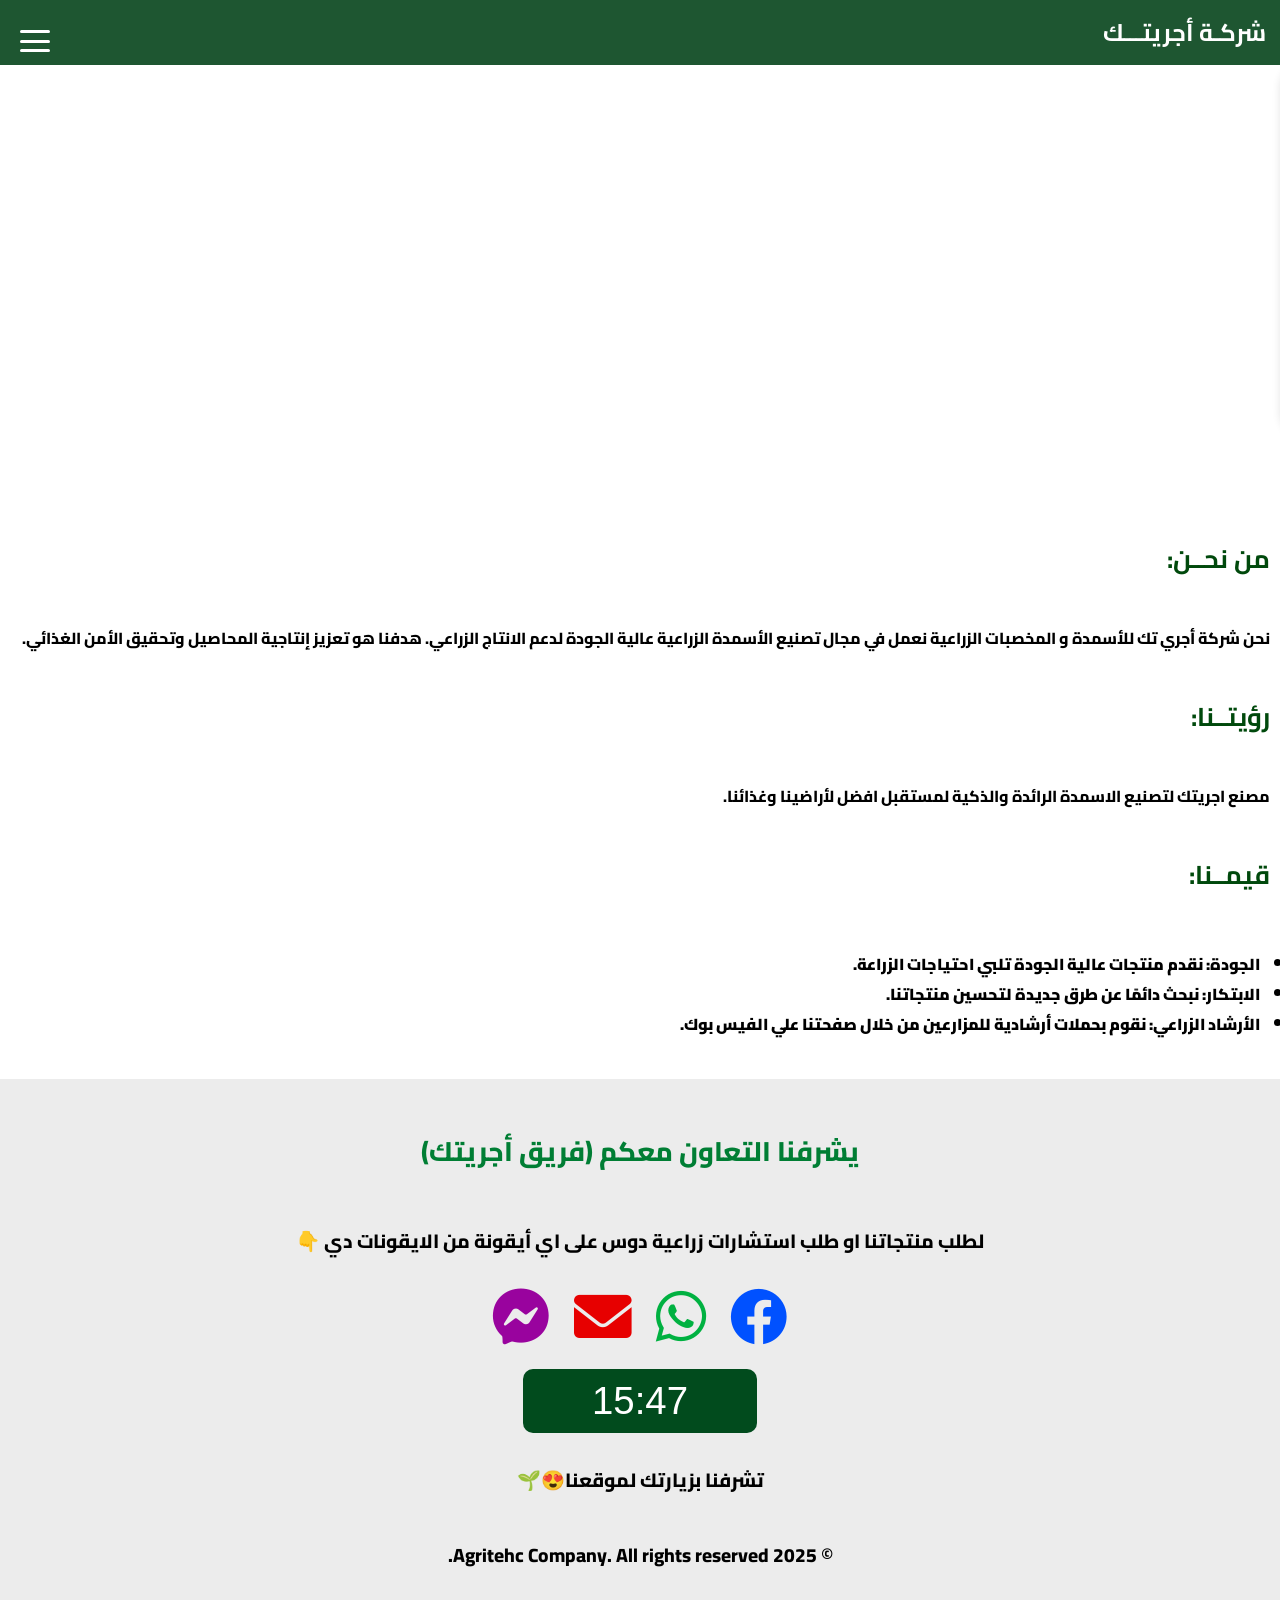
<file: index.html>
<!DOCTYPE html>
<html lang="ar">
<head>
    <meta charset="UTF-8">
    <meta name="viewport" content="width=device-width, initial-scale=1.0"> 
    <title>شركة اجريتك للاسمده والمخصبات</title>
    <!-- استيراد الخط من Google Fonts -->
    <link href="https://fonts.googleapis.com/css2?family=Cairo:wght@400;700&display=swap" rel="stylesheet">
    <link rel="stylesheet" href="styles.css">
    <link rel="stylesheet" href="https://cdnjs.cloudflare.com/ajax/libs/font-awesome/6.0.0-beta3/css/all.min.css">      
    <style>
        #clock {
    font-family: 'Digital', sans-serif;
    font-size: 3vw; /* استخدام وحدة vw لتناسب جميع الشاشات */
    color: #ffffff;
    margin-top: 10px;
    padding: 10px; /* مسافة داخلية */
    border-radius: 10px; /* زوايا دائرية */
    background-color: #014b1d; /* لون الخلفية الداخلي للساعة */
    width: 17%; /* تحديد عرض الصندوق */
    height: 12%; /* تحديد ارتفاع الصندوق */
    margin-top: 10px;
    border-radius: 10px; /* زوايا دائرية */
    display: flex; /* استخدام flexbox لمحاذاة النص */
    justify-content: center; /* محاذاة النص أفقيًا في المنتصف */
    align-items: center; /* محاذاة النص عموديًا في المنتصف */
    text-align: center;
}

    </style>
</head>
 
<body>
    <header> 
        <h1>شركـة أجريتـــك</h1>

        <!-- قائمة الهامبرجر -->
        <div class="hamburger-menu">
            <span></span>
            <span></span>
            <span></span>
        </div>

        <nav class="menu">
            <ul>
                <li><a href="index detailes ferti.html">مغذيات</a></li>
                <li><a href="index detailes salinity.html">معالجات الملوحة و الأجهاد</a></li>
                <li><a href="index detailes fungi.html">مبيدات فطرية</a></li>
                <li><a href="index detailes grow stimulator.html">محفزات نمو</a></li>
                <li><a href="index detailes row.html">خامات</a></li>

            </ul>
        </nav>
    </header>

    <main>
        <section class="image-slider">
            <img id="slider-image" src="logo.webp" alt="Image 1" class="slider-img">
        </section>
    </main>

    <section>
        <h2>من نحــن:</h2>
        <p>نحن شركة أجري تك للأسمدة و المخصبات الزراعية نعمل في مجال تصنيع الأسمدة الزراعية عالية الجودة لدعم الانتاج الزراعي. هدفنا هو تعزيز إنتاجية المحاصيل وتحقيق الأمن الغذائي.</p>
    </section>

    <section>
        <h2>رؤيتــنا:</h2>
        <p>مصنع اجريتك لتصنيع الاسمدة الرائدة والذكية لمستقبل افضل لأراضينا وغذائنا.</p>
    </section>

    <section>
        <h2>قيمــنا:</h2>
        <ul>
            <li>الجودة: نقدم منتجات عالية الجودة تلبي احتياجات الزراعة.</li>
            <li>الابتكار: نبحث دائمًا عن طرق جديدة لتحسين منتجاتنا.</li>
            <li>الأرشاد الزراعي: نقوم بحملات أرشادية للمزارعين من خلال صفحتنا علي الفيس بوك.</li>
        </ul>
    </section>

    <footer style="text-align: center; padding: 10px; background-color: #ececec; margin-top: 10px;">
        <p style="font-size: 1.4em; color: #007e34;">يشرفنا التعاون معكم (فريق أجريتك)</p>
        <p style="font-size: 1em; color: #000000;">لطلب منتجاتنا او طلب استشارات زراعية دوس على اي أيقونة من الايقونات دي 👇</p>
        <a href="https://www.facebook.com/Agritehc/" target="_blank" style="text-decoration: none; margin: 0 10px;">
            <i class="fab fa-facebook fa-3x" style="color: #0051ff; transition: transform 0.2s;"></i>
        </a>
        <a href="https://wa.me/201000802240" target="_blank" style="text-decoration: none; margin: 0 10px;">
            <i class="fab fa-whatsapp fa-3x" style="color: #00b141; transition: transform 0.2s;"></i>
        </a>
        <a href="mailto:agritehc@gmail.com" target="_blank" style="text-decoration: none; margin: 0 10px;">
            <i class="fas fa-envelope fa-3x" style="color: #e70000; transition: transform 0.2s;"></i>
        </a>
        <a href="https://m.me/Agritehc" target="_blank" style="text-decoration: none; margin: 0 10px;">
            <i class="fab fa-facebook-messenger fa-3x" style="color: #99039e; transition: transform 0.2s;"></i>
        </a>
        
        <div id="clock-container" style="display: flex; justify-content: center; margin-top: 10px;">
            <div id="clock" >
            </div>
        </div>

        <p >تشرفنا بزيارتك لموقعنا😍🌱</p>

        <p>&copy; 2025 Agritehc Company. All rights reserved.</p>
    </footer>

    <script>
        // Script لإضافة وظيفة الساعة
        function updateClock() {
            const clock = document.getElementById('clock');
            const now = new Date();
            const hours = String(now.getHours()).padStart(2, '0');
            const minutes = String(now.getMinutes()).padStart(2, '0');
            clock.textContent = `${hours}:${minutes}`;
        }

        setInterval(updateClock, 1000);
        updateClock();
    </script>

    <script>
        // Script للقائمة
        const hamburger = document.querySelector('.hamburger-menu');
        const menu = document.querySelector('.menu');
    
        hamburger.addEventListener('click', () => {
            hamburger.classList.toggle('active'); 
            menu.classList.toggle('active');
        });
    </script>

    <script>
        // Script للـ Slider
        const images = ["AI Image.webp", "logo.webp", "tree.webp"];
        let currentIndex = 0;
        const sliderImage = document.getElementById("slider-image");

        function changeImage() {
            sliderImage.classList.remove("active");
            
            setTimeout(() => {
                currentIndex = (currentIndex === images.length - 1) ? 0 : currentIndex + 1;
                sliderImage.src = images[currentIndex];
                sliderImage.classList.add("active");
            }, 500);
        }

        setInterval(changeImage, 2000);
    </script>
</body>
</html>
</file>
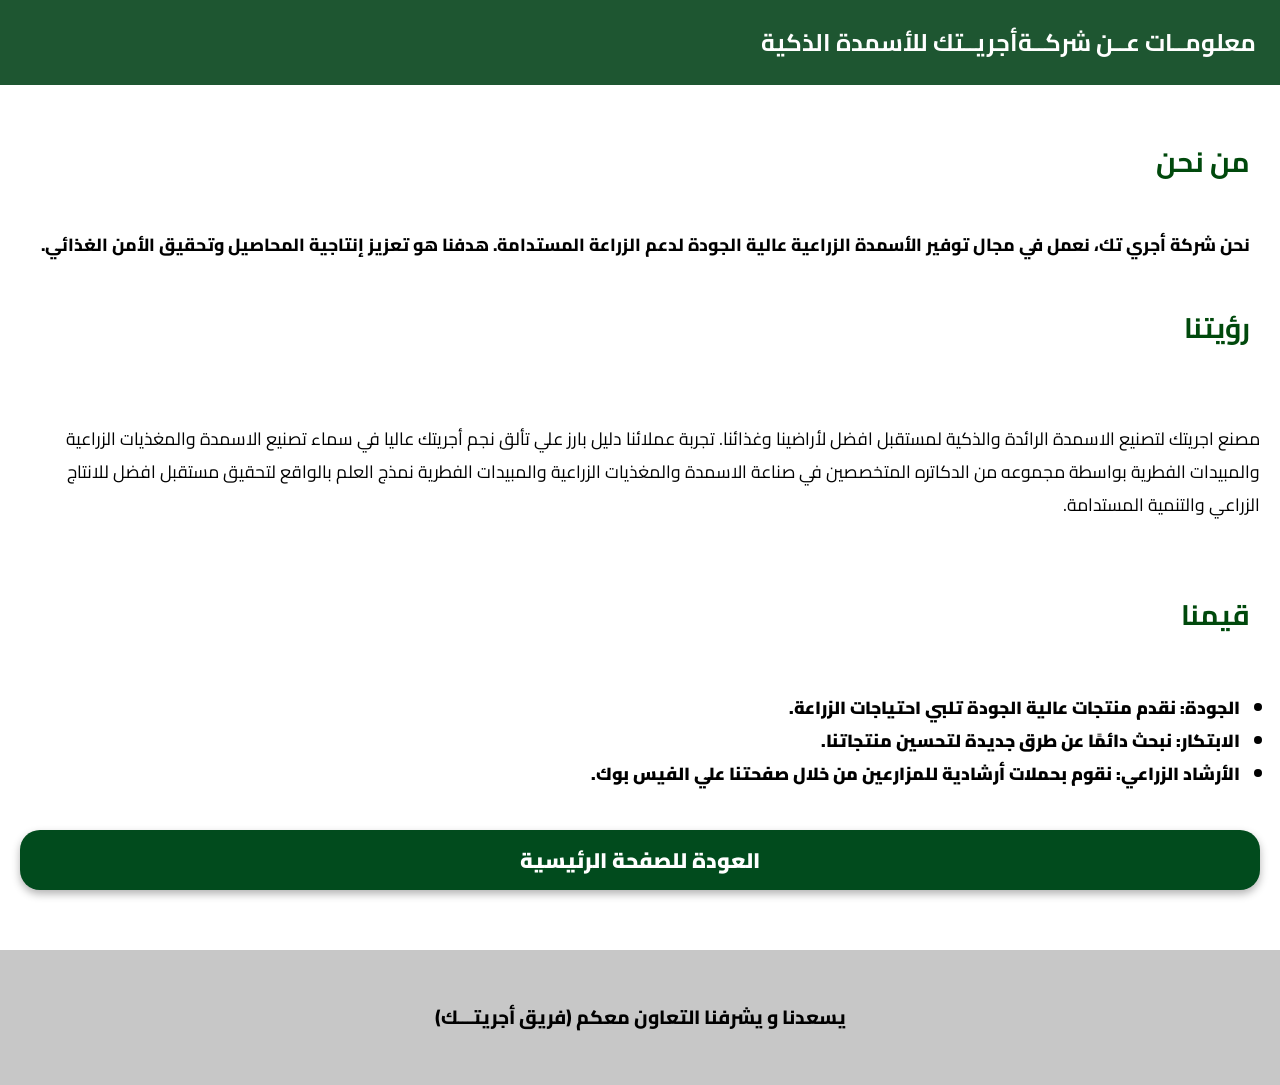
<file: about.html>
<!DOCTYPE html>
<html lang="ar">
<head>
    <meta charset="UTF-8">
    <meta name="viewport" content="width=device-width, initial-scale=1.0">
    <link rel="stylesheet" href="styles.css"> <!-- رابط لملف CSS الخاص بك -->
    <link href="https://fonts.googleapis.com/css2?family=Cairo:wght@400;700&display=swap" rel="stylesheet"> <!-- استيراد الخط من Google Fonts -->
    <title>معلومات عن شركةأجريــتك</title>
    <style>
        /* إضافة نمط لجعل العنوان في المنتصف واستخدام خط Cairo */
        header {
            text-align: center; /* مراكزة العنوان */
            padding: 20px; /* إضافة حشوة */
        }

        h1 {
            font-family: 'Cairo', sans-serif; /* تعيين الخط */
        }

        /* تنسيق زر العودة للصفحة الرئيسية */
        .back-button {
            display: block;
            margin: 20px auto; /* وضع الزر في المنتصف */
            padding: 10px 20px;
            background-color: #014b1d; /* لون الزر */
            color: white; /* لون النص */
            text-decoration: none; /* إزالة الخط السفلي */
            border-radius: 20px; /* زوايا دائرية */
            text-align: center; /* توسيط النص */
        }

        .back-button:hover {
            background-color: #45a049; /* تأثير عند التمرير */
        }
        
    </style>
</head>
<body>
    <header>
        <h1> معلومــات عــن شركــةأجريــتك للأسمدة الذكية </h1>
    </header>

    <main>
        <section>
            <h2>من نحن</h2>
            <p>نحن شركة أجري تك، نعمل في مجال توفير الأسمدة الزراعية عالية الجودة لدعم الزراعة المستدامة. هدفنا هو تعزيز إنتاجية المحاصيل وتحقيق الأمن الغذائي.</p>
        </section>

        <section>
            <h2>رؤيتنا</h2>
        </p> مصنع اجريتك لتصنيع الاسمدة الرائدة والذكية لمستقبل افضل لأراضينا وغذائنا. تجربة عملائنا دليل بارز علي تألق نجم أجريتك عاليا في سماء تصنيع الاسمدة والمغذيات الزراعية والمبيدات الفطرية بواسطة مجموعه من الدكاتره المتخصصين في صناعة الاسمدة والمغذيات الزراعية والمبيدات الفطرية  
         نمذج العلم بالواقع لتحقيق مستقبل افضل للانتاج الزراعي والتنمية المستدامة.</p>
        </section>

        <section>
            <h2>قيمنا</h2>
            <ul>
                <li>الجودة: نقدم منتجات عالية الجودة تلبي احتياجات الزراعة.</li>
                <li>الابتكار: نبحث دائمًا عن طرق جديدة لتحسين منتجاتنا.</li>
                <li>الأرشاد الزراعي: نقوم بحملات أرشادية للمزارعين من خلال صفحتنا علي الفيس بوك.</li>
            </ul>
        </section>

        <!-- زر العودة للصفحة الرئيسية -->
        <a href="index.html" class="back-button">العودة للصفحة الرئيسية</a>
    </main>

    <footer>
        <p>يسعدنا و يشرفنا التعاون معكم (فريق أجريتـــك)</p>
    </footer>
</body>
</html>
</file>
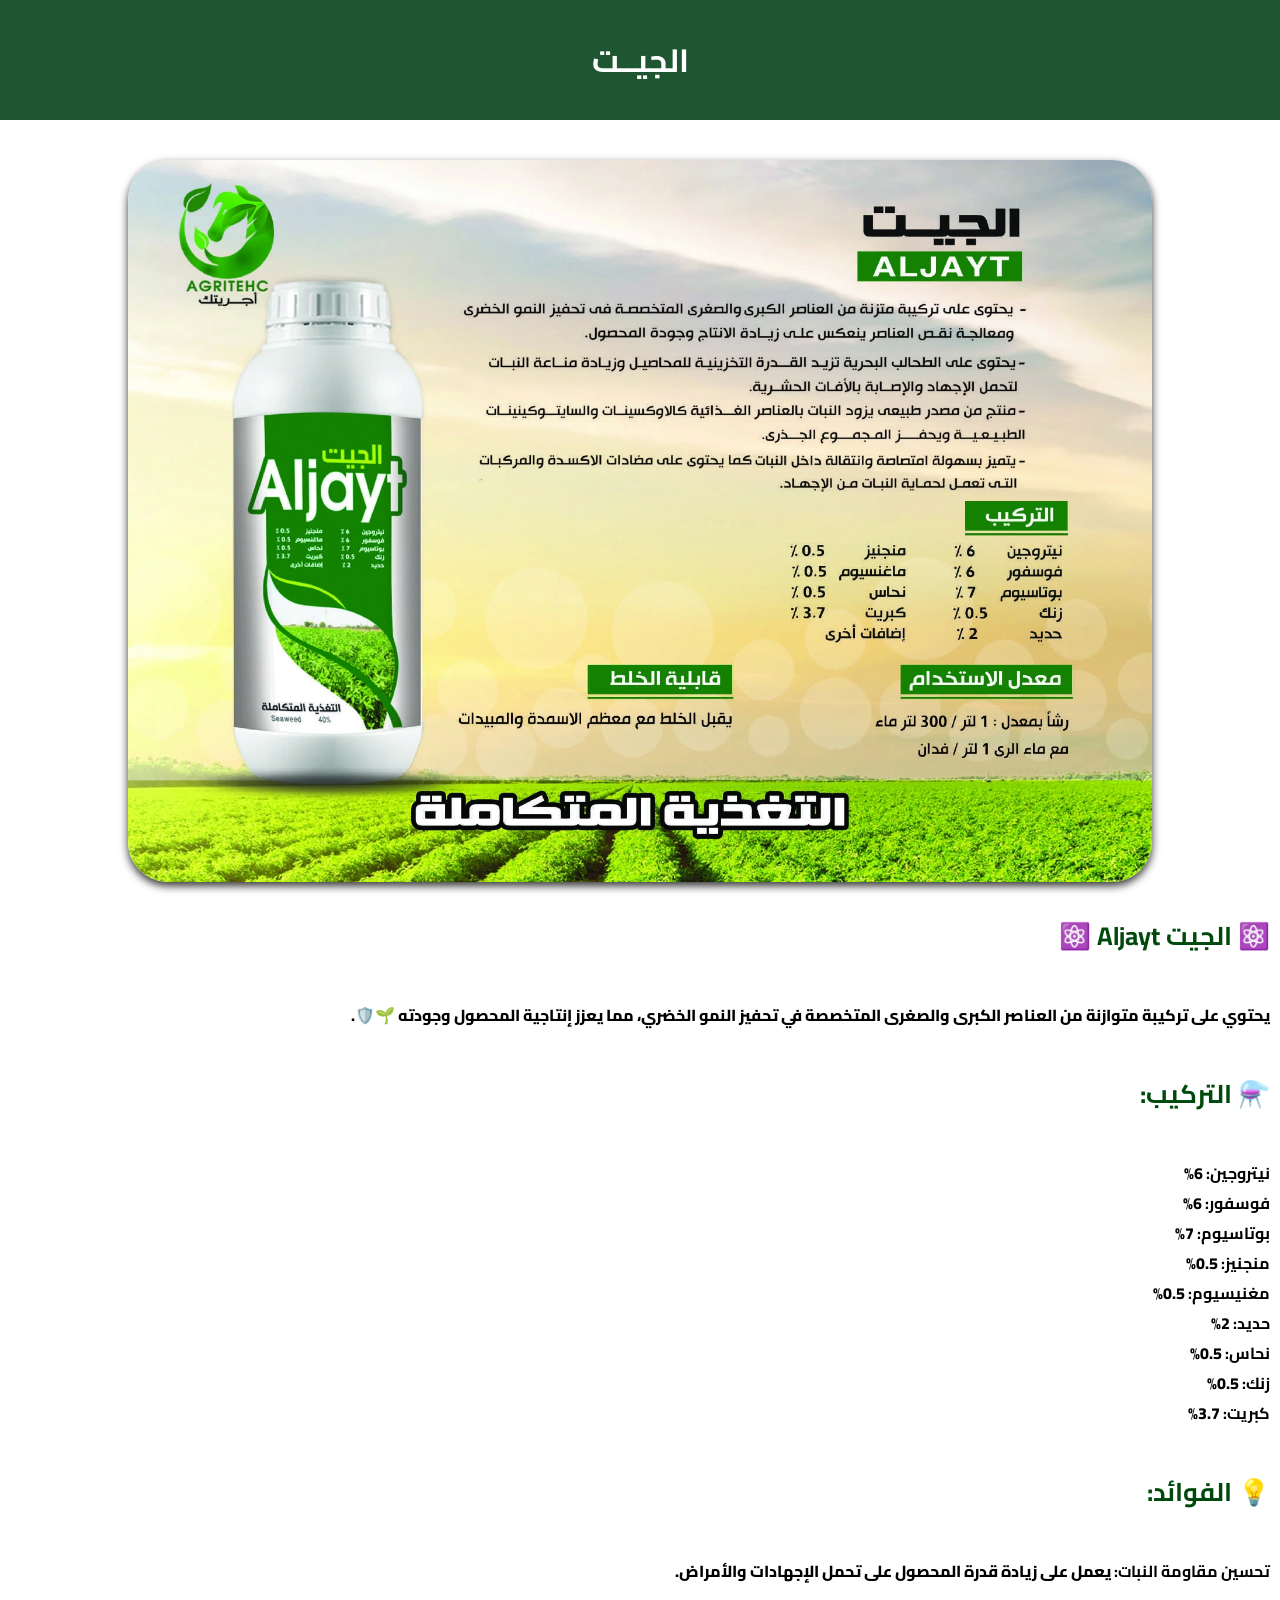
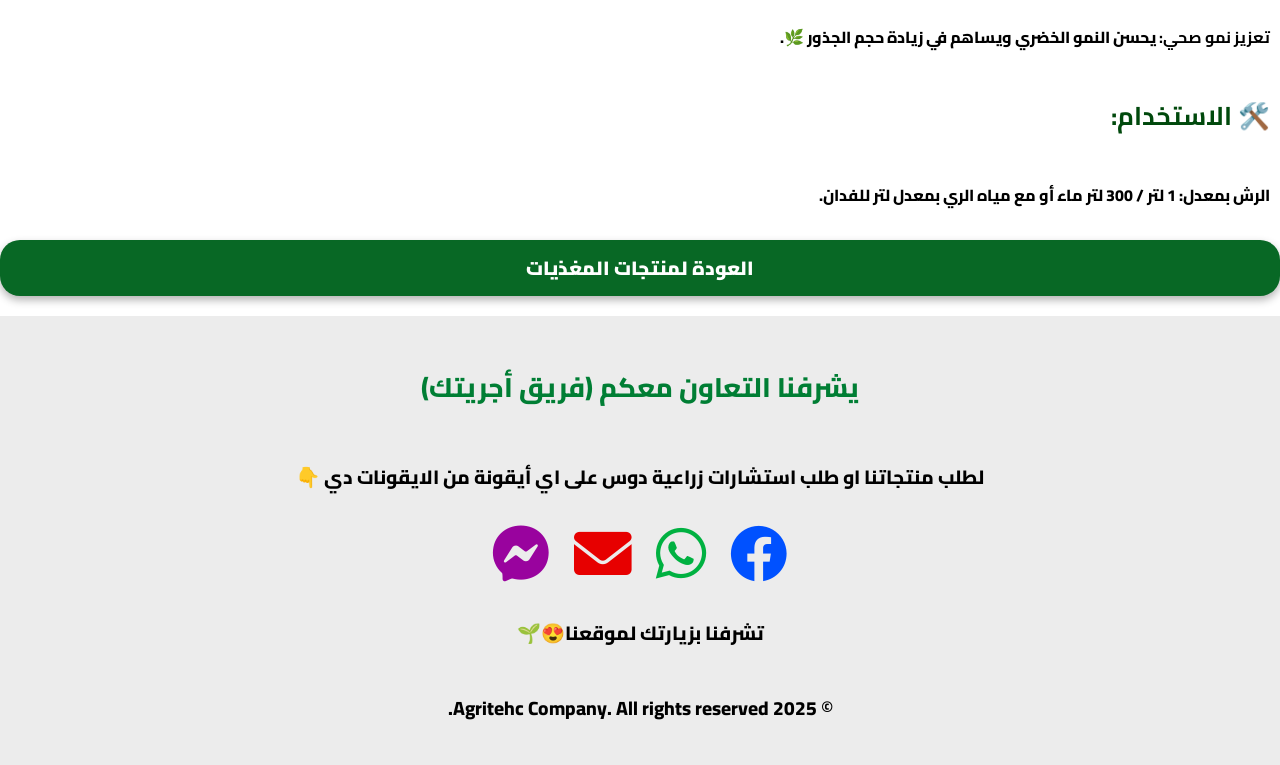
<file: aljayt.html>
<!DOCTYPE html>
<html lang="ar">
<head>
    <meta charset="UTF-8">
    <meta name="viewport" content="width=device-width, initial-scale=1.0">
    <title> الجيت </title>
    <link href="https://fonts.googleapis.com/css2?family=Cairo:wght@400;700&display=swap" rel="stylesheet">
    <link rel="stylesheet" href="styles.css">
    <link rel="stylesheet" href="https://cdnjs.cloudflare.com/ajax/libs/font-awesome/6.0.0-beta3/css/all.min.css"> 
</head>
<body>
    <header>
        <h3> الجيــت</h3>
    </header>
    <section class="product-details">
        <img src="aljayt.webp" alt="الجيت Aljayt">
        <div style="text-align: right; direction: rtl; font-family: 'Arial', sans-serif;">
                <h2>⚛️ <strong>الجيت Aljayt</strong> ⚛️</h2>
                <p>
                    يحتوي على تركيبة متوازنة من العناصر الكبرى والصغرى المتخصصة في تحفيز النمو الخضري، 
                    مما يعزز إنتاجية المحصول وجودته 🌱🛡️.
                </p>
                <h2>⚗️ <strong>التركيب</strong>:</h2>
                <p> 
                    <strong>نيتروجين:</strong> 6% <br>
                    <strong>فوسفور:</strong> 6% <br>
                    <strong>بوتاسيوم:</strong> 7% <br>
                    <strong>منجنيز:</strong> 0.5% <br>
                    <strong>مغنيسيوم:</strong> 0.5% <br>
                    <strong>حديد:</strong> 2% <br>
                    <strong>نحاس:</strong> 0.5% <br>
                    <strong>زنك:</strong> 0.5% <br>
                    <strong>كبريت:</strong> 3.7%
                </p>
                <h2>💡 <strong>الفوائد</strong>:</h2>
                <p> 
                    <strong>تحسين مقاومة النبات:</strong> يعمل على زيادة قدرة المحصول على تحمل الإجهادات والأمراض. 
                </p>
                <p> 
                    <strong>تعزيز نمو صحي:</strong> يحسن النمو الخضري ويساهم في زيادة حجم الجذور 🌿.
                </p>
                <h2>🛠️ <strong>الاستخدام</strong>:</h2>
                <p>الرش بمعدل: 1 لتر / 300 لتر ماء أو مع مياه الري بمعدل لتر للفدان.</p>
            </div>
            
        <a href="index detailes ferti.html" class="details-button2">العودة لمنتجات  المغذيات</a>
    </section>
    <footer style="text-align: center; padding: 10px; background-color: #ececec; margin-top: 10px;">
        <p style="font-size: 1.4em; color: #007e34;">يشرفنا التعاون معكم (فريق أجريتك)</p>
        <p style="font-size: 1em; color: #000000;">لطلب منتجاتنا او طلب استشارات زراعية دوس على اي أيقونة من الايقونات دي 👇</p>
        <a href="https://www.facebook.com/Agritehc/" target="_blank" style="text-decoration: none; margin: 0 10px;">
            <i class="fab fa-facebook fa-3x" style="color: #0051ff; transition: transform 0.2s;"></i>
        </a>
        <a href="https://wa.me/201000802240" target="_blank" style="text-decoration: none; margin: 0 10px;">
            <i class="fab fa-whatsapp fa-3x" style="color: #00b141; transition: transform 0.2s;"></i>
        </a>
        <a href="mailto:agritehc@gmail.com" target="_blank" style="text-decoration: none; margin: 0 10px;">
            <i class="fas fa-envelope fa-3x" style="color: #e70000; transition: transform 0.2s;"></i>
        </a>
        <a href="https://m.me/Agritehc" target="_blank" style="text-decoration: none; margin: 0 10px;">
            <i class="fab fa-facebook-messenger fa-3x" style="color: #99039e; transition: transform 0.2s;"></i>
        </a>
        <p >تشرفنا بزيارتك لموقعنا😍🌱</p>
        <p>&copy; 2025 Agritehc Company. All rights reserved.</p>
    </footer> 
</body>
</html>
</file>
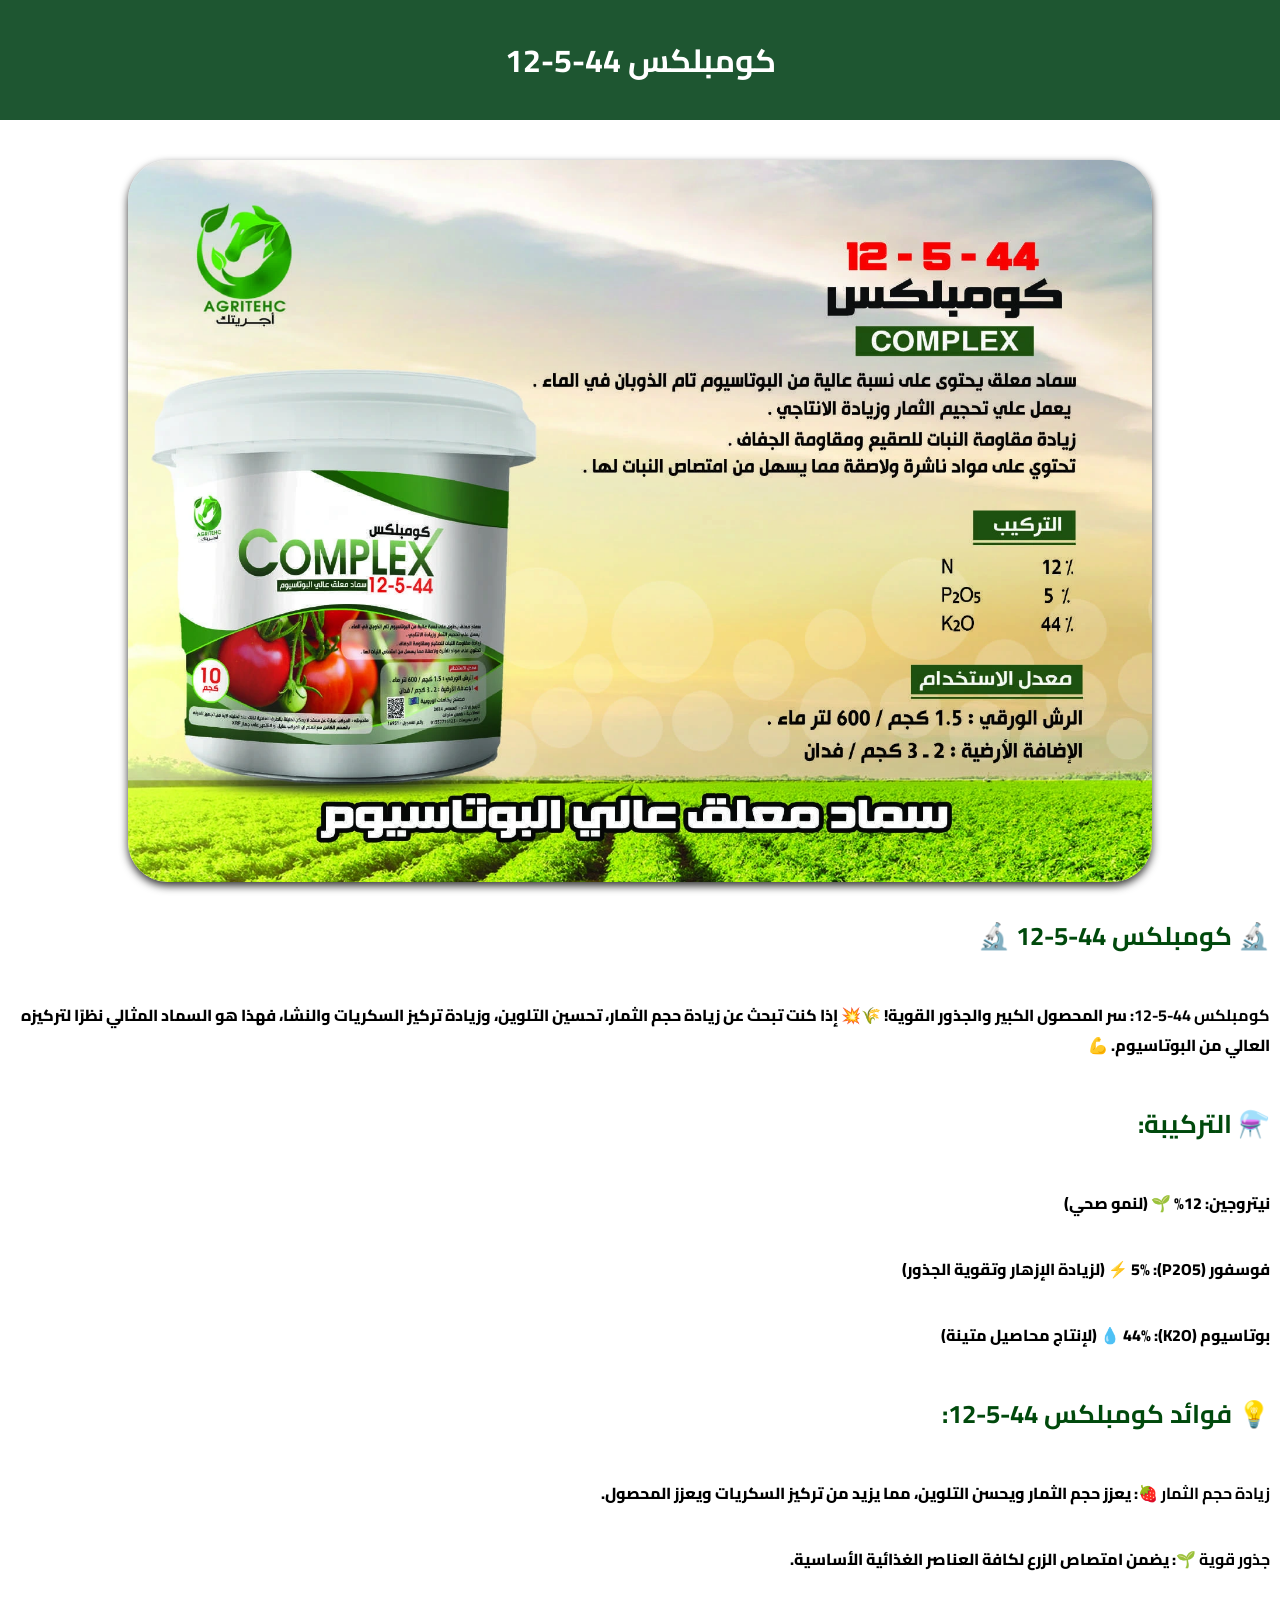
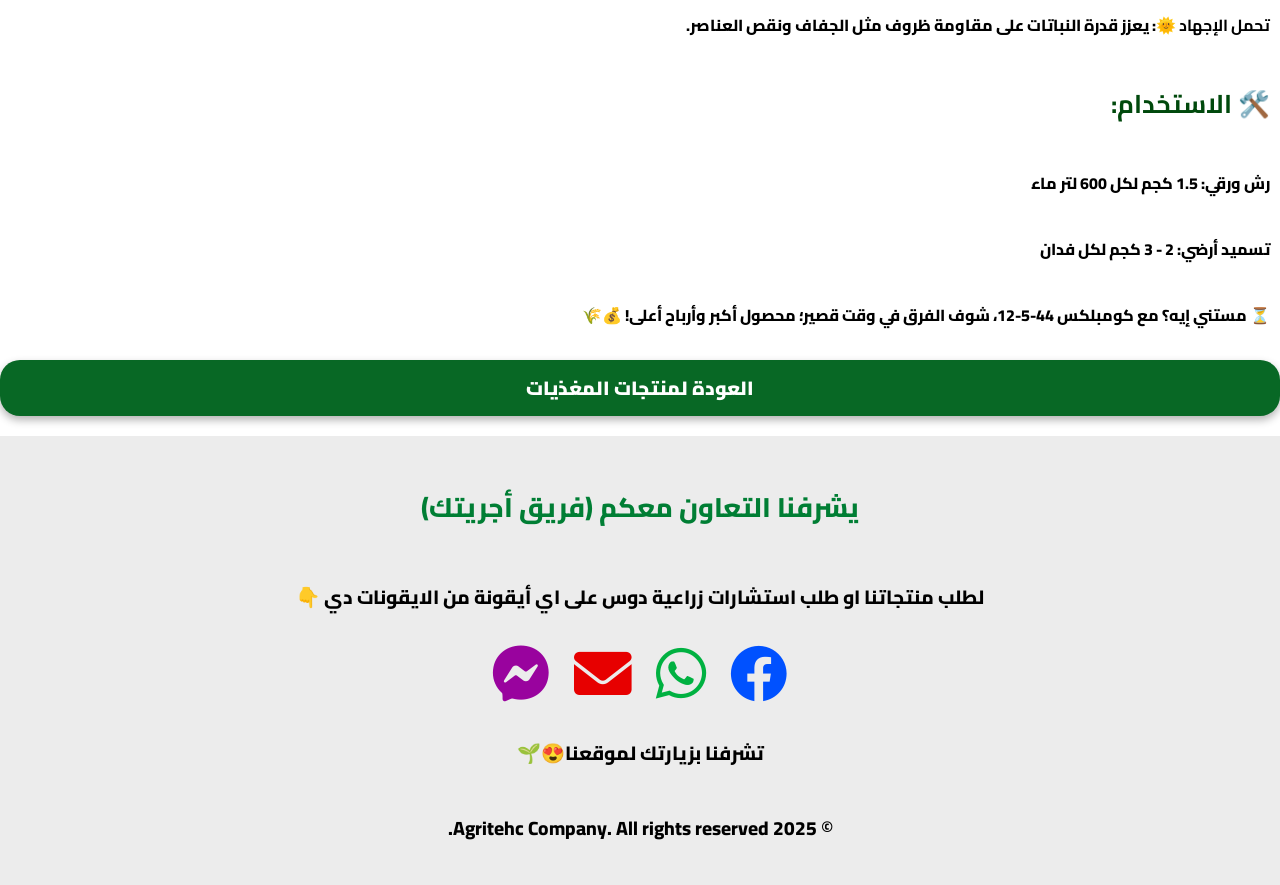
<file: complex 12 5 44 .html>
<!DOCTYPE html>
<html lang="ar">
<head>
    <meta charset="UTF-8">
    <meta name="viewport" content="width=device-width, initial-scale=1.0">
    <title> كومبلكس 44-5-12  </title>
    <link href="https://fonts.googleapis.com/css2?family=Cairo:wght@400;700&display=swap" rel="stylesheet">
    <link rel="stylesheet" href="styles.css">
    <link rel="stylesheet" href="https://cdnjs.cloudflare.com/ajax/libs/font-awesome/6.0.0-beta3/css/all.min.css"> 
</head>
<body>
    <header>
        <h3>كومبلكس 44-5-12 </h3>
    </header>

    <section class="product-details">
        <img src="complex 12 5 44.webp" alt="كومبلكس 2">
        <div style="text-align: right; direction: rtl; font-family: 'Arial', sans-serif;">
            <h2>🔬 <strong>كومبلكس 44-5-12</strong> 🔬</h2>
<p><strong>كومبلكس 44-5-12</strong>: سر المحصول الكبير والجذور القوية! 🌾💥 إذا كنت تبحث عن زيادة حجم الثمار، تحسين التلوين، وزيادة تركيز السكريات والنشا، فهذا هو السماد المثالي نظرًا لتركيزه العالي من البوتاسيوم. 💪</p>

<h2>⚗️ <strong>التركيبة</strong>:</h2>
<p>نيتروجين: 12% 🌱 (لنمو صحي)</p>
<p>فوسفور (P2O5): 5% ⚡ (لزيادة الإزهار وتقوية الجذور)</p>
<p>بوتاسيوم (K2O): 44% 💧 (لإنتاج محاصيل متينة)</p>

<h2>💡 <strong>فوائد كومبلكس 44-5-12</strong>:</h2>
<p>
    <strong>زيادة حجم الثمار 🍓</strong>: يعزز حجم الثمار ويحسن التلوين، مما يزيد من تركيز السكريات ويعزز المحصول.
</p>
<p>
    <strong>جذور قوية 🌱</strong>: يضمن امتصاص الزرع لكافة العناصر الغذائية الأساسية.
</p>
<p>
    <strong>تحمل الإجهاد 🌞</strong>: يعزز قدرة النباتات على مقاومة ظروف مثل الجفاف ونقص العناصر.
</p>

<h2>🛠️ <strong>الاستخدام</strong>:</h2>
<p>رش ورقي: 1.5 كجم لكل 600 لتر ماء</p>
<p>تسميد أرضي: 2 - 3 كجم لكل فدان</p>

<p>⏳ مستني إيه؟ مع كومبلكس 44-5-12، شوف الفرق في وقت قصير؛ محصول أكبر وأرباح أعلى! 💰🌾</p>
         
        </div>
        
        <a href="index detailes ferti.html" class="details-button2">العودة لمنتجات  المغذيات</a>
        
    </section>
    
    <footer style="text-align: center; padding: 10px; background-color: #ececec; margin-top: 10px;">
        <p style="font-size: 1.4em; color: #007e34;">يشرفنا التعاون معكم (فريق أجريتك)</p>
        <p style="font-size: 1em; color: #000000;">لطلب منتجاتنا او طلب استشارات زراعية دوس على اي أيقونة من الايقونات دي 👇</p>
        <a href="https://www.facebook.com/Agritehc/" target="_blank" style="text-decoration: none; margin: 0 10px;">
            <i class="fab fa-facebook fa-3x" style="color: #0051ff; transition: transform 0.2s;"></i>
        </a>
        <a href="https://wa.me/201000802240" target="_blank" style="text-decoration: none; margin: 0 10px;">
            <i class="fab fa-whatsapp fa-3x" style="color: #00b141; transition: transform 0.2s;"></i>
        </a>
        <a href="mailto:agritehc@gmail.com" target="_blank" style="text-decoration: none; margin: 0 10px;">
            <i class="fas fa-envelope fa-3x" style="color: #e70000; transition: transform 0.2s;"></i>
        </a>
        <a href="https://m.me/Agritehc" target="_blank" style="text-decoration: none; margin: 0 10px;">
            <i class="fab fa-facebook-messenger fa-3x" style="color: #99039e; transition: transform 0.2s;"></i>
        </a>
        <p >تشرفنا بزيارتك لموقعنا😍🌱</p>

        <p>&copy; 2025 Agritehc Company. All rights reserved.</p>
    </footer> 
</body>
</html>
</file>
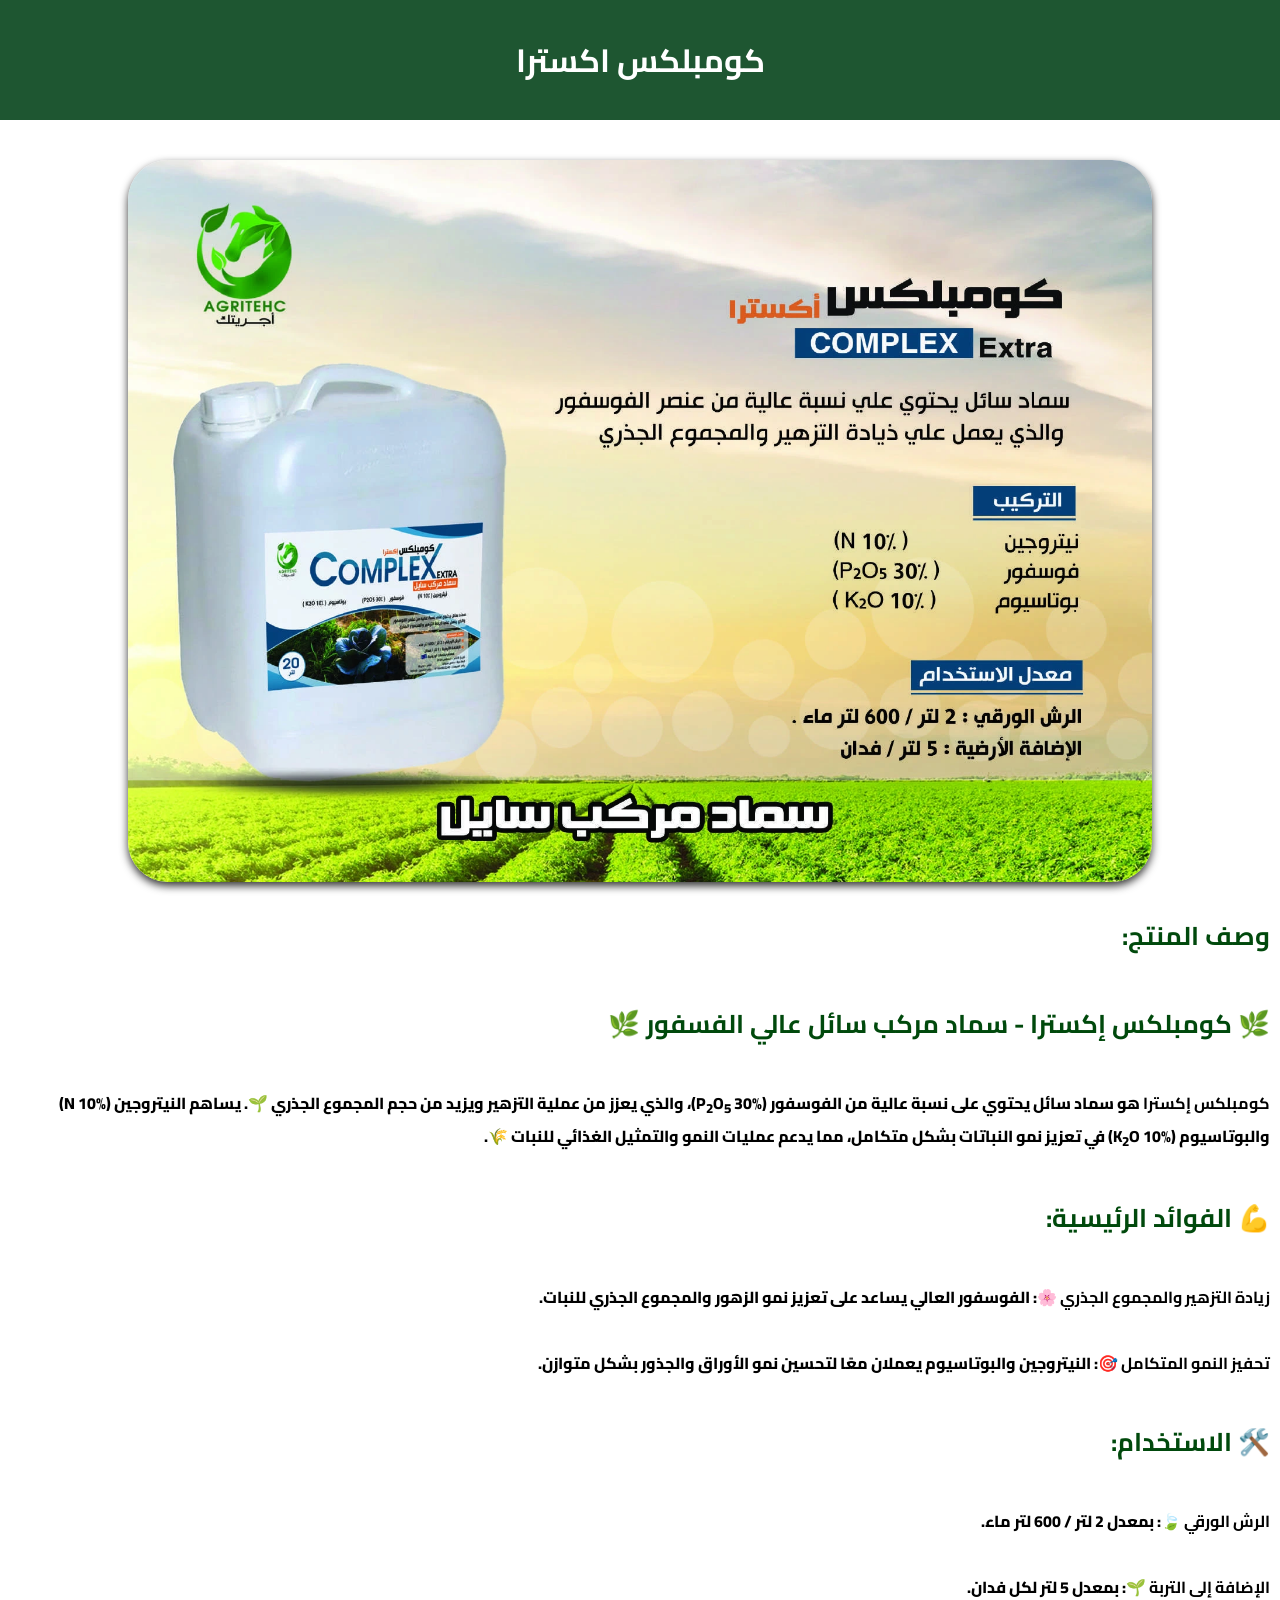
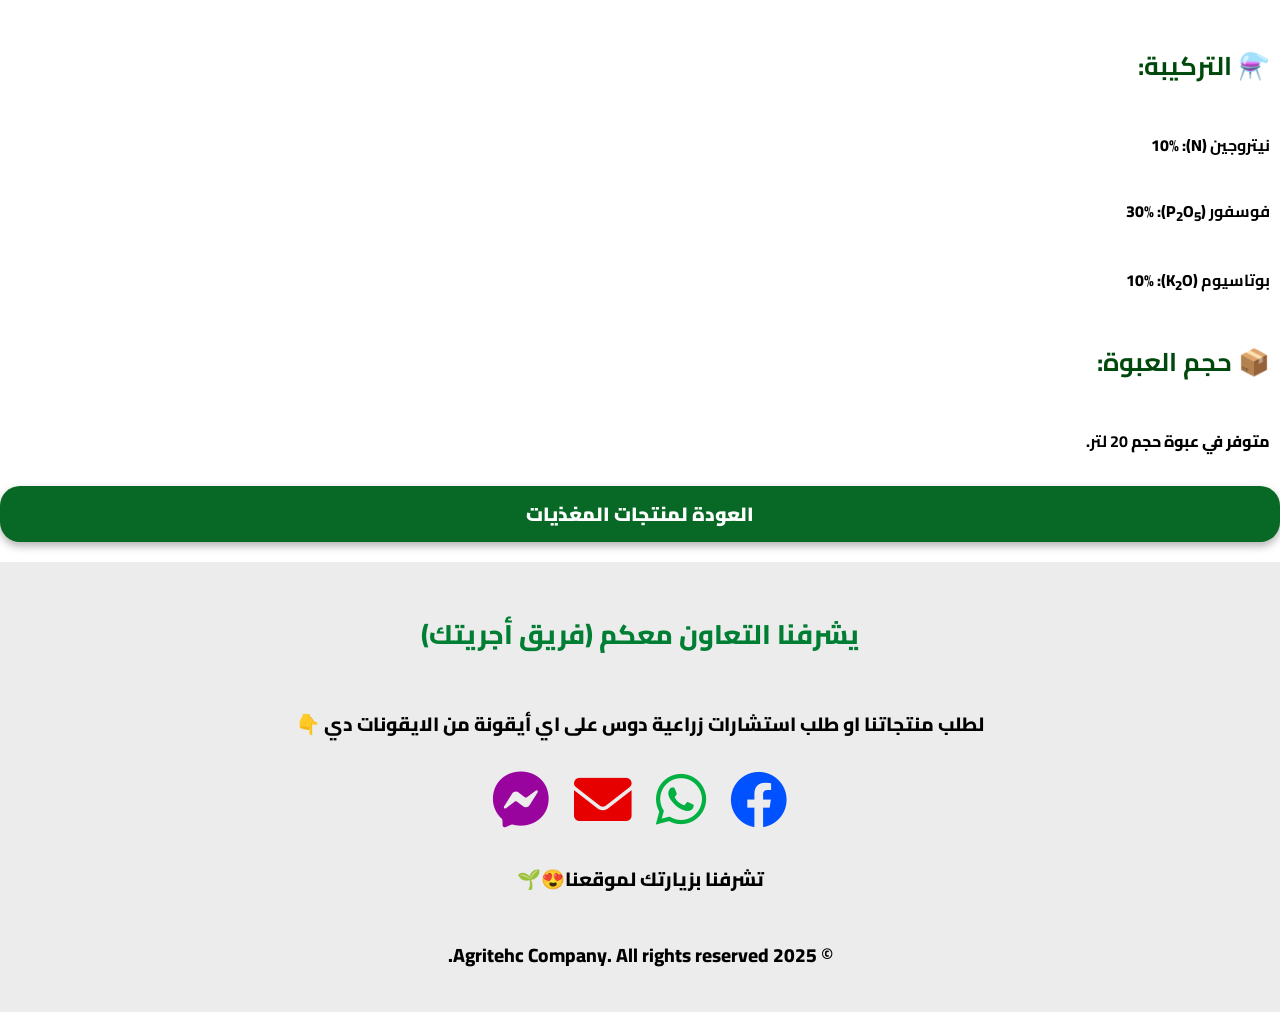
<file: complex extra.html>
<!DOCTYPE html>
<html lang="ar">
<head>
    <meta charset="UTF-8">
    <meta name="viewport" content="width=device-width, initial-scale=1.0">
    <title>كومبلكس اكسترا  </title>
    <link href="https://fonts.googleapis.com/css2?family=Cairo:wght@400;700&display=swap" rel="stylesheet">
    <link rel="stylesheet" href="styles.css">
    <link rel="stylesheet" href="https://cdnjs.cloudflare.com/ajax/libs/font-awesome/6.0.0-beta3/css/all.min.css"> 
</head>
<body>
    <header>
        <h3> كومبلكس اكسترا</h3>
    </header>
    <section class="product-details">
        <img src="complex extra.webp" alt=" كومبلكس اكسترا ">
        <div style="text-align: right; direction: rtl; font-family: 'Arial', sans-serif;">
            <h2>وصف المنتج:</h2>
            <h2>🌿 <strong>كومبلكس إكسترا - سماد مركب سائل عالي الفسفور</strong> 🌿</h2>

            <p>
                <strong>كومبلكس إكسترا</strong> هو سماد سائل يحتوي على نسبة عالية من الفوسفور (P<sub>2</sub>O<sub>5</sub> 30%)، والذي يعزز من عملية التزهير ويزيد من حجم المجموع الجذري 🌱. يساهم النيتروجين (N 10%) والبوتاسيوم (K<sub>2</sub>O 10%) في تعزيز نمو النباتات بشكل متكامل، مما يدعم عمليات النمو والتمثيل الغذائي للنبات 🌾.
            </p>
            
            <h2>💪 <strong>الفوائد الرئيسية</strong>:</h2>
            <p>
                <strong>زيادة التزهير والمجموع الجذري</strong> 🌸: الفوسفور العالي يساعد على تعزيز نمو الزهور والمجموع الجذري للنبات.
            </p>
            <p> 
                <strong>تحفيز النمو المتكامل</strong> 🎯: النيتروجين والبوتاسيوم يعملان معًا لتحسين نمو الأوراق والجذور بشكل متوازن.
            </p>
            
            <h2>🛠️ <strong>الاستخدام</strong>:</h2>
            <p>
                <strong>الرش الورقي</strong> 🍃: بمعدل 2 لتر / 600 لتر ماء.
            </p>
            <p>
                <strong>الإضافة إلى التربة</strong> 🌱: بمعدل 5 لتر لكل فدان.
            </p>
            
            <h2>⚗️ <strong>التركيبة</strong>:</h2>
            <p><strong>نيتروجين</strong> (N): 10%</p>
            <p><strong>فوسفور</strong> (P<sub>2</sub>O<sub>5</sub>): 30%</p>
            <p><strong>بوتاسيوم</strong> (K<sub>2</sub>O): 10%</p>
            
            <h2>📦 <strong>حجم العبوة</strong>:</h2>
            <p>متوفر في عبوة حجم <strong>20 لتر</strong>.</p>            
        </div>
        <a href="index detailes ferti.html" class="details-button2">العودة لمنتجات  المغذيات</a>
    </section>
    <footer style="text-align: center; padding: 10px; background-color: #ececec; margin-top: 10px;">
        <p style="font-size: 1.4em; color: #007e34;">يشرفنا التعاون معكم (فريق أجريتك)</p>
        <p style="font-size: 1em; color: #000000;">لطلب منتجاتنا او طلب استشارات زراعية دوس على اي أيقونة من الايقونات دي 👇</p>
        <a href="https://www.facebook.com/Agritehc/" target="_blank" style="text-decoration: none; margin: 0 10px;">
            <i class="fab fa-facebook fa-3x" style="color: #0051ff; transition: transform 0.2s;"></i>
        </a>
        <a href="https://wa.me/201000802240" target="_blank" style="text-decoration: none; margin: 0 10px;">
            <i class="fab fa-whatsapp fa-3x" style="color: #00b141; transition: transform 0.2s;"></i>
        </a>
        <a href="mailto:agritehc@gmail.com" target="_blank" style="text-decoration: none; margin: 0 10px;">
            <i class="fas fa-envelope fa-3x" style="color: #e70000; transition: transform 0.2s;"></i>
        </a>
        <a href="https://m.me/Agritehc" target="_blank" style="text-decoration: none; margin: 0 10px;">
            <i class="fab fa-facebook-messenger fa-3x" style="color: #99039e; transition: transform 0.2s;"></i>
        </a>
        <p >تشرفنا بزيارتك لموقعنا😍🌱</p>
        <p>&copy; 2025 Agritehc Company. All rights reserved.</p>
    </footer> 
</body>
</html>
</file>
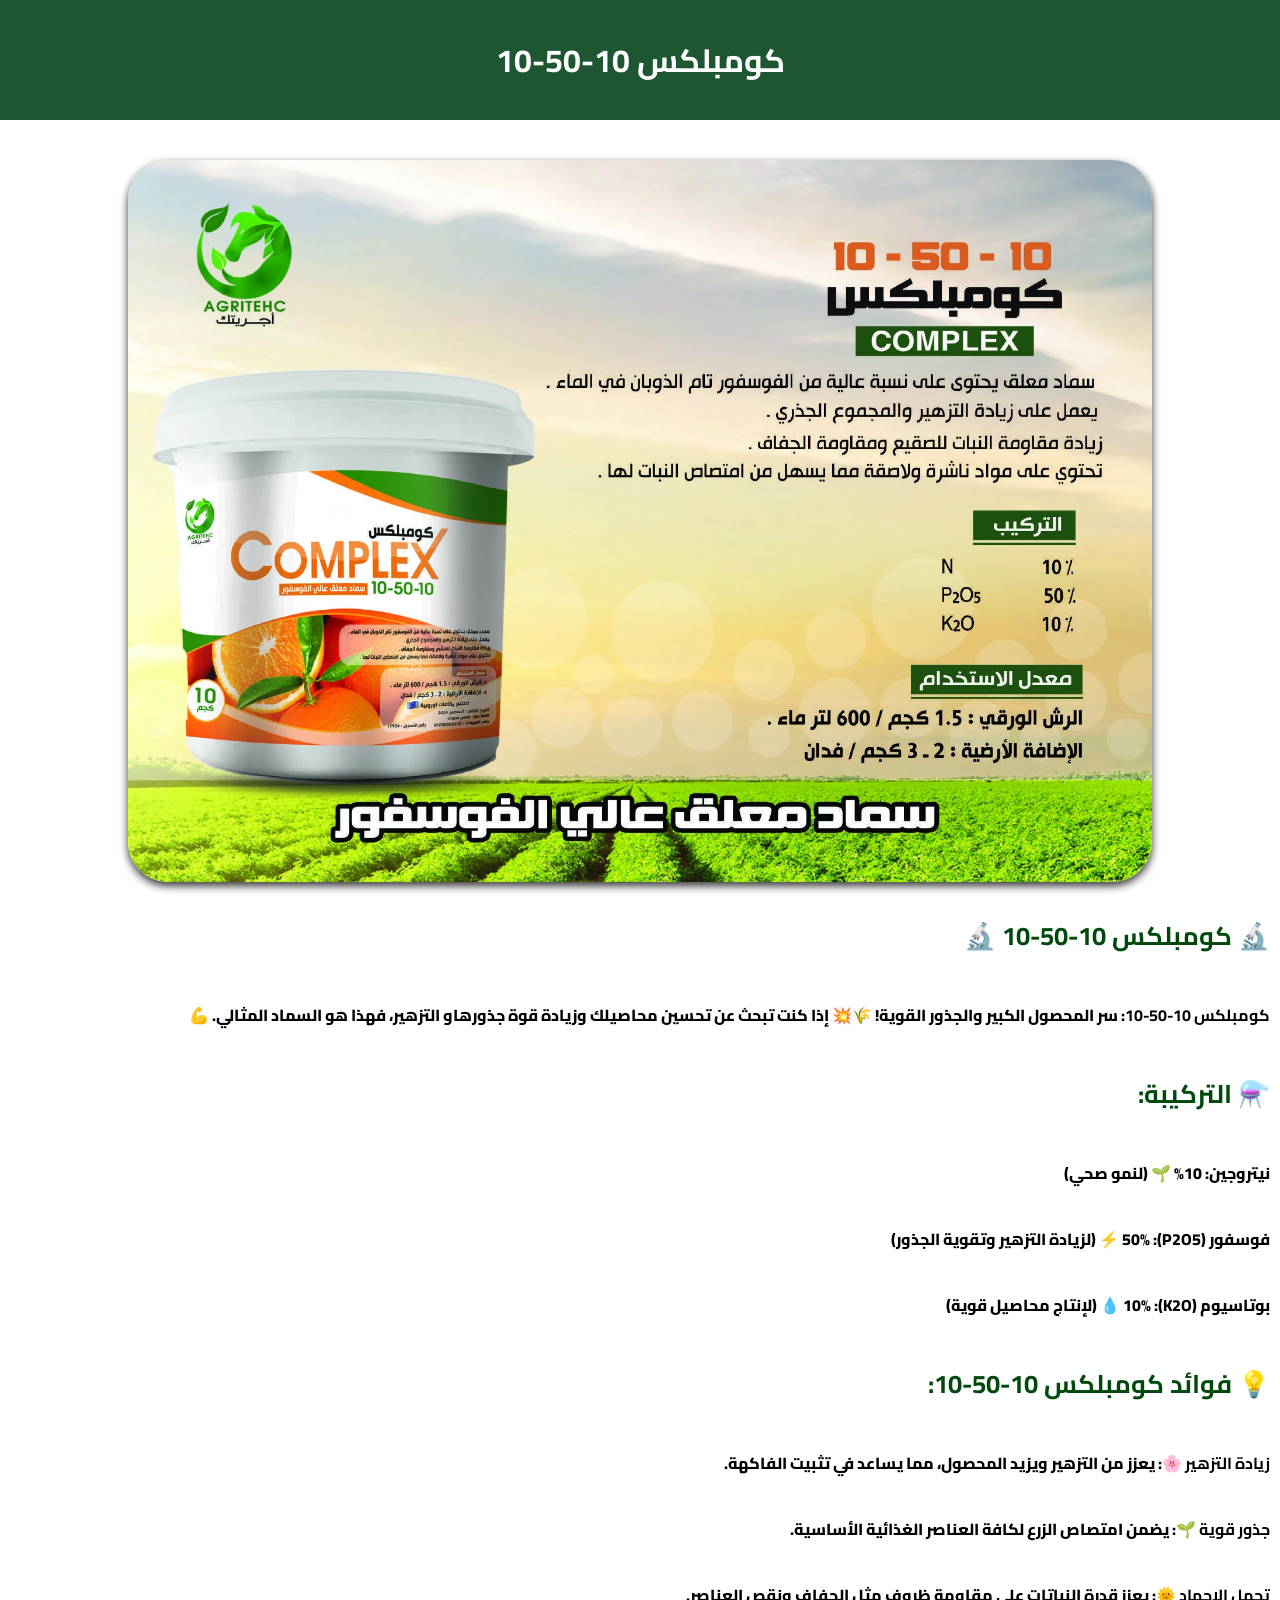
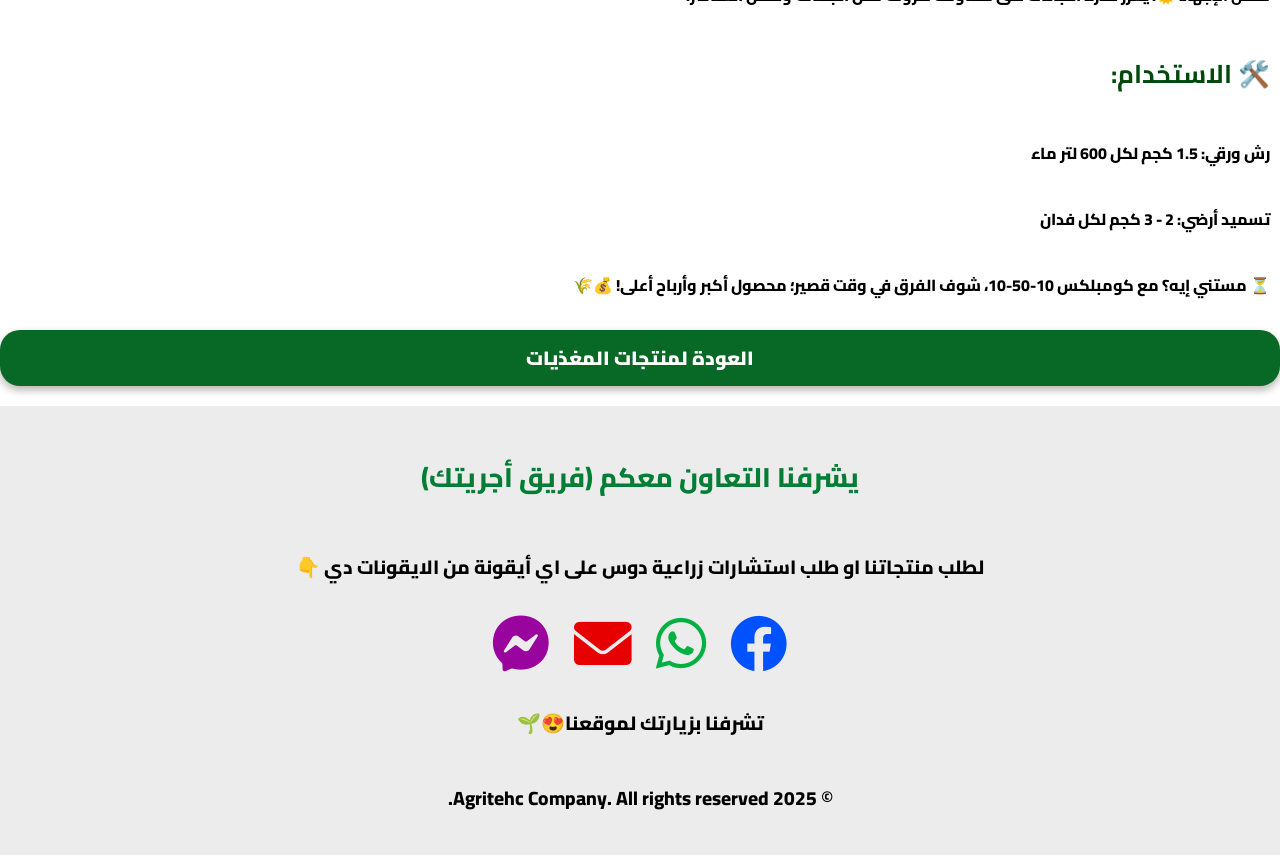
<file: complex p.html>
<!DOCTYPE html>
<html lang="ar">
<head>
    <meta charset="UTF-8">
    <meta name="viewport" content="width=device-width, initial-scale=1.0">
    <title> كومبلكس 10-50-10  </title>
    <link href="https://fonts.googleapis.com/css2?family=Cairo:wght@400;700&display=swap" rel="stylesheet">
    <link rel="stylesheet" href="styles.css">
    <link rel="stylesheet" href="https://cdnjs.cloudflare.com/ajax/libs/font-awesome/6.0.0-beta3/css/all.min.css"> 
</head>
<body>
    <header>
        <h3>كومبلكس 10-50-10 </h3>
    </header>

    <section class="product-details">
        <img src="complex 10 50 10.webp" alt="1 كومبلكس">
        <div style="text-align: right; direction: rtl; font-family: 'Arial', sans-serif;">
            <h2>🔬 <strong>كومبلكس 10-50-10</strong> 🔬</h2>
<p><strong>كومبلكس 10-50-10</strong>: سر المحصول الكبير والجذور القوية! 🌾💥 إذا كنت تبحث عن تحسين محاصيلك وزيادة قوة جذورهاو التزهير، فهذا هو السماد المثالي. 💪</p>

<h2>⚗️ <strong>التركيبة</strong>:</h2>
<p>نيتروجين: 10% 🌱 (لنمو صحي)</p>
<p>فوسفور (P2O5): 50% ⚡ (لزيادة التزهير وتقوية الجذور)</p>
<p>بوتاسيوم (K2O): 10% 💧 (لإنتاج محاصيل قوية)</p>

<h2>💡 <strong>فوائد كومبلكس 10-50-10</strong>:</h2>
<p>
    <strong>زيادة التزهير 🌸</strong>: يعزز من التزهير ويزيد المحصول، مما يساعد في تثبيت الفاكهة.
</p>
<p>
    <strong>جذور قوية 🌱</strong>: يضمن امتصاص الزرع لكافة العناصر الغذائية الأساسية.
</p>
<p>
    <strong>تحمل الإجهاد 🌞</strong>: يعزز قدرة النباتات على مقاومة ظروف مثل الجفاف ونقص العناصر.
</p>

<h2>🛠️ <strong>الاستخدام</strong>:</h2>
<p>رش ورقي: 1.5 كجم لكل 600 لتر ماء</p>
<p>تسميد أرضي: 2 - 3 كجم لكل فدان</p>

<p>⏳ مستني إيه؟ مع كومبلكس 10-50-10، شوف الفرق في وقت قصير؛ محصول أكبر وأرباح أعلى! 💰🌾</p>
         
        </div>
        
        <a href="index detailes ferti.html" class="details-button2">العودة لمنتجات  المغذيات</a>
        
    </section>
    
    <footer style="text-align: center; padding: 10px; background-color: #ececec; margin-top: 10px;">
        <p style="font-size: 1.4em; color: #007e34;">يشرفنا التعاون معكم (فريق أجريتك)</p>
        <p style="font-size: 1em; color: #000000;">لطلب منتجاتنا او طلب استشارات زراعية دوس على اي أيقونة من الايقونات دي 👇</p>
        <a href="https://www.facebook.com/Agritehc/" target="_blank" style="text-decoration: none; margin: 0 10px;">
            <i class="fab fa-facebook fa-3x" style="color: #0051ff; transition: transform 0.2s;"></i>
        </a>
        <a href="https://wa.me/201000802240" target="_blank" style="text-decoration: none; margin: 0 10px;">
            <i class="fab fa-whatsapp fa-3x" style="color: #00b141; transition: transform 0.2s;"></i>
        </a>
        <a href="mailto:agritehc@gmail.com" target="_blank" style="text-decoration: none; margin: 0 10px;">
            <i class="fas fa-envelope fa-3x" style="color: #e70000; transition: transform 0.2s;"></i>
        </a>
        <a href="https://m.me/Agritehc" target="_blank" style="text-decoration: none; margin: 0 10px;">
            <i class="fab fa-facebook-messenger fa-3x" style="color: #99039e; transition: transform 0.2s;"></i>
        </a>
        
       

        <p >تشرفنا بزيارتك لموقعنا😍🌱</p>

        <p>&copy; 2025 Agritehc Company. All rights reserved.</p>
    </footer> 
</body>
</html>
</file>
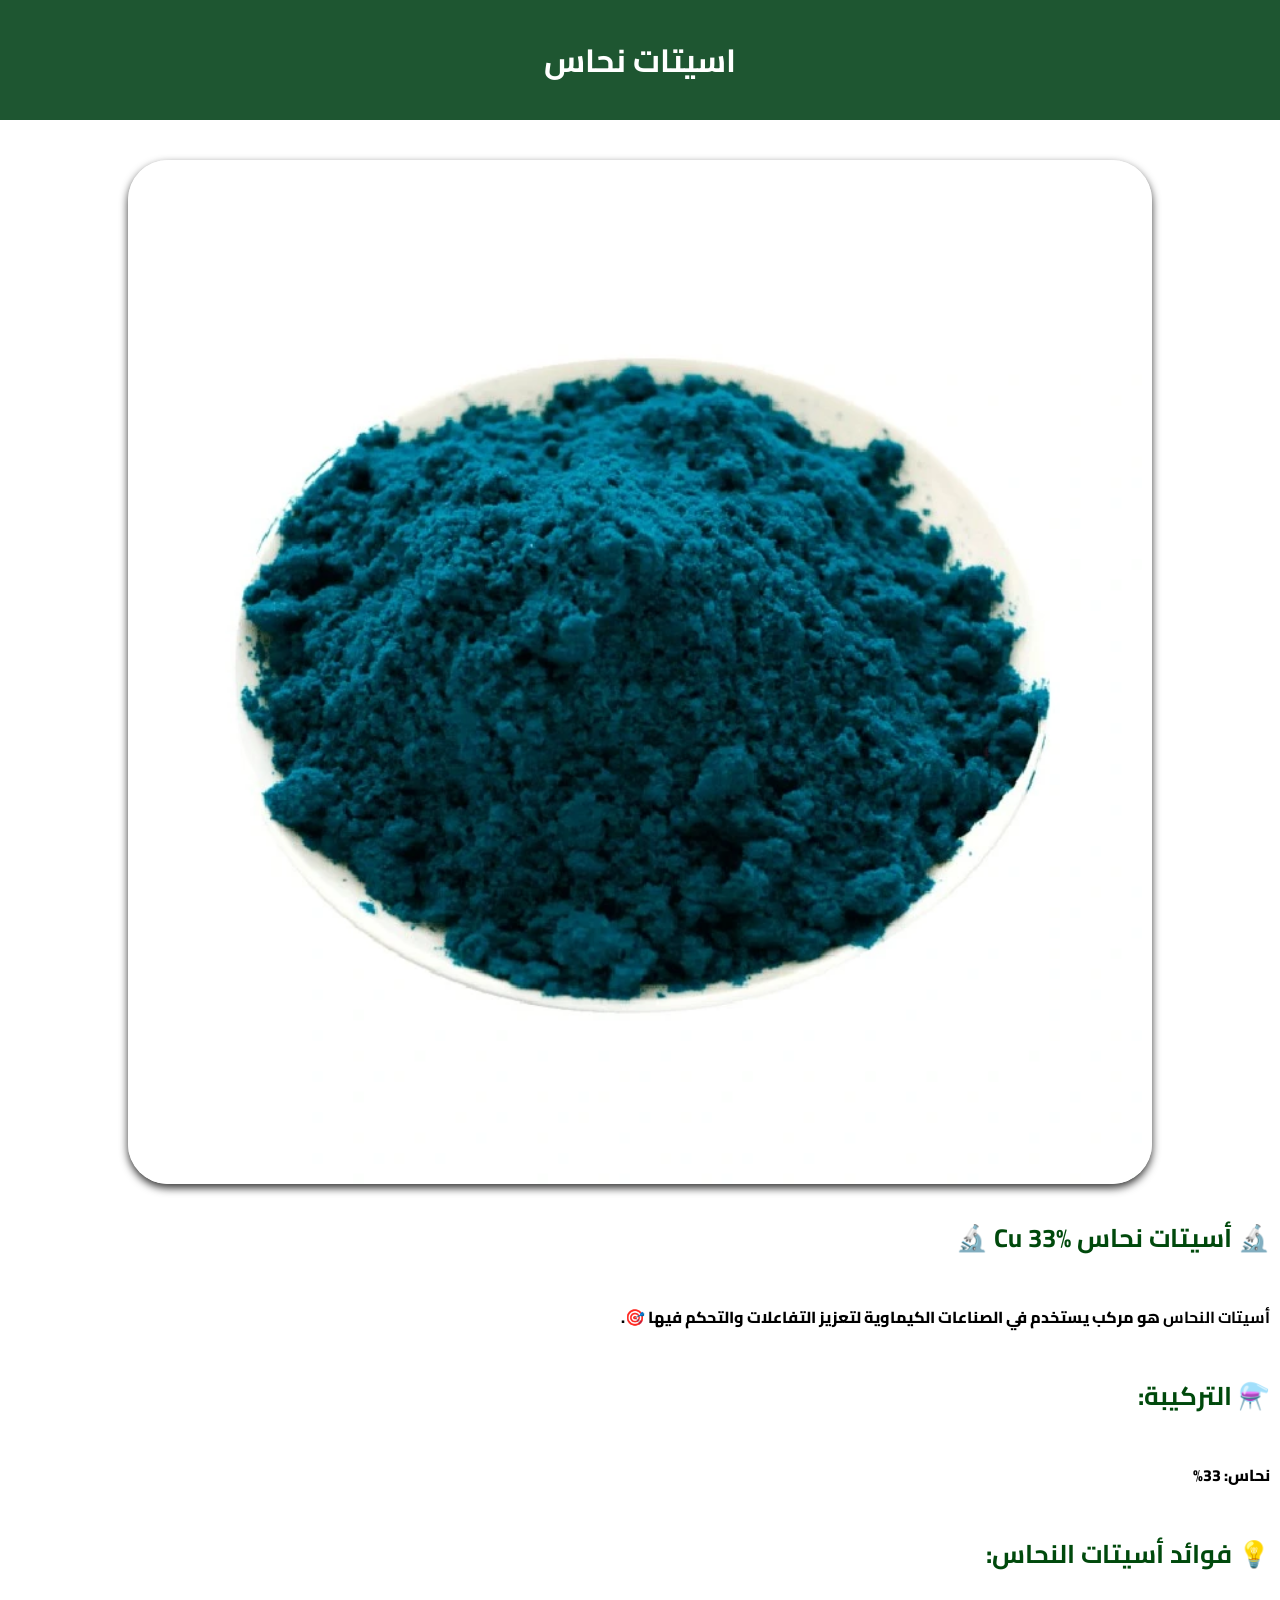
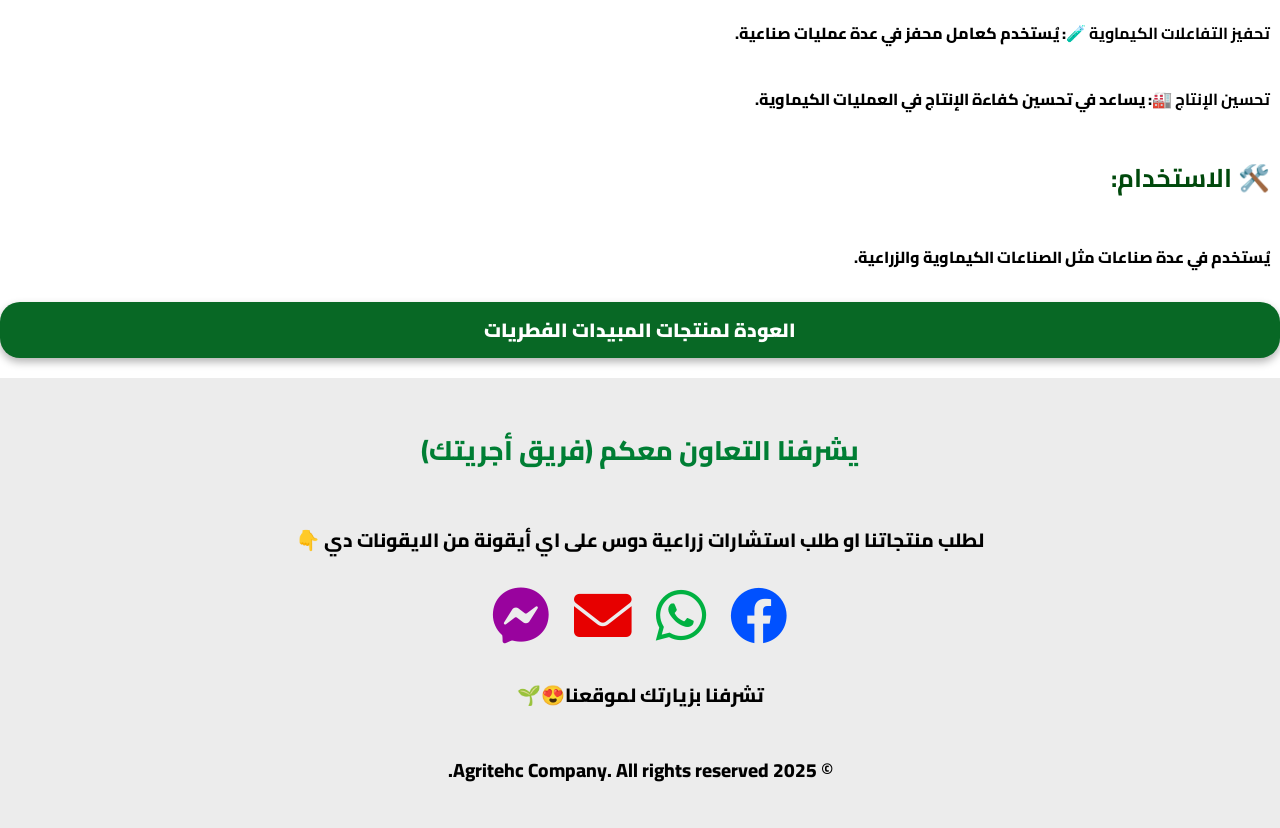
<file: copper acetic.html>
<!DOCTYPE html>
<html lang="ar">
<head>
    <meta charset="UTF-8">
    <meta name="viewport" content="width=device-width, initial-scale=1.0">
    <title>اسيتات نحاس</title>
    <link href="https://fonts.googleapis.com/css2?family=Cairo:wght@400;700&display=swap" rel="stylesheet">
    <link rel="stylesheet" href="styles.css">
    <link rel="stylesheet" href="https://cdnjs.cloudflare.com/ajax/libs/font-awesome/6.0.0-beta3/css/all.min.css"> 
</head>
<body>
    <header>
        <h3> اسيتات نحاس</h3>
    </header>
    <section class="product-details">
        <img src="CopperII-Acetate-Monohydrate.webp" alt="اسيتات نحاس">
        <div style="text-align: right; direction: rtl; font-family: 'Arial', sans-serif;">
            <div class="product-container">
                <div>
                    <h2>🔬 <strong>أسيتات نحاس Cu 33%</strong> 🔬</h2>
                    <p><strong>أسيتات النحاس</strong> هو مركب يستخدم في الصناعات الكيماوية لتعزيز التفاعلات والتحكم فيها 🎯.</p>
                    
                    <h2>⚗️ <strong>التركيبة</strong>:</h2>
                    <p>نحاس: 33%</p>
                    
                    <h2>💡 <strong>فوائد أسيتات النحاس</strong>:</h2>
                    <p> 
                        <strong>تحفيز التفاعلات الكيماوية</strong> 🧪: يُستخدم كعامل محفز في عدة عمليات صناعية.
                    </p>
                    <p> 
                        <strong>تحسين الإنتاج</strong> 🏭: يساعد في تحسين كفاءة الإنتاج في العمليات الكيماوية.
                    </p>
                    
                    <h2>🛠️ <strong>الاستخدام</strong>:</h2>
                    <p>يُستخدم في عدة صناعات مثل الصناعات الكيماوية والزراعية.</p>
                </div>
            </div>
            
            <a href="index detailes fungi.html" class="details-button2">العودة لمنتجات  المبيدات الفطريات</a>
        </section>
    <footer style="text-align: center; padding: 10px; background-color: #ececec; margin-top: 10px;">
        <p style="font-size: 1.4em; color: #007e34;">يشرفنا التعاون معكم (فريق أجريتك)</p>
        <p style="font-size: 1em; color: #000000;">لطلب منتجاتنا او طلب استشارات زراعية دوس على اي أيقونة من الايقونات دي 👇</p>
        <a href="https://www.facebook.com/Agritehc/" target="_blank" style="text-decoration: none; margin: 0 10px;">
            <i class="fab fa-facebook fa-3x" style="color: #0051ff; transition: transform 0.2s;"></i>
        </a>
        <a href="https://wa.me/201000802240" target="_blank" style="text-decoration: none; margin: 0 10px;">
            <i class="fab fa-whatsapp fa-3x" style="color: #00b141; transition: transform 0.2s;"></i>
        </a>
        <a href="mailto:agritehc@gmail.com" target="_blank" style="text-decoration: none; margin: 0 10px;">
            <i class="fas fa-envelope fa-3x" style="color: #e70000; transition: transform 0.2s;"></i>
        </a>
        <a href="https://m.me/Agritehc" target="_blank" style="text-decoration: none; margin: 0 10px;">
            <i class="fab fa-facebook-messenger fa-3x" style="color: #99039e; transition: transform 0.2s;"></i>
        </a>
        <p >تشرفنا بزيارتك لموقعنا😍🌱</p>
        <p>&copy; 2025 Agritehc Company. All rights reserved.</p>
    </footer> 
</body>
</html>
</file>
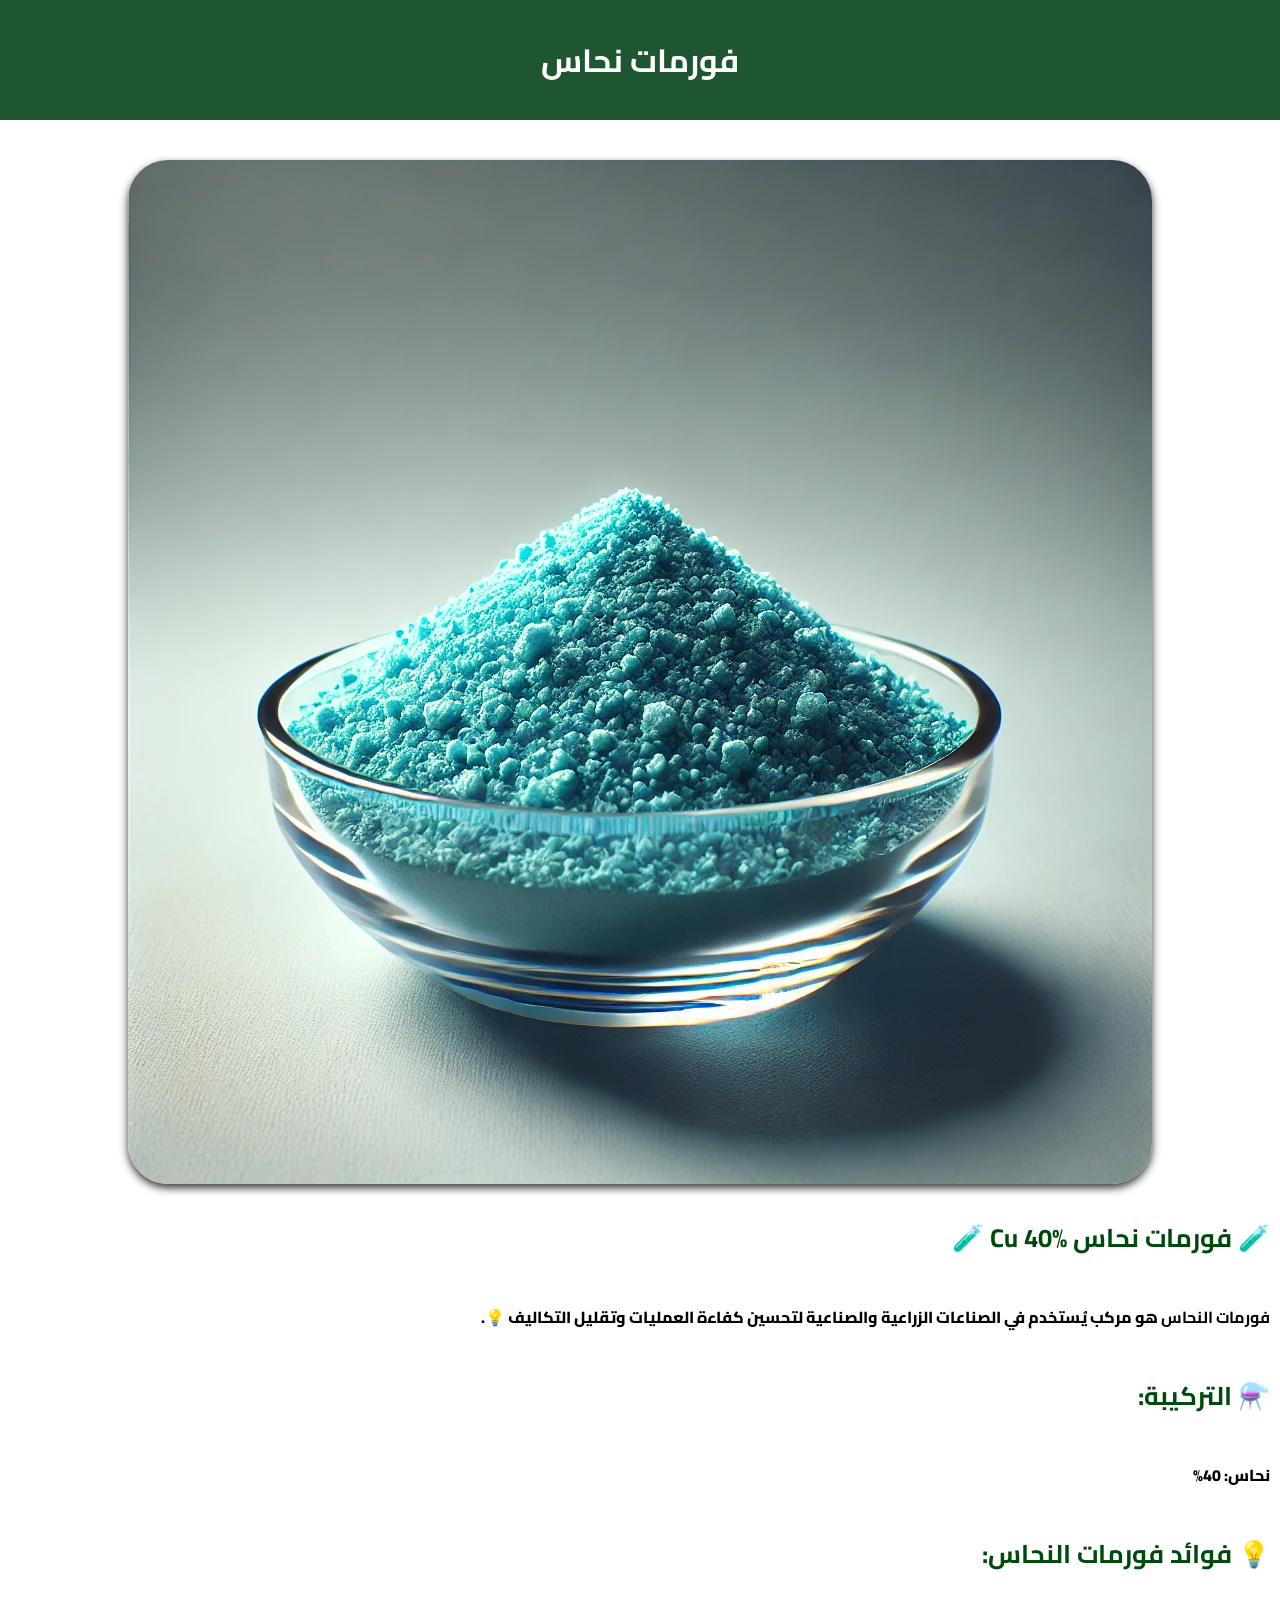
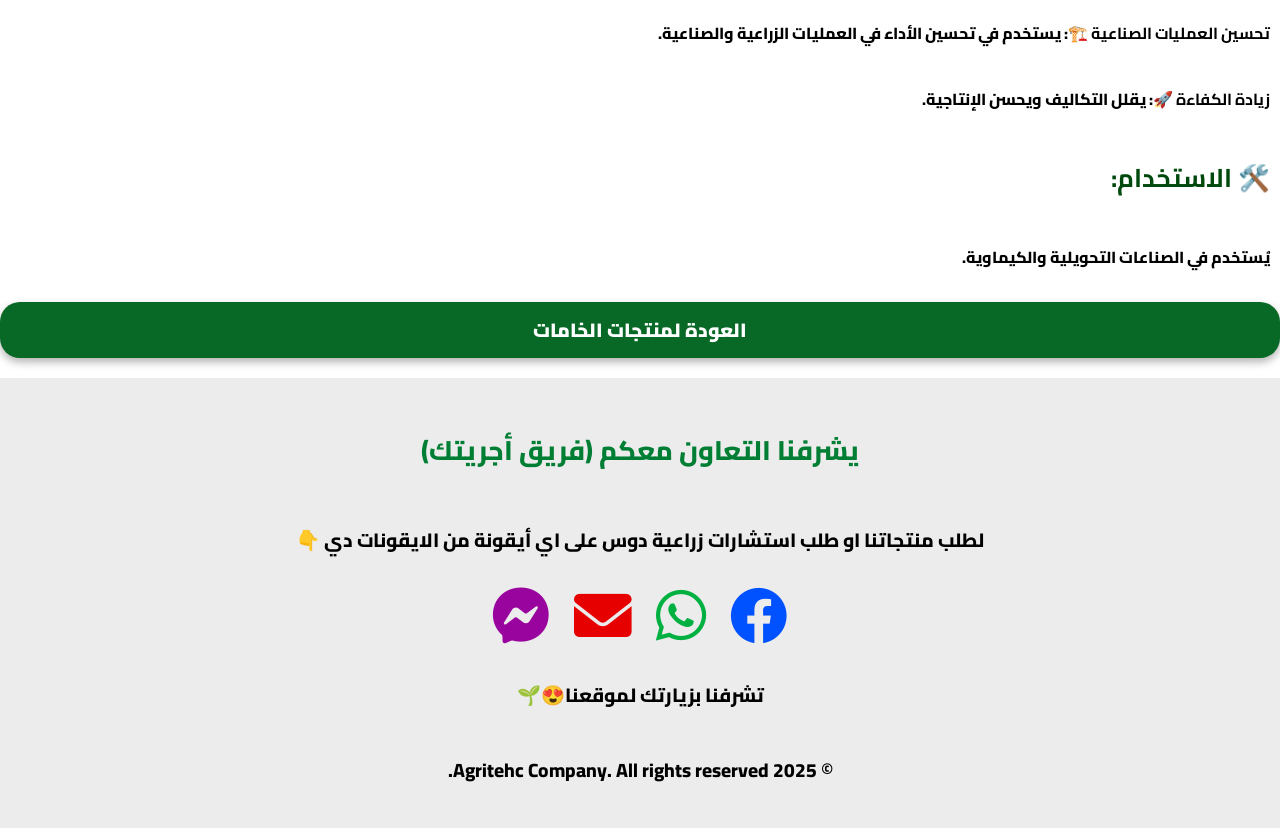
<file: copper formate.html>
<!DOCTYPE html>
<html lang="ar">
<head>
    <meta charset="UTF-8">
    <meta name="viewport" content="width=device-width, initial-scale=1.0">
    <title> فورمات نحاس  </title>
    <link href="https://fonts.googleapis.com/css2?family=Cairo:wght@400;700&display=swap" rel="stylesheet">
    <link rel="stylesheet" href="styles.css">
    <link rel="stylesheet" href="https://cdnjs.cloudflare.com/ajax/libs/font-awesome/6.0.0-beta3/css/all.min.css"> 
</head>
<body>
    <header>
        <h3>  فورمات نحاس </h3>
    </header>
    <section class="product-details">
        <img src="copper formate.webp" alt="فورمات نحاس">
        <div style="text-align: right; direction: rtl; font-family: 'Arial', sans-serif;">
            <div class="product-container">
                <div>
                    <h2>🧪 <strong>فورمات نحاس Cu 40%</strong> 🧪</h2>
                    <p><strong>فورمات النحاس</strong> هو مركب يُستخدم في الصناعات الزراعية والصناعية لتحسين كفاءة العمليات وتقليل التكاليف 💡.</p>
                    
                    <h2>⚗️ <strong>التركيبة</strong>:</h2>
                    <p>نحاس: 40%</p>
                    
                    <h2>💡 <strong>فوائد فورمات النحاس</strong>:</h2>
                    <p> 
                        <strong>تحسين العمليات الصناعية</strong> 🏗️: يستخدم في تحسين الأداء في العمليات الزراعية والصناعية.
                    </p>
                    <p> 
                        <strong>زيادة الكفاءة</strong> 🚀: يقلل التكاليف ويحسن الإنتاجية.
                    </p>
                    
                    <h2>🛠️ <strong>الاستخدام</strong>:</h2>
                    <p>يُستخدم في الصناعات التحويلية والكيماوية.</p>
                </div>
            </div>
            
            <a href="index detailes row.html" class="details-button2">العودة لمنتجات  الخامات </a>
        </section>
    <footer style="text-align: center; padding: 10px; background-color: #ececec; margin-top: 10px;">
        <p style="font-size: 1.4em; color: #007e34;">يشرفنا التعاون معكم (فريق أجريتك)</p>
        <p style="font-size: 1em; color: #000000;">لطلب منتجاتنا او طلب استشارات زراعية دوس على اي أيقونة من الايقونات دي 👇</p>
        <a href="https://www.facebook.com/Agritehc/" target="_blank" style="text-decoration: none; margin: 0 10px;">
            <i class="fab fa-facebook fa-3x" style="color: #0051ff; transition: transform 0.2s;"></i>
        </a>
        <a href="https://wa.me/201000802240" target="_blank" style="text-decoration: none; margin: 0 10px;">
            <i class="fab fa-whatsapp fa-3x" style="color: #00b141; transition: transform 0.2s;"></i>
        </a>
        <a href="mailto:agritehc@gmail.com" target="_blank" style="text-decoration: none; margin: 0 10px;">
            <i class="fas fa-envelope fa-3x" style="color: #e70000; transition: transform 0.2s;"></i>
        </a>
        <a href="https://m.me/Agritehc" target="_blank" style="text-decoration: none; margin: 0 10px;">
            <i class="fab fa-facebook-messenger fa-3x" style="color: #99039e; transition: transform 0.2s;"></i>
        </a>
        <p >تشرفنا بزيارتك لموقعنا😍🌱</p>
        <p>&copy; 2025 Agritehc Company. All rights reserved.</p>
    </footer> 
</body>
</html>
</file>
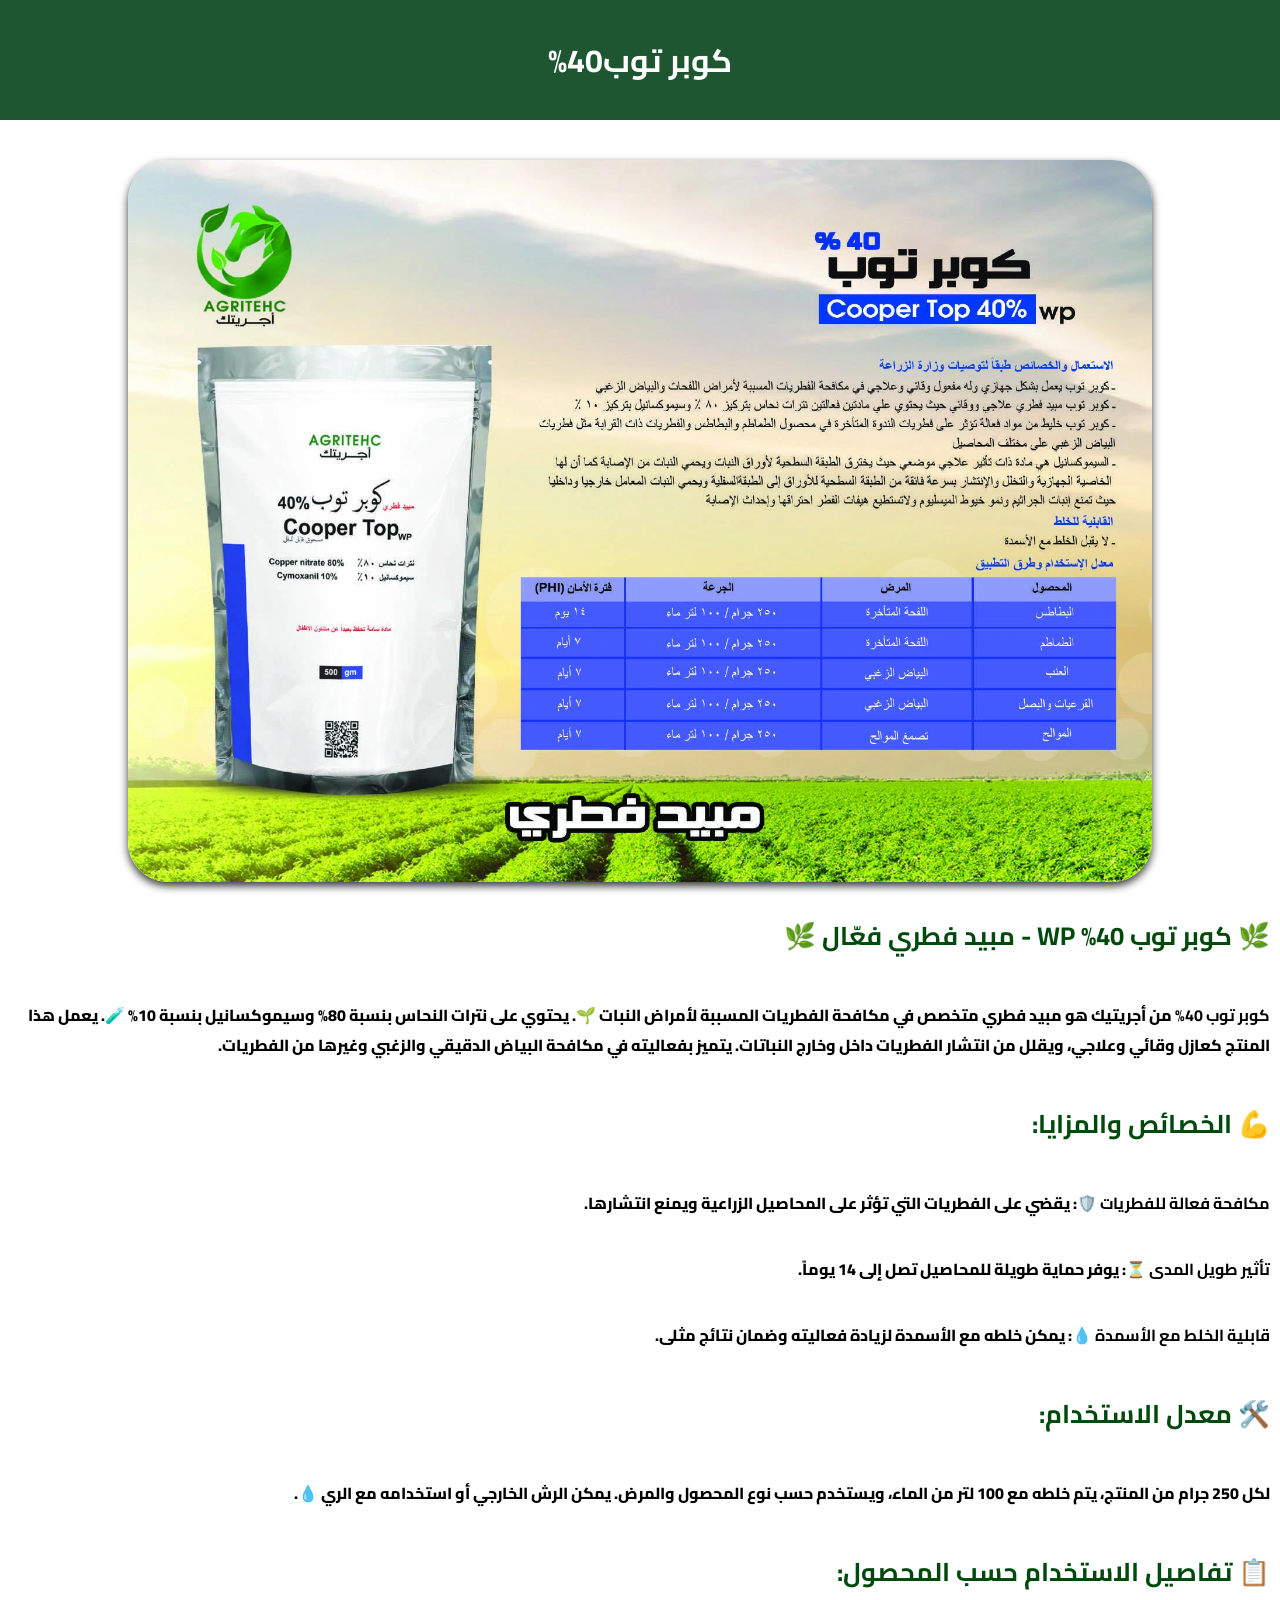
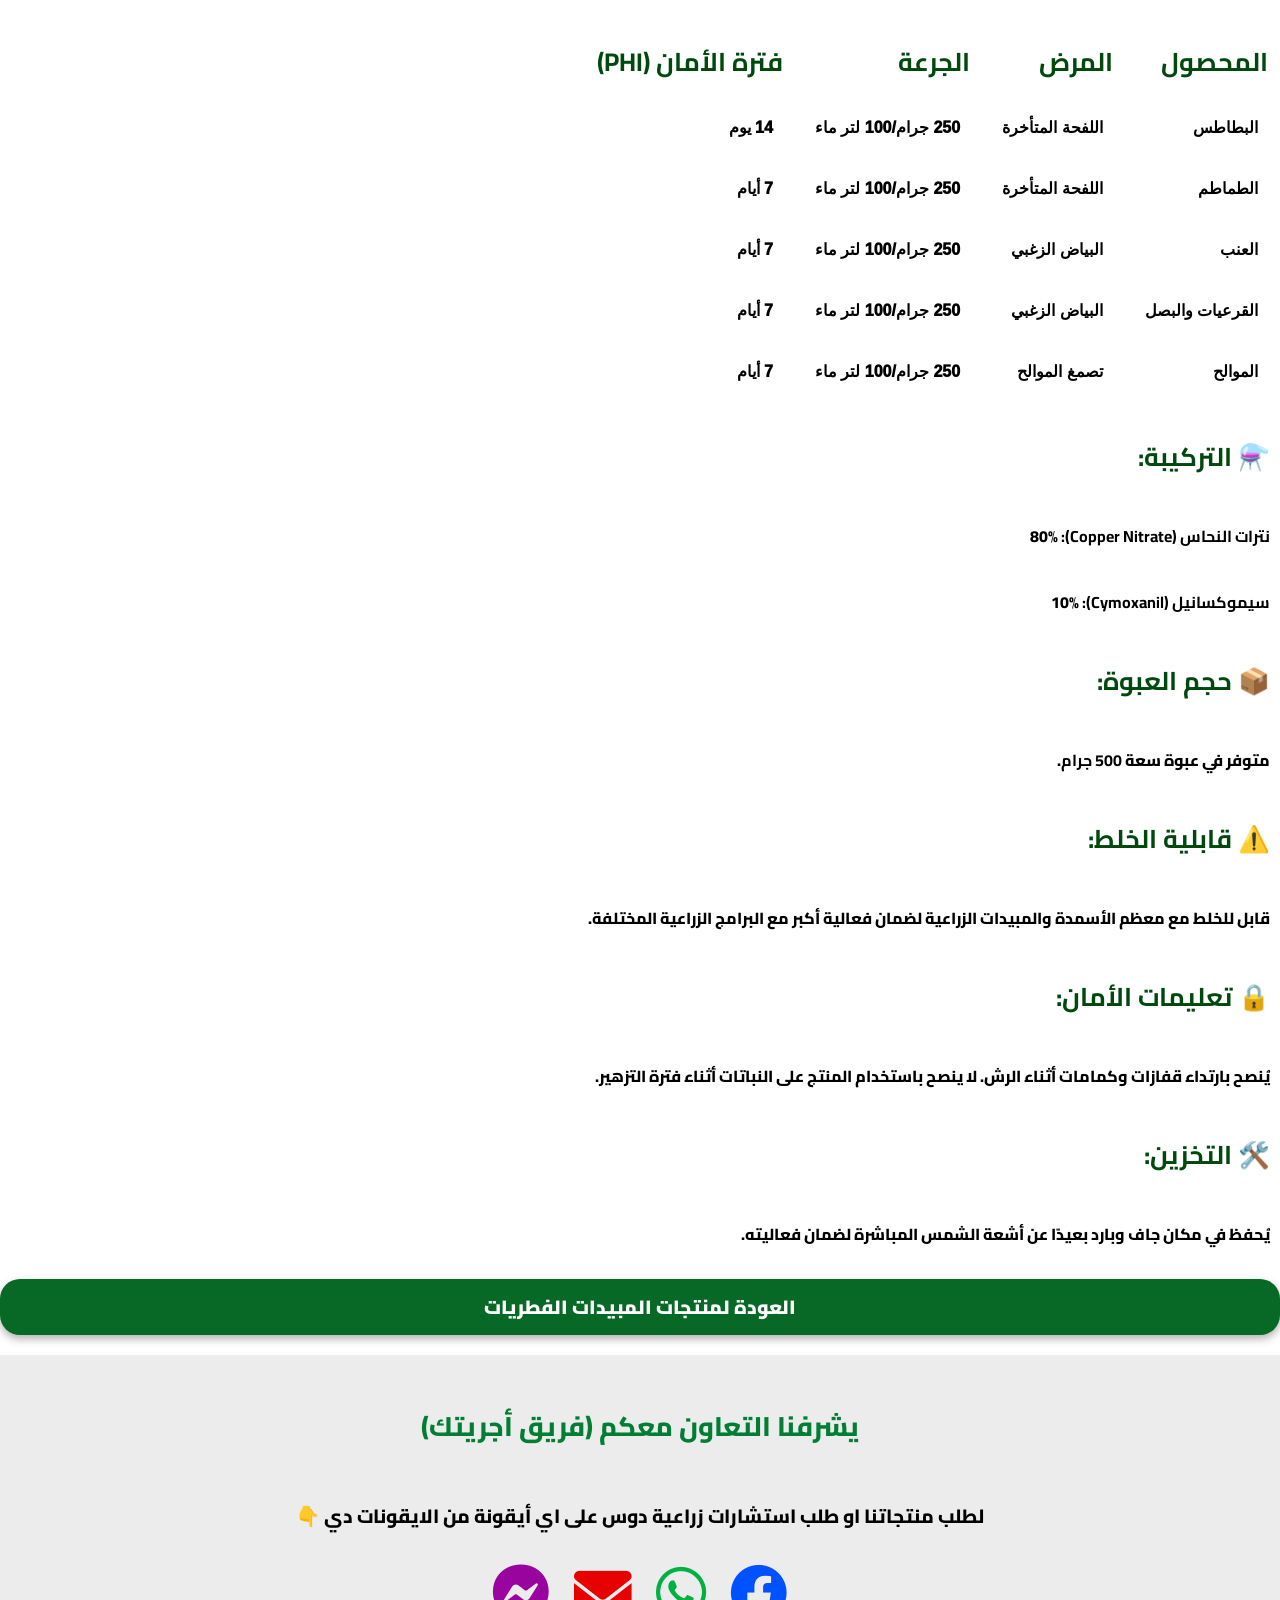
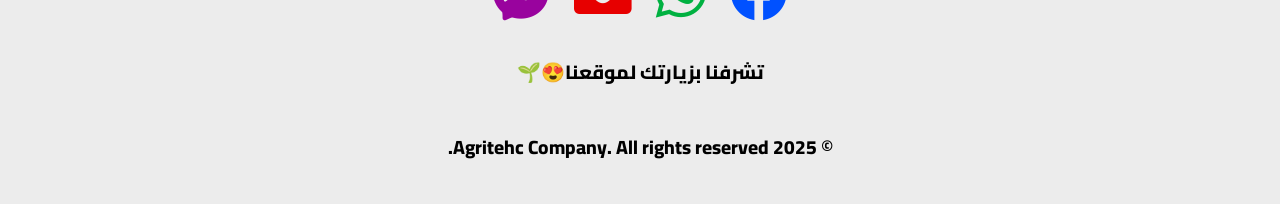
<file: copper top 40.html>
<!DOCTYPE html>
<html lang="ar">
<head>
    <meta charset="UTF-8">
    <meta name="viewport" content="width=device-width, initial-scale=1.0">
    <title>تفاصيل copper top 40 </title>
    <link href="https://fonts.googleapis.com/css2?family=Cairo:wght@400;700&display=swap" rel="stylesheet">
    <link rel="stylesheet" href="styles.css">
    <link rel="stylesheet" href="https://cdnjs.cloudflare.com/ajax/libs/font-awesome/6.0.0-beta3/css/all.min.css"> 
</head>
<body>
    <header>
        <h3>  كوبر توب40%</h3>
    </header>
    <section class="product-details">
        <img src="copper top 40.webp" alt="كوبر توب 40">
        <div style="text-align: right; direction: rtl; font-family: 'Arial', sans-serif;">
            
                <div>
                    <h2>🌿 <strong>كوبر توب 40% WP - مبيد فطري فعّال</strong> 🌿</h2>
                
                    <p>
                        <strong>كوبر توب 40%</strong> من أجريتيك هو مبيد فطري متخصص في مكافحة الفطريات المسببة لأمراض النبات 🌱. 
                        يحتوي على نترات النحاس بنسبة 80% وسيموكسانيل بنسبة 10% 🧪. 
                        يعمل هذا المنتج كعازل وقائي وعلاجي، ويقلل من انتشار الفطريات داخل وخارج النباتات. 
                        يتميز بفعاليته في مكافحة البياض الدقيقي والزغبي وغيرها من الفطريات.
                    </p>
                
                    <h2>💪 <strong>الخصائص والمزايا</strong>:</h2>
                    <p> 
                        <strong>مكافحة فعالة للفطريات</strong> 🛡️: يقضي على الفطريات التي تؤثر على المحاصيل الزراعية ويمنع انتشارها.
                    </p>
                    <p> 
                        <strong>تأثير طويل المدى</strong> ⏳: يوفر حماية طويلة للمحاصيل تصل إلى 14 يوماً.
                    </p>
                    <p> 
                        <strong>قابلية الخلط مع الأسمدة</strong> 💧: يمكن خلطه مع الأسمدة لزيادة فعاليته وضمان نتائج مثلى.
                    </p>
                
                    <h2>🛠️ <strong>معدل الاستخدام</strong>:</h2>
                    <p>لكل 250 جرام من المنتج، يتم خلطه مع 100 لتر من الماء، ويستخدم حسب نوع المحصول والمرض. يمكن الرش الخارجي أو استخدامه مع الري 💧.</p>
                
                    <h2>📋 <strong>تفاصيل الاستخدام حسب المحصول</strong>:</h2>
                    <table>
                        <tr>
                            <th>المحصول</th>
                            <th>المرض</th>
                            <th>الجرعة</th>
                            <th>فترة الأمان (PHI)</th>
                        </tr>
                        <tr>
                            <td>البطاطس</td>
                            <td>اللفحة المتأخرة</td>
                            <td>250 جرام/100 لتر ماء</td>
                            <td>14 يوم</td>
                        </tr>
                        <tr>
                            <td>الطماطم</td>
                            <td>اللفحة المتأخرة</td>
                            <td>250 جرام/100 لتر ماء</td>
                            <td>7 أيام</td>
                        </tr>
                        <tr>
                            <td>العنب</td>
                            <td>البياض الزغبي</td>
                            <td>250 جرام/100 لتر ماء</td>
                            <td>7 أيام</td>
                        </tr>
                        <tr>
                            <td>القرعيات والبصل</td>
                            <td>البياض الزغبي</td>
                            <td>250 جرام/100 لتر ماء</td>
                            <td>7 أيام</td>
                        </tr>
                        <tr>
                            <td>الموالح</td>
                            <td>تصمغ الموالح</td>
                            <td>250 جرام/100 لتر ماء</td>
                            <td>7 أيام</td>
                        </tr>
                    </table>
                
                    <h2>⚗️ <strong>التركيبة</strong>:</h2>
                    <p><strong>نترات النحاس (Copper Nitrate):</strong> 80%</p>
                    <p><strong>سيموكسانيل (Cymoxanil):</strong> 10%</p>
                
                    <h2>📦 <strong>حجم العبوة</strong>:</h2>
                    <p>متوفر في عبوة سعة <strong>500 جرام</strong>.</p>
                
                    <h2>⚠️ <strong>قابلية الخلط</strong>:</h2>
                    <p>قابل للخلط مع معظم الأسمدة والمبيدات الزراعية لضمان فعالية أكبر مع البرامج الزراعية المختلفة.</p>
                
                    <h2>🔒 <strong>تعليمات الأمان</strong>:</h2>
                    <p>يُنصح بارتداء قفازات وكمامات أثناء الرش. لا ينصح باستخدام المنتج على النباتات أثناء فترة التزهير.</p>
                
                    <h2>🛠️ <strong>التخزين</strong>:</h2>
                    <p>يُحفظ في مكان جاف وبارد بعيدًا عن أشعة الشمس المباشرة لضمان فعاليته.</p>
                </div>
            <a href="index detailes fungi.html" class="details-button2">العودة لمنتجات  المبيدات الفطريات</a>
        </section>
    <footer style="text-align: center; padding: 10px; background-color: #ececec; margin-top: 10px;">
        <p style="font-size: 1.4em; color: #007e34;">يشرفنا التعاون معكم (فريق أجريتك)</p>
        <p style="font-size: 1em; color: #000000;">لطلب منتجاتنا او طلب استشارات زراعية دوس على اي أيقونة من الايقونات دي 👇</p>
        <a href="https://www.facebook.com/Agritehc/" target="_blank" style="text-decoration: none; margin: 0 10px;">
            <i class="fab fa-facebook fa-3x" style="color: #0051ff; transition: transform 0.2s;"></i>
        </a>
        <a href="https://wa.me/201000802240" target="_blank" style="text-decoration: none; margin: 0 10px;">
            <i class="fab fa-whatsapp fa-3x" style="color: #00b141; transition: transform 0.2s;"></i>
        </a>
        <a href="mailto:agritehc@gmail.com" target="_blank" style="text-decoration: none; margin: 0 10px;">
            <i class="fas fa-envelope fa-3x" style="color: #e70000; transition: transform 0.2s;"></i>
        </a>
        <a href="https://m.me/Agritehc" target="_blank" style="text-decoration: none; margin: 0 10px;">
            <i class="fab fa-facebook-messenger fa-3x" style="color: #99039e; transition: transform 0.2s;"></i>
        </a>
        <p >تشرفنا بزيارتك لموقعنا😍🌱</p>
        <p>&copy; 2025 Agritehc Company. All rights reserved.</p>
    </footer> 
</body>
</html>
</file>
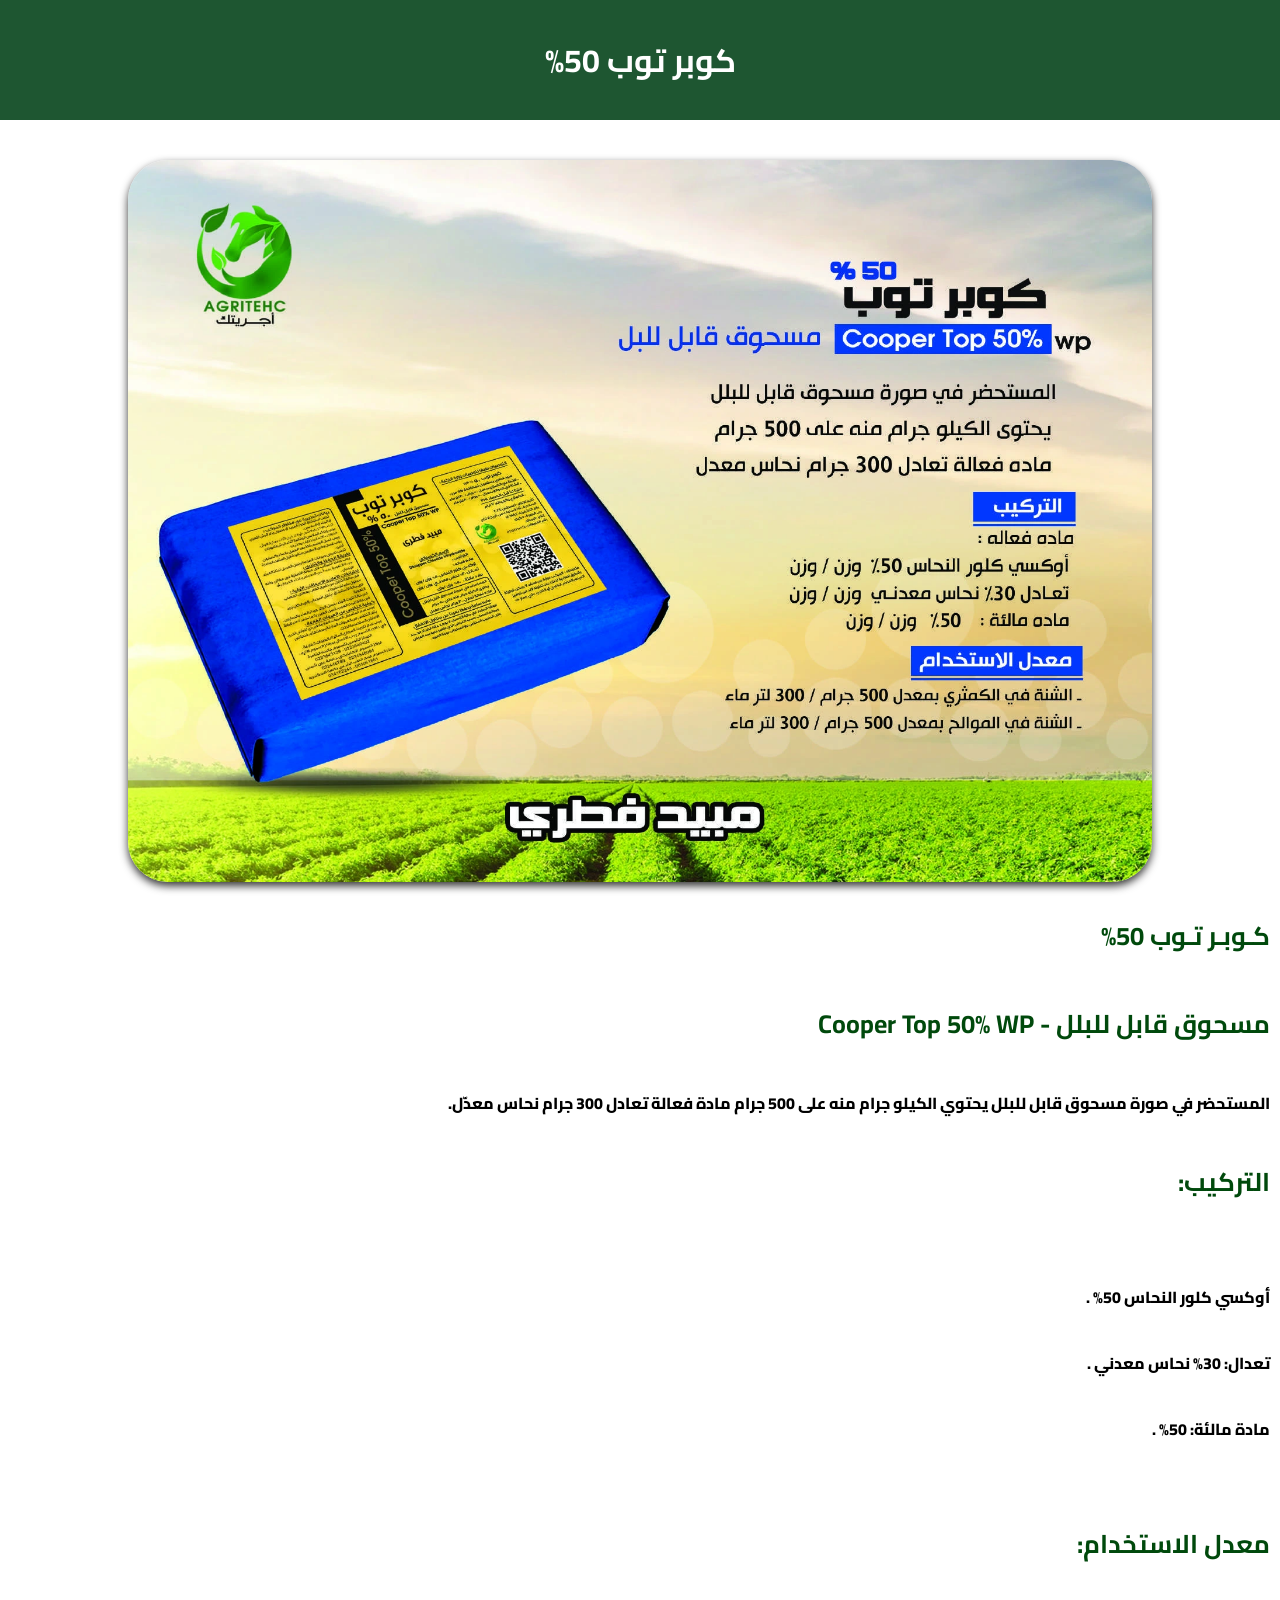
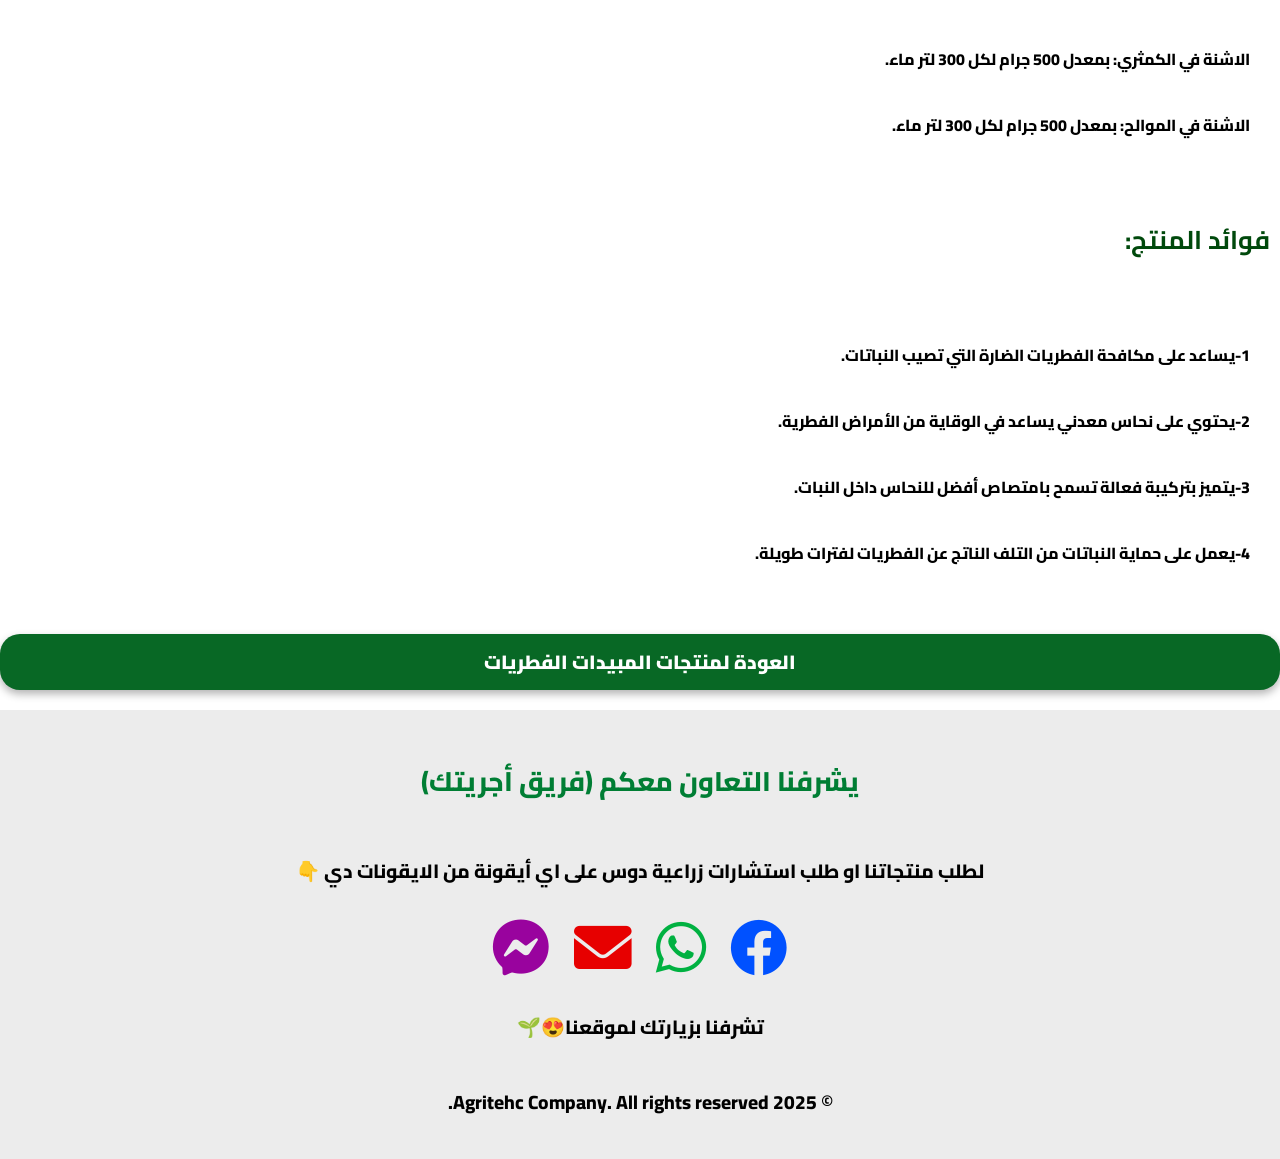
<file: copper top 50.html>
<!DOCTYPE html>
<html lang="ar">
<head>
    <meta charset="UTF-8">
    <meta name="viewport" content="width=device-width, initial-scale=1.0">
    <title>50 كوبر توب </title>
    <link href="https://fonts.googleapis.com/css2?family=Cairo:wght@400;700&display=swap" rel="stylesheet">
    <link rel="stylesheet" href="styles.css">
    <link rel="stylesheet" href="https://cdnjs.cloudflare.com/ajax/libs/font-awesome/6.0.0-beta3/css/all.min.css"> 
</head>
<body>
    <header>
        <h3>كوبر توب 50%</h3>
    </header>
    <section class="product-details">
        <img src="copper top 50.webp" alt="كوبر توب 50">
        <div style="text-align: right; direction: rtl; font-family: 'Arial', sans-serif;">
                <div class="product-container">
                    <h2>كـوبـر تـوب 50%</h2>
                    <h2>مسحوق قابل للبلل - Cooper Top 50% WP</h2>
                    <p>
                        المستحضر في صورة مسحوق قابل للبلل يحتوي الكيلو جرام منه على 500 جرام مادة فعالة تعادل 300 جرام نحاس معدّل.
                    </p>
                    <h2>التركيب:</h2>
                    <p>
                        <p>أوكسي كلور النحاس 50% .</p>
                        <p>تعدال: 30% نحاس معدني .</p>
                        <p>مادة مالئة: 50% .</p>
                    </p>
                    <h2>معدل الاستخدام:</h2>
                    <ul>
                        <p>الاشنة في الكمثري: بمعدل 500 جرام لكل 300 لتر ماء.</p>
                    <p>الاشنة في الموالح: بمعدل 500 جرام لكل 300 لتر ماء.</p>
                    </ul>
                    <h2>فوائد المنتج:</h2>
                    <ul>
                        <p>1-يساعد على مكافحة الفطريات الضارة التي تصيب النباتات.</p>
                        <p>2-يحتوي على نحاس معدني يساعد في الوقاية من الأمراض الفطرية.</p>
                        <p>3-يتميز بتركيبة فعالة تسمح بامتصاص أفضل للنحاس داخل النبات.</p>
                        <p>4-يعمل على حماية النباتات من التلف الناتج عن الفطريات لفترات طويلة.</p>
                    </ul>
                </div>                  
            
        <a href="index detailes fungi.html" class="details-button2">العودة لمنتجات  المبيدات الفطريات</a>
    </section>
    <footer style="text-align: center; padding: 10px; background-color: #ececec; margin-top: 10px;">
        <p style="font-size: 1.4em; color: #007e34;">يشرفنا التعاون معكم (فريق أجريتك)</p>
        <p style="font-size: 1em; color: #000000;">لطلب منتجاتنا او طلب استشارات زراعية دوس على اي أيقونة من الايقونات دي 👇</p>
        <a href="https://www.facebook.com/Agritehc/" target="_blank" style="text-decoration: none; margin: 0 10px;">
            <i class="fab fa-facebook fa-3x" style="color: #0051ff; transition: transform 0.2s;"></i>
        </a>
        <a href="https://wa.me/201000802240" target="_blank" style="text-decoration: none; margin: 0 10px;">
            <i class="fab fa-whatsapp fa-3x" style="color: #00b141; transition: transform 0.2s;"></i>
        </a>
        <a href="mailto:agritehc@gmail.com" target="_blank" style="text-decoration: none; margin: 0 10px;">
            <i class="fas fa-envelope fa-3x" style="color: #e70000; transition: transform 0.2s;"></i>
        </a>
        <a href="https://m.me/Agritehc" target="_blank" style="text-decoration: none; margin: 0 10px;">
            <i class="fab fa-facebook-messenger fa-3x" style="color: #99039e; transition: transform 0.2s;"></i>
        </a>
        <p >تشرفنا بزيارتك لموقعنا😍🌱</p>
        <p>&copy; 2025 Agritehc Company. All rights reserved.</p>
    </footer> 
</body>
</html>
</file>
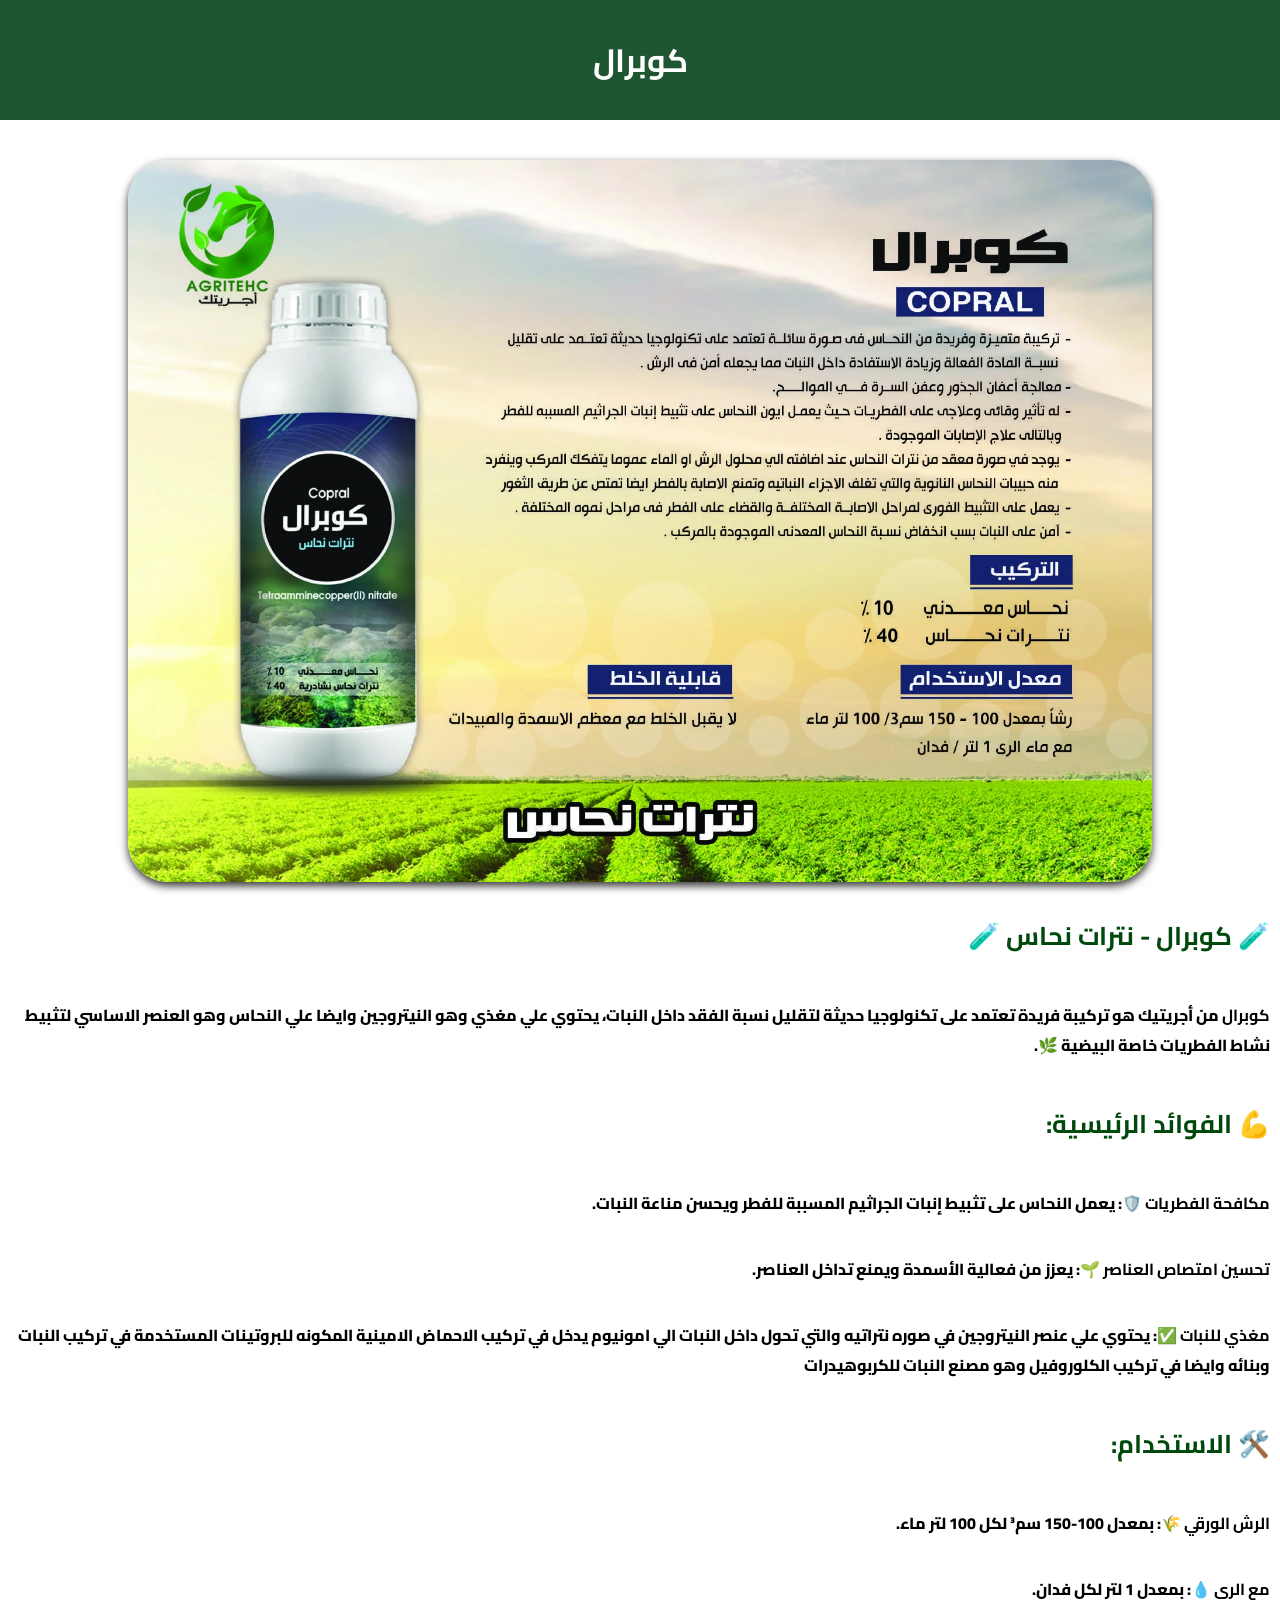
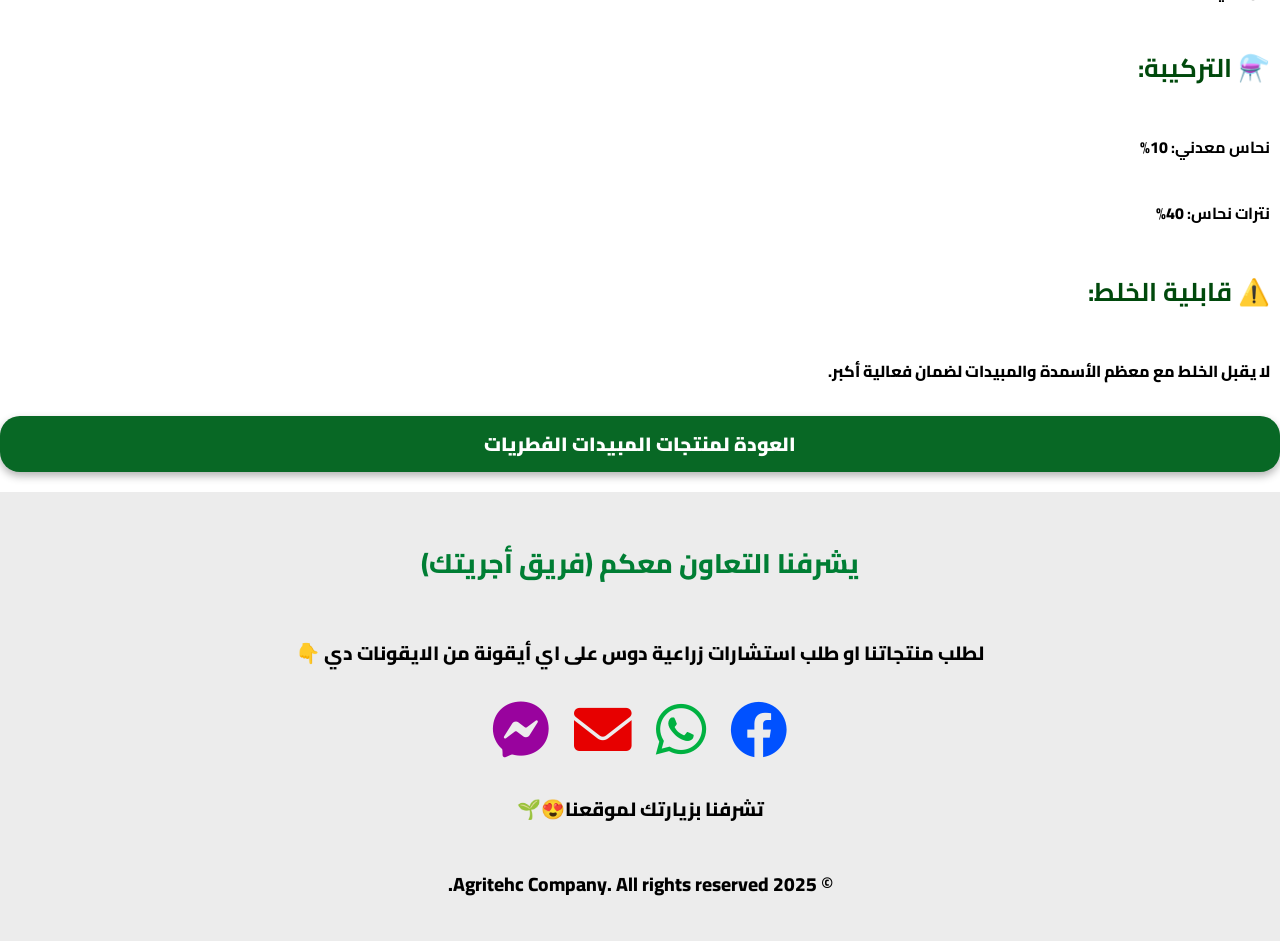
<file: copral.html>
<!DOCTYPE html>
<html lang="ar">
<head>
    <meta charset="UTF-8">
    <meta name="viewport" content="width=device-width, initial-scale=1.0">
    <title>تفاصيل كوبرال </title>
    <link href="https://fonts.googleapis.com/css2?family=Cairo:wght@400;700&display=swap" rel="stylesheet">
    <link rel="stylesheet" href="styles.css">
    <link rel="stylesheet" href="https://cdnjs.cloudflare.com/ajax/libs/font-awesome/6.0.0-beta3/css/all.min.css"> 
</head>
<body>
    <header>
        <h3> كوبرال </h3>
    </header>
    <section class="product-details">
        <img src="copral.webp" alt="كوبرال">
        <div style="text-align: right; direction: rtl; font-family: 'Arial', sans-serif;">
            <div>
                <h2>🧪 <strong>كوبرال - نترات نحاس</strong> 🧪</h2>

<p>
    <strong>كوبرال</strong> من أجريتيك هو تركيبة فريدة تعتمد على تكنولوجيا حديثة لتقليل نسبة الفقد داخل النبات، يحتوي علي مغذي وهو النيتروجين وايضا علي النحاس وهو العنصر الاساسي لتثبيط نشاط الفطريات خاصة البيضية 🌿.
</p>

<h2>💪 <strong>الفوائد الرئيسية</strong>:</h2>
<p>
    <strong>مكافحة الفطريات</strong> 🛡️: يعمل النحاس على تثبيط إنبات الجراثيم المسببة للفطر ويحسن مناعة النبات.
</p>
<p>
    <strong>تحسين امتصاص العناصر</strong> 🌱: يعزز من فعالية الأسمدة ويمنع تداخل العناصر.
</p>
<p>
    <strong>مغذي للنبات </strong> ✅: يحتوي علي عنصر النيتروجين في صوره نتراتيه والتي تحول داخل النبات الي امونيوم يدخل في تركيب الاحماض الامينية المكونه للبروتينات المستخدمة في تركيب النبات وبنائه وايضا في تركيب الكلوروفيل وهو مصنع النبات للكربوهيدرات
</p>

<h2>🛠️ <strong>الاستخدام</strong>:</h2>
<p><strong>الرش الورقي</strong> 🌾: بمعدل 100-150 سم³ لكل 100 لتر ماء.</p>
<p><strong>مع الري</strong> 💧: بمعدل 1 لتر لكل فدان.</p>

<h2>⚗️ <strong>التركيبة</strong>:</h2>
<p><strong>نحاس معدني:</strong> 10%</p>
<p><strong>نترات نحاس:</strong> 40%</p>

<h2>⚠️ <strong>قابلية الخلط</strong>:</h2>
<p>لا يقبل الخلط مع معظم الأسمدة والمبيدات لضمان فعالية أكبر.</p>
            </div>
            <a href="index detailes fungi.html" class="details-button2">العودة لمنتجات  المبيدات الفطريات</a>
        </section>
    <footer style="text-align: center; padding: 10px; background-color: #ececec; margin-top: 10px;">
        <p style="font-size: 1.4em; color: #007e34;">يشرفنا التعاون معكم (فريق أجريتك)</p>
        <p style="font-size: 1em; color: #000000;">لطلب منتجاتنا او طلب استشارات زراعية دوس على اي أيقونة من الايقونات دي 👇</p>
        <a href="https://www.facebook.com/Agritehc/" target="_blank" style="text-decoration: none; margin: 0 10px;">
            <i class="fab fa-facebook fa-3x" style="color: #0051ff; transition: transform 0.2s;"></i>
        </a>
        <a href="https://wa.me/201000802240" target="_blank" style="text-decoration: none; margin: 0 10px;">
            <i class="fab fa-whatsapp fa-3x" style="color: #00b141; transition: transform 0.2s;"></i>
        </a>
        <a href="mailto:agritehc@gmail.com" target="_blank" style="text-decoration: none; margin: 0 10px;">
            <i class="fas fa-envelope fa-3x" style="color: #e70000; transition: transform 0.2s;"></i>
        </a>
        <a href="https://m.me/Agritehc" target="_blank" style="text-decoration: none; margin: 0 10px;">
            <i class="fab fa-facebook-messenger fa-3x" style="color: #99039e; transition: transform 0.2s;"></i>
        </a>
        <p >تشرفنا بزيارتك لموقعنا😍🌱</p>
        <p>&copy; 2025 Agritehc Company. All rights reserved.</p>
    </footer> 
</body>
</html>
</file>
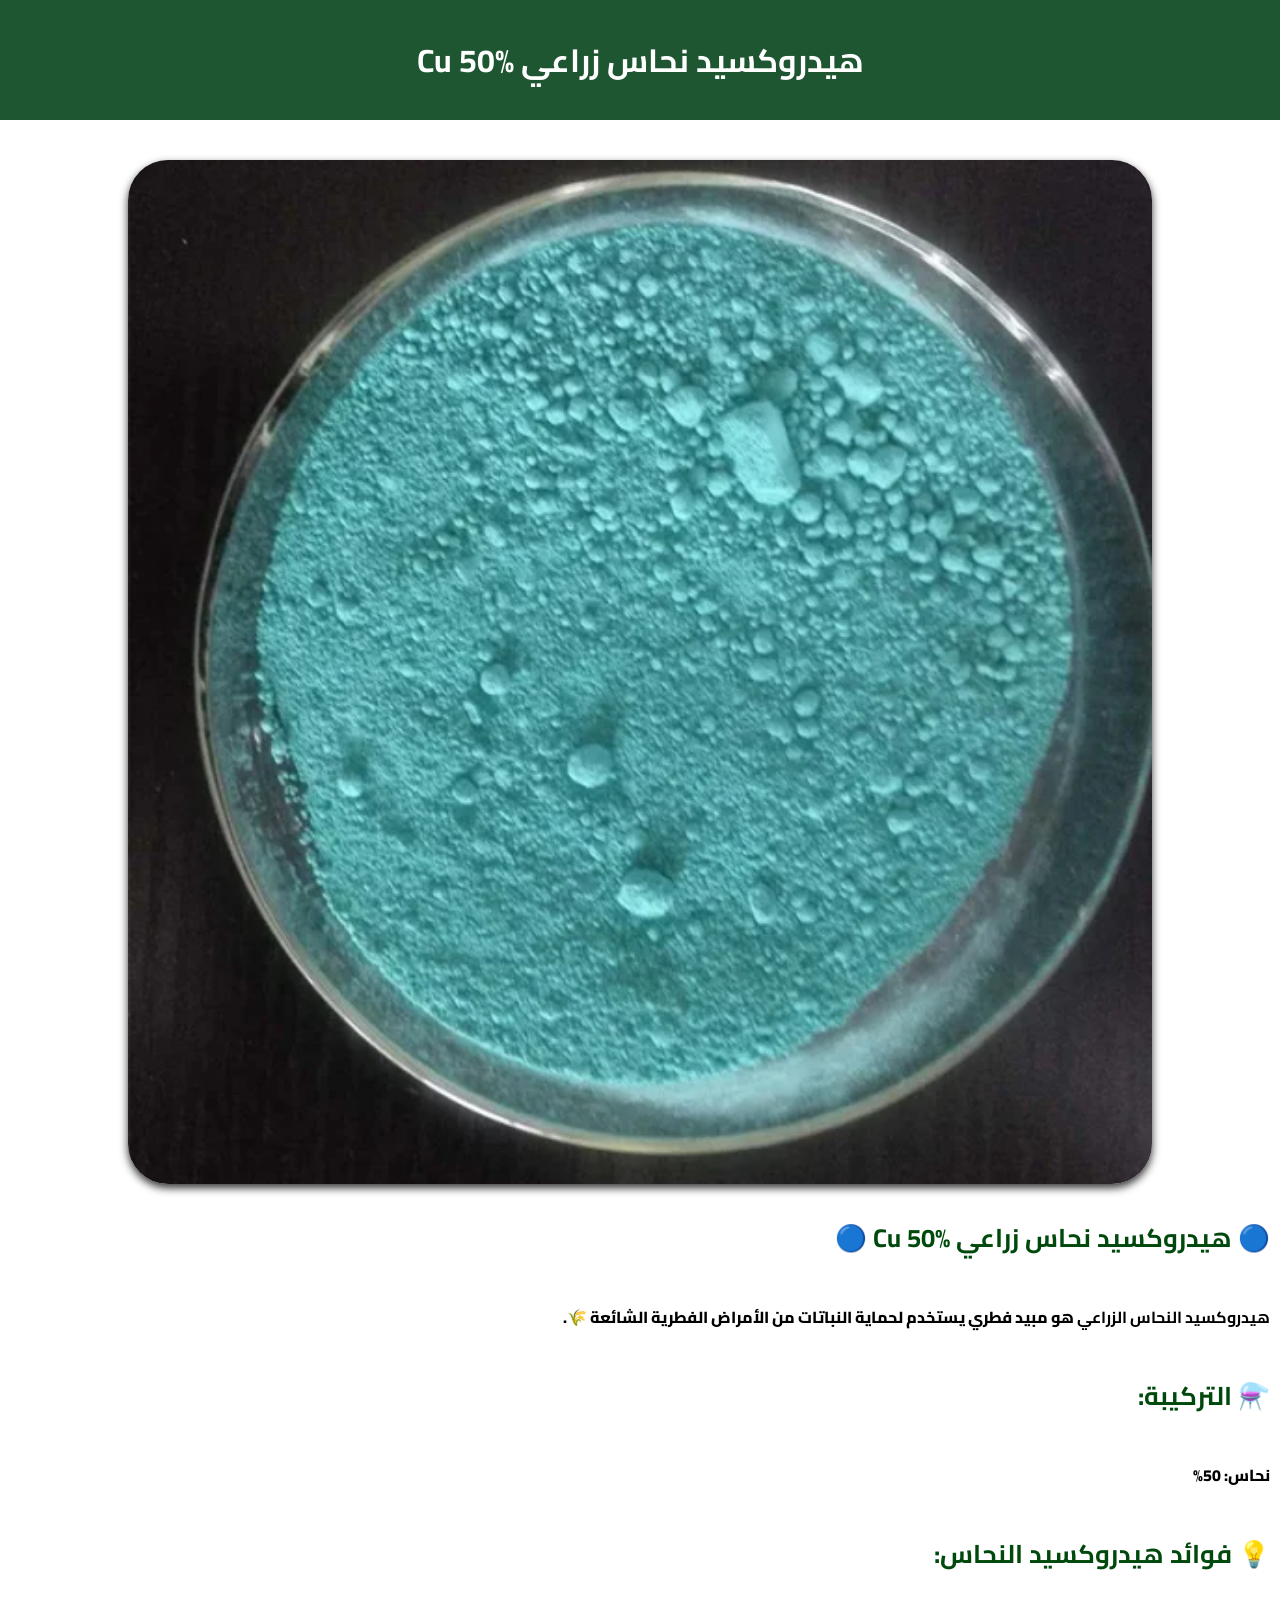
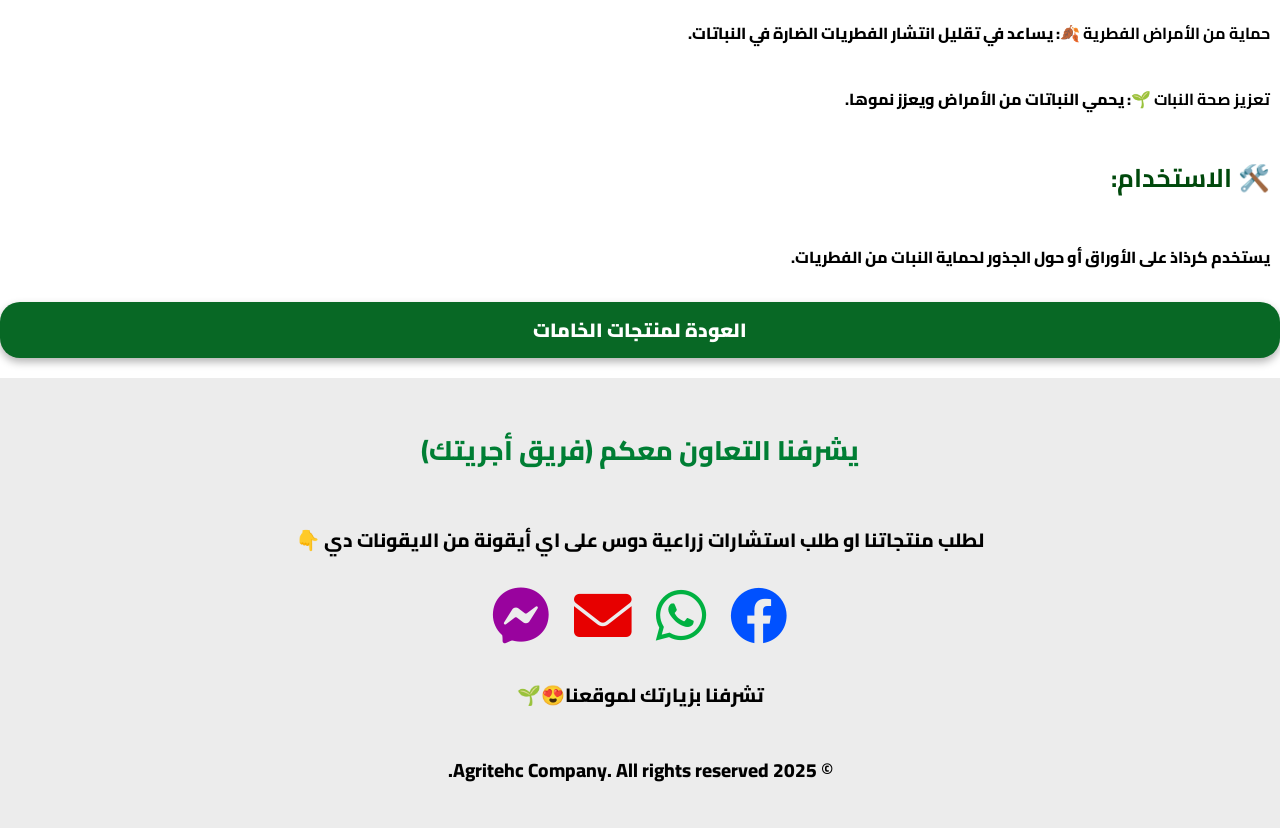
<file: Cu 50agri.html>
<!DOCTYPE html>
<html lang="ar">
<head>
    <meta charset="UTF-8">
    <meta name="viewport" content="width=device-width, initial-scale=1.0">
    <title>هيدروكسيد نحاس زراعي Cu 50%</title>
    <link href="https://fonts.googleapis.com/css2?family=Cairo:wght@400;700&display=swap" rel="stylesheet">
    <link rel="stylesheet" href="styles.css">
    <link rel="stylesheet" href="https://cdnjs.cloudflare.com/ajax/libs/font-awesome/6.0.0-beta3/css/all.min.css"> 
</head>
<body>
    <header>
        <h3>هيدروكسيد نحاس زراعي Cu 50%</h3>
    </header>
    <section class="product-details">
        <img src="copper hydroxide.webp" alt="هيدروكسيد نحاس زراعي">
        <div style="text-align: right; direction: rtl; font-family: 'Arial', sans-serif;">
            <div class="product-container">
                <div>
                    <h2>🔵 <strong>هيدروكسيد نحاس زراعي Cu 50%</strong> 🔵</h2>
                    <p><strong>هيدروكسيد النحاس الزراعي</strong> هو مبيد فطري يستخدم لحماية النباتات من الأمراض الفطرية الشائعة 🌾.</p>
                    
                    <h2>⚗️ <strong>التركيبة</strong>:</h2>
                    <p>نحاس: 50%</p>
                    
                    <h2>💡 <strong>فوائد هيدروكسيد النحاس</strong>:</h2>
                    <p> 
                        <strong>حماية من الأمراض الفطرية</strong> 🍂: يساعد في تقليل انتشار الفطريات الضارة في النباتات.
                    </p>
                    <p> 
                        <strong>تعزيز صحة النبات</strong> 🌱: يحمي النباتات من الأمراض ويعزز نموها. 
                    </p>
                    
                    <h2>🛠️ <strong>الاستخدام</strong>:</h2>
                    <p>يستخدم كرذاذ على الأوراق أو حول الجذور لحماية النبات من الفطريات.</p>
                </div>
            </div>
            
            <a href="index detailes row.html" class="details-button2">العودة لمنتجات  الخامات </a>
        </section>
    <footer style="text-align: center; padding: 10px; background-color: #ececec; margin-top: 10px;">
        <p style="font-size: 1.4em; color: #007e34;">يشرفنا التعاون معكم (فريق أجريتك)</p>
        <p style="font-size: 1em; color: #000000;">لطلب منتجاتنا او طلب استشارات زراعية دوس على اي أيقونة من الايقونات دي 👇</p>
        <a href="https://www.facebook.com/Agritehc/" target="_blank" style="text-decoration: none; margin: 0 10px;">
            <i class="fab fa-facebook fa-3x" style="color: #0051ff; transition: transform 0.2s;"></i>
        </a>
        <a href="https://wa.me/201000802240" target="_blank" style="text-decoration: none; margin: 0 10px;">
            <i class="fab fa-whatsapp fa-3x" style="color: #00b141; transition: transform 0.2s;"></i>
        </a>
        <a href="mailto:agritehc@gmail.com" target="_blank" style="text-decoration: none; margin: 0 10px;">
            <i class="fas fa-envelope fa-3x" style="color: #e70000; transition: transform 0.2s;"></i>
        </a>
        <a href="https://m.me/Agritehc" target="_blank" style="text-decoration: none; margin: 0 10px;">
            <i class="fab fa-facebook-messenger fa-3x" style="color: #99039e; transition: transform 0.2s;"></i>
        </a>
        <p >تشرفنا بزيارتك لموقعنا😍🌱</p>
        <p>&copy; 2025 Agritehc Company. All rights reserved.</p>
    </footer> 
</body>
</html>
</file>
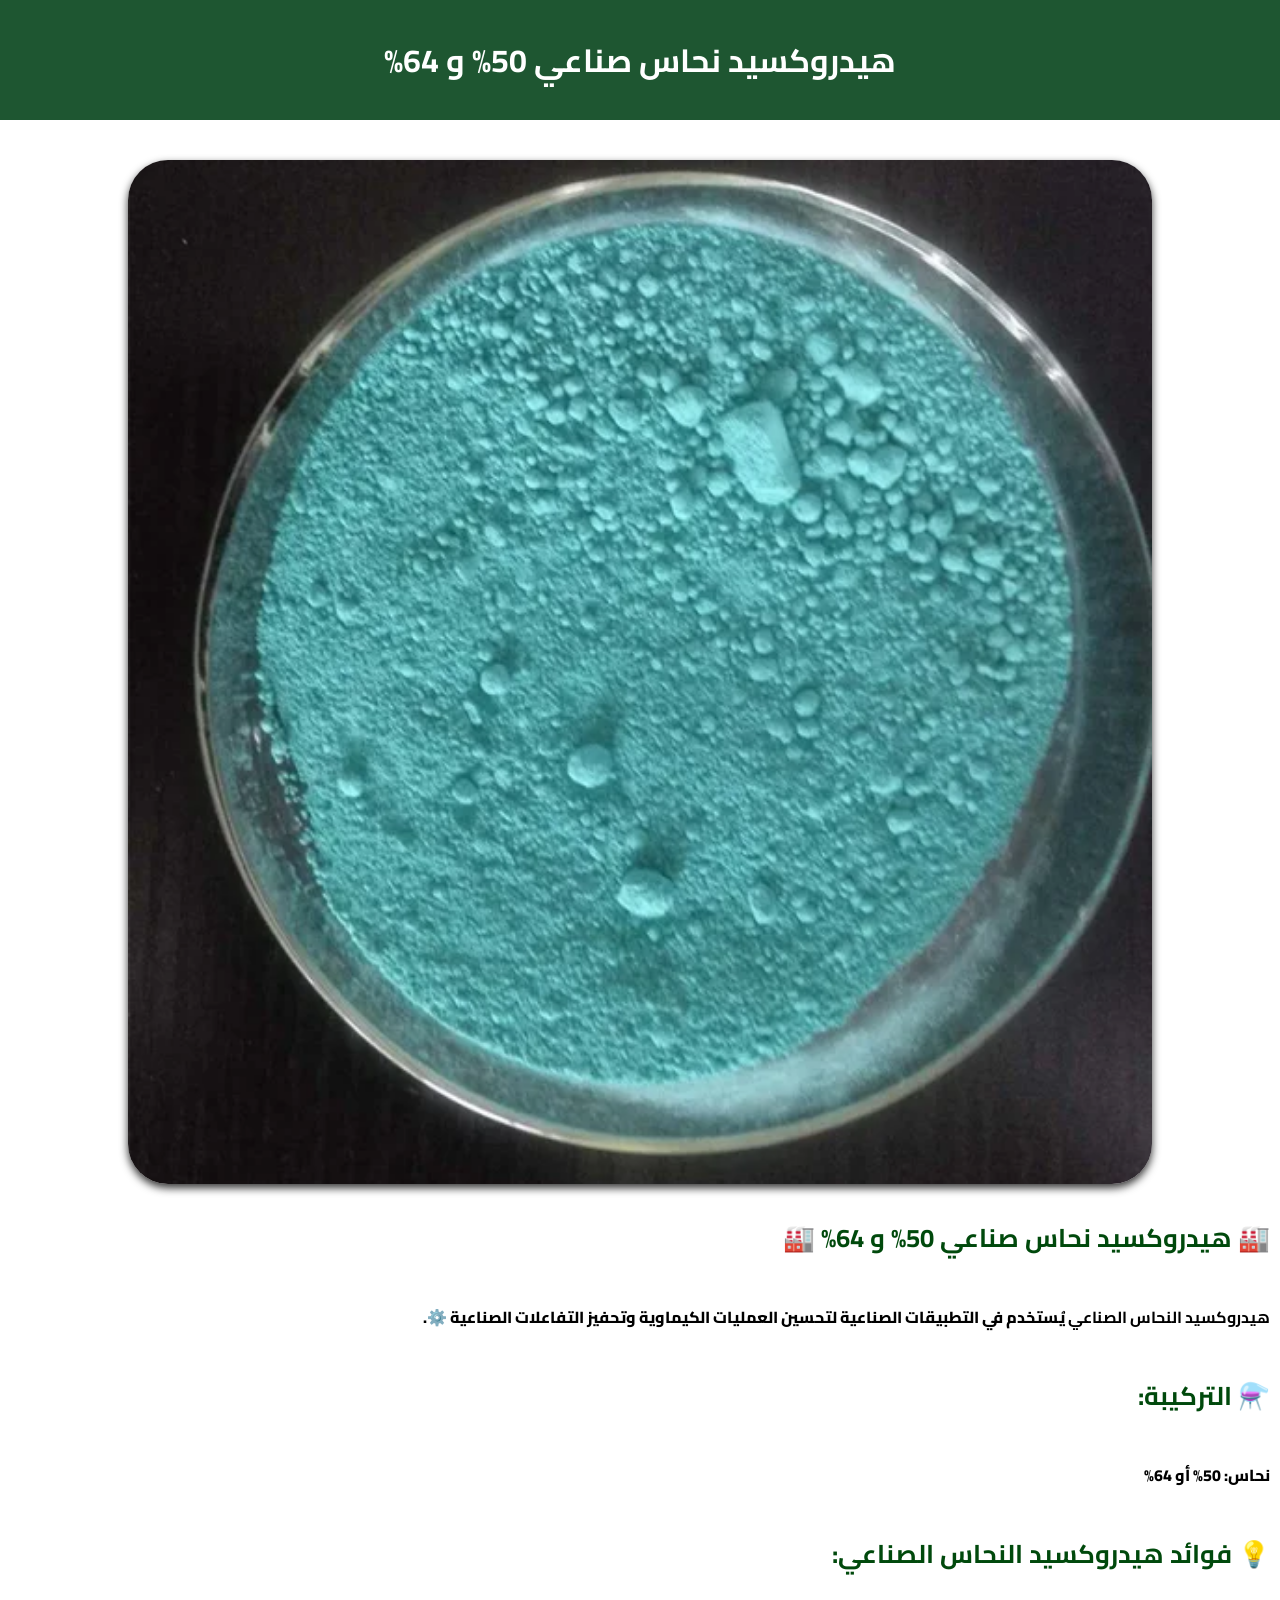
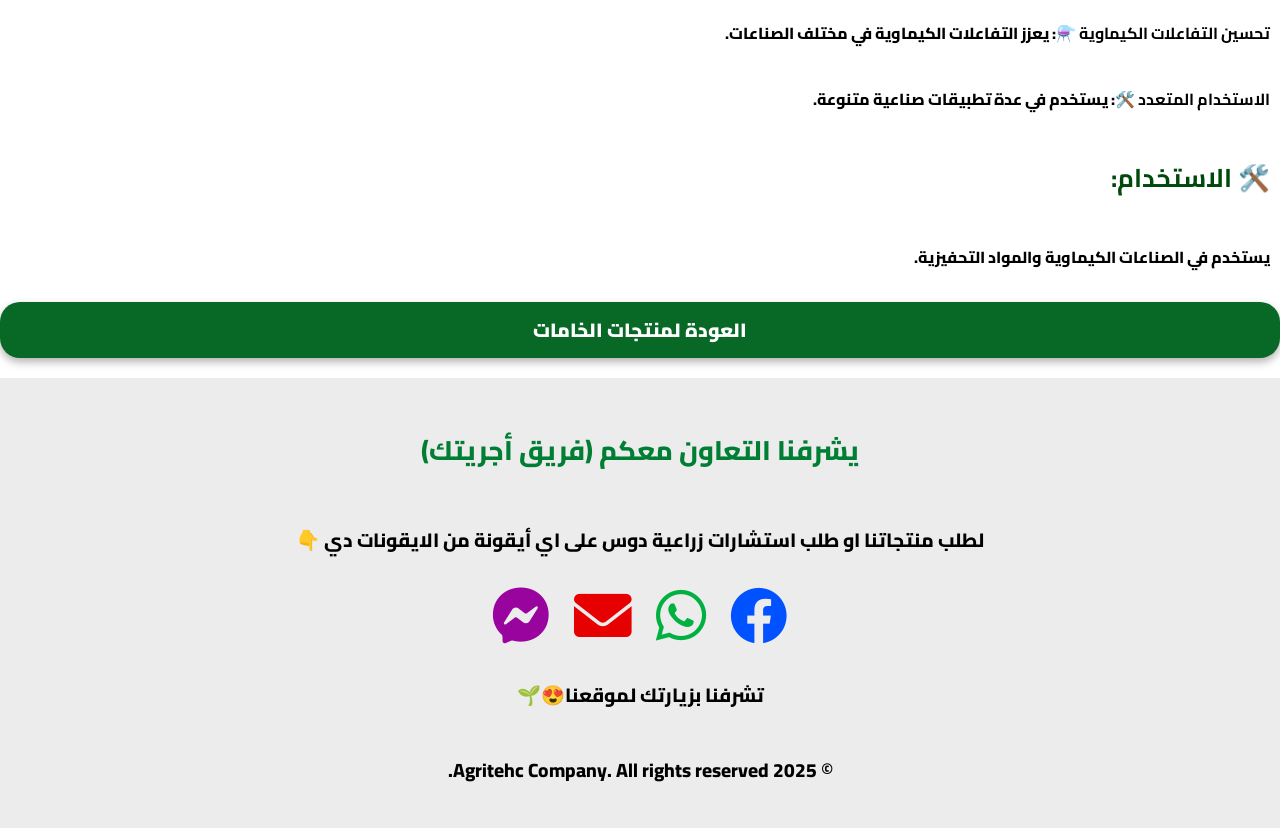
<file: Cu 50indstrial.html>
<!DOCTYPE html>
<html lang="ar">
<head>
    <meta charset="UTF-8">
    <meta name="viewport" content="width=device-width, initial-scale=1.0">
    <title>هيدروكسيد نحاس صناعي 50% و 64%</title>
    <link href="https://fonts.googleapis.com/css2?family=Cairo:wght@400;700&display=swap" rel="stylesheet">
    <link rel="stylesheet" href="styles.css">
    <link rel="stylesheet" href="https://cdnjs.cloudflare.com/ajax/libs/font-awesome/6.0.0-beta3/css/all.min.css"> 
</head>
<body>
    <header>
        <h3>هيدروكسيد نحاس صناعي 50% و 64%</h3>
    </header>
    <section class="product-details">
        <img src="copper hydroxide.webp" alt="هيدروكسيد نحاس صناعي">
        <div style="text-align: right; direction: rtl; font-family: 'Arial', sans-serif;">
            <div class="product-container">
                <div>
                    <h2>🏭 <strong>هيدروكسيد نحاس صناعي 50% و 64%</strong> 🏭</h2>
                    <p><strong>هيدروكسيد النحاس الصناعي</strong> يُستخدم في التطبيقات الصناعية لتحسين العمليات الكيماوية وتحفيز التفاعلات الصناعية ⚙️.</p>
                    
                    <h2>⚗️ <strong>التركيبة</strong>:</h2>
                    <p>نحاس: 50% أو 64%</p>
                    
                    <h2>💡 <strong>فوائد هيدروكسيد النحاس الصناعي</strong>:</h2>
                    <p> 
                        <strong>تحسين التفاعلات الكيماوية</strong> ⚗️: يعزز التفاعلات الكيماوية في مختلف الصناعات.
                    </p>
                    <p> 
                        <strong>الاستخدام المتعدد</strong> 🛠️: يستخدم في عدة تطبيقات صناعية متنوعة.
                    </p>
                    
                    <h2>🛠️ <strong>الاستخدام</strong>:</h2>
                    <p>يستخدم في الصناعات الكيماوية والمواد التحفيزية.</p>
                </div>
            </div>
            
            <a href="index detailes row.html" class="details-button2">العودة لمنتجات  الخامات </a>
        </section>
    <footer style="text-align: center; padding: 10px; background-color: #ececec; margin-top: 10px;">
        <p style="font-size: 1.4em; color: #007e34;">يشرفنا التعاون معكم (فريق أجريتك)</p>
        <p style="font-size: 1em; color: #000000;">لطلب منتجاتنا او طلب استشارات زراعية دوس على اي أيقونة من الايقونات دي 👇</p>
        <a href="https://www.facebook.com/Agritehc/" target="_blank" style="text-decoration: none; margin: 0 10px;">
            <i class="fab fa-facebook fa-3x" style="color: #0051ff; transition: transform 0.2s;"></i>
        </a>
        <a href="https://wa.me/201000802240" target="_blank" style="text-decoration: none; margin: 0 10px;">
            <i class="fab fa-whatsapp fa-3x" style="color: #00b141; transition: transform 0.2s;"></i>
        </a>
        <a href="mailto:agritehc@gmail.com" target="_blank" style="text-decoration: none; margin: 0 10px;">
            <i class="fas fa-envelope fa-3x" style="color: #e70000; transition: transform 0.2s;"></i>
        </a>
        <a href="https://m.me/Agritehc" target="_blank" style="text-decoration: none; margin: 0 10px;">
            <i class="fab fa-facebook-messenger fa-3x" style="color: #99039e; transition: transform 0.2s;"></i>
        </a>
        <p >تشرفنا بزيارتك لموقعنا😍🌱</p>
        <p>&copy; 2025 Agritehc Company. All rights reserved.</p>
    </footer> 
</body>
</html>
</file>
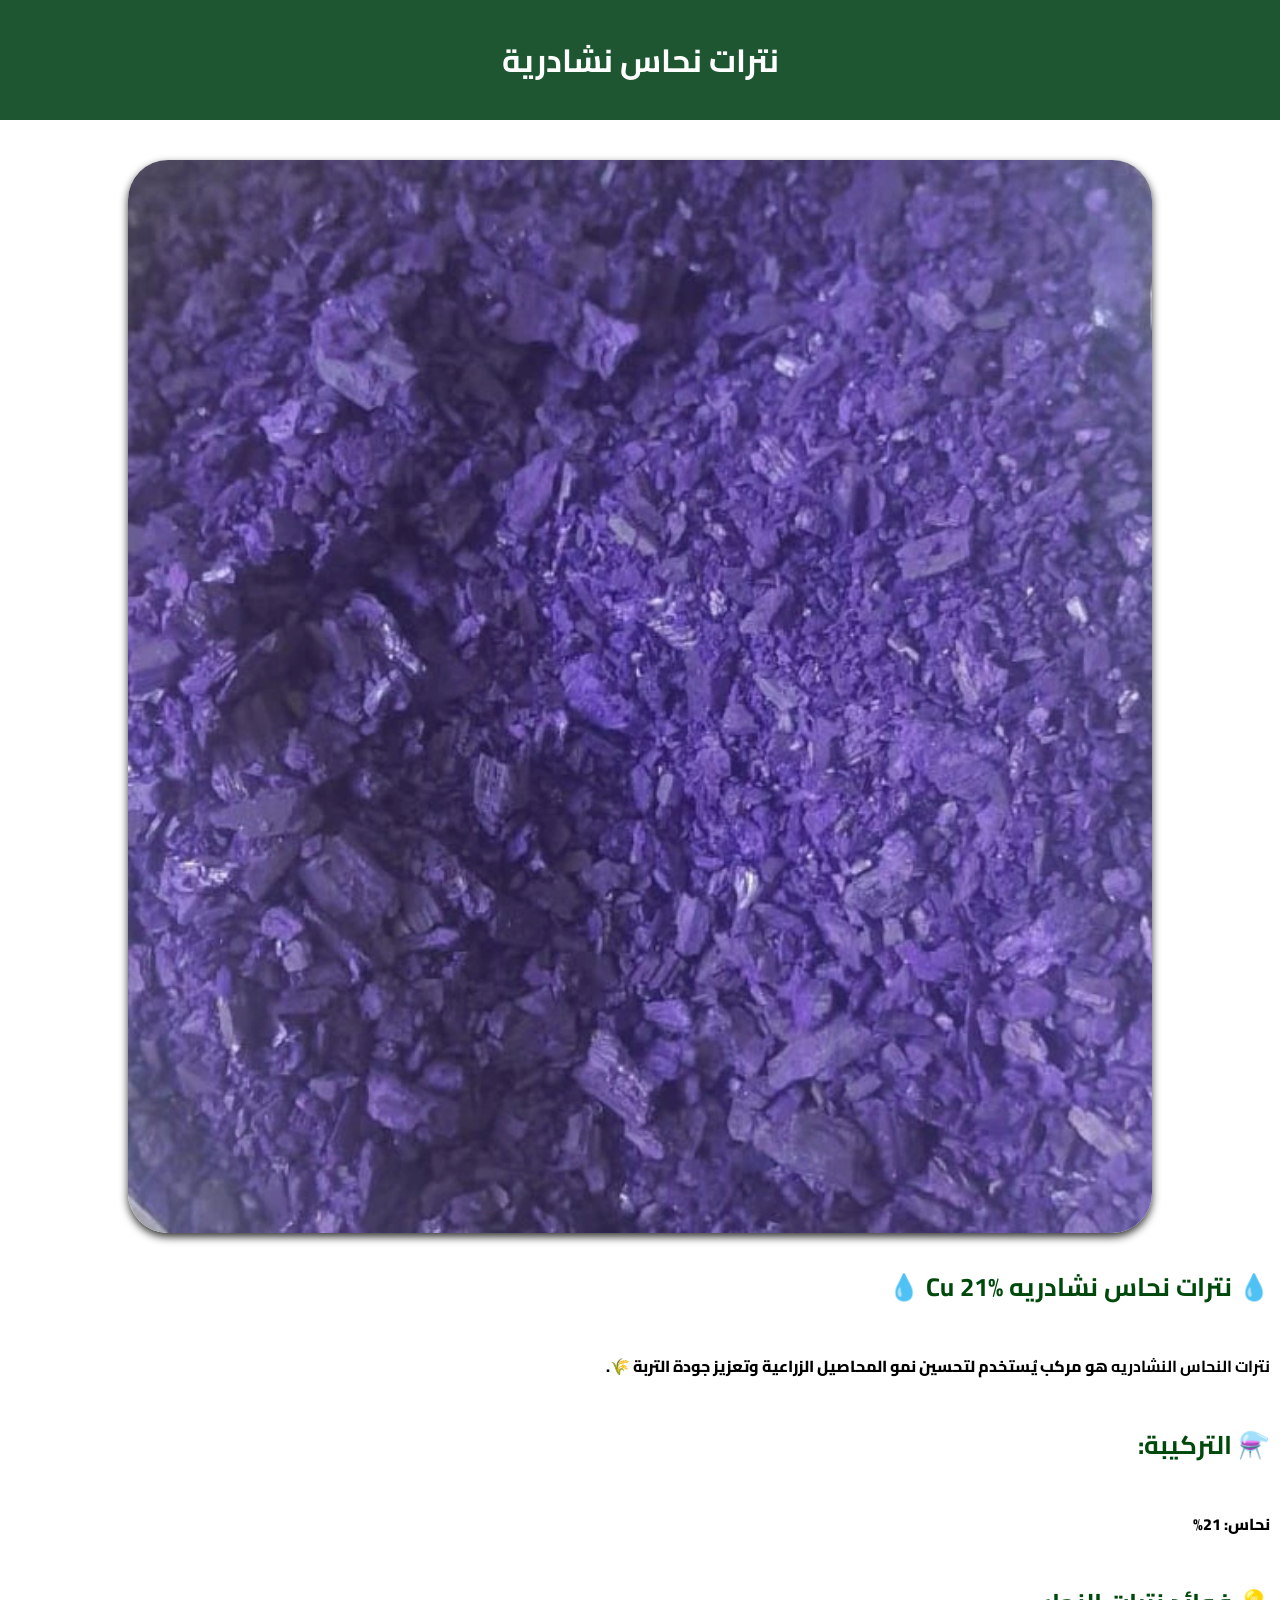
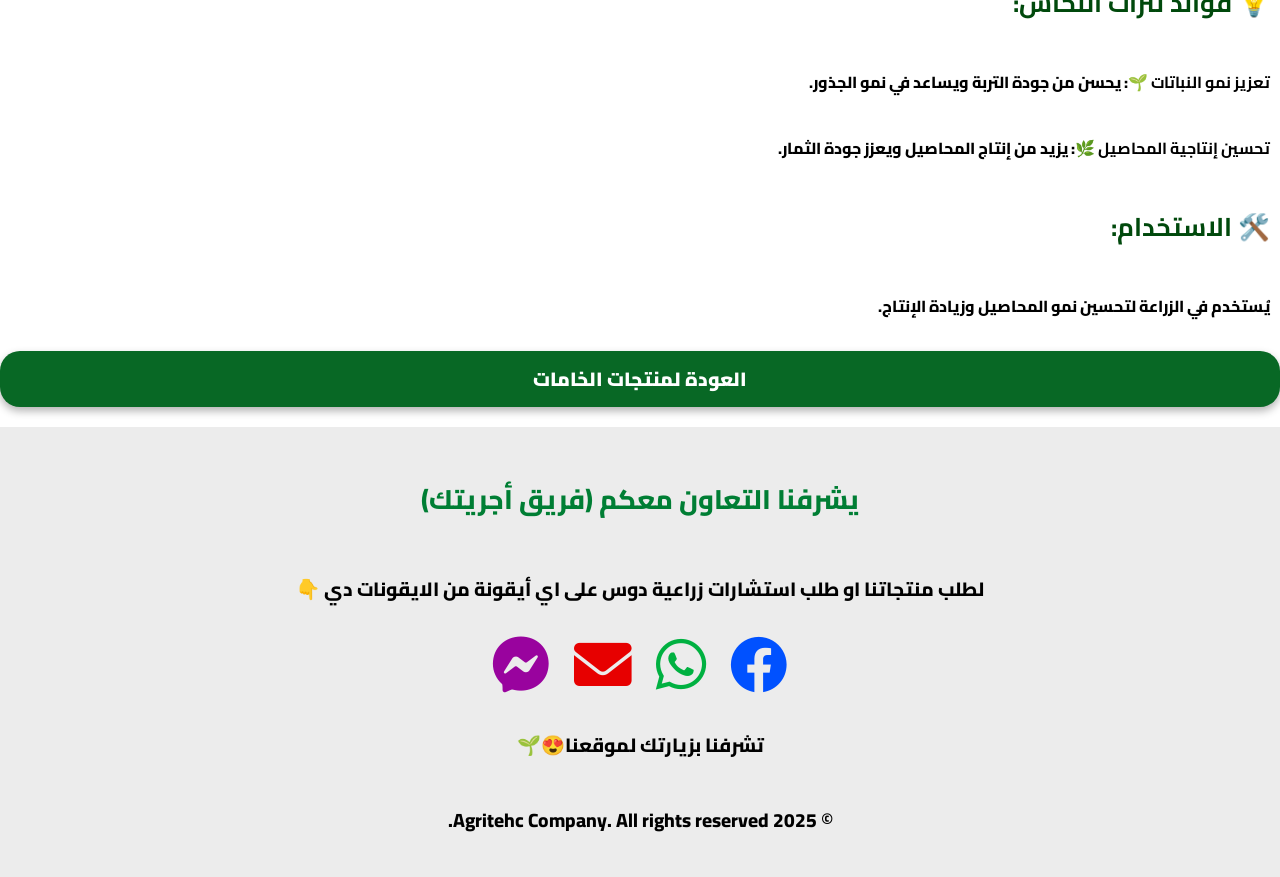
<file: cuno3.html>
<!DOCTYPE html>
<html lang="ar">
<head>
    <meta charset="UTF-8">
    <meta name="viewport" content="width=device-width, initial-scale=1.0">
    <title> نترات نحاس نشادرية </title>
    <link href="https://fonts.googleapis.com/css2?family=Cairo:wght@400;700&display=swap" rel="stylesheet">
    <link rel="stylesheet" href="styles.css">
    <link rel="stylesheet" href="https://cdnjs.cloudflare.com/ajax/libs/font-awesome/6.0.0-beta3/css/all.min.css"> 
</head>
<body>
    <header>
        <h3> نترات نحاس نشادرية </h3>
    </header>
    <section class="product-details">
        <img src="nitrate.webp" alt="نترات نحاس نشادريه">
        <div style="text-align: right; direction: rtl; font-family: 'Arial', sans-serif;">
            <div class="product-container">
                <div>
                    <h2>💧 <strong>نترات نحاس نشادريه Cu 21%</strong> 💧</h2>
                    <p><strong>نترات النحاس النشادريه</strong> هو مركب يُستخدم لتحسين نمو المحاصيل الزراعية وتعزيز جودة التربة 🌾.</p>
                    
                    <h2>⚗️ <strong>التركيبة</strong>:</h2>
                    <p>نحاس: 21%</p>
                    
                    <h2>💡 <strong>فوائد نترات النحاس</strong>:</h2>
                    <p> 
                        <strong>تعزيز نمو النباتات</strong> 🌱: يحسن من جودة التربة ويساعد في نمو الجذور.
                    </p>
                    <p> 
                        <strong>تحسين إنتاجية المحاصيل</strong> 🌿: يزيد من إنتاج المحاصيل ويعزز جودة الثمار.
                    </p>
                    
                    <h2>🛠️ <strong>الاستخدام</strong>:</h2>
                    <p>يُستخدم في الزراعة لتحسين نمو المحاصيل وزيادة الإنتاج.</p>
                </div>
            </div>
            
            <a href="index detailes row.html" class="details-button2">العودة لمنتجات  الخامات </a>
        </section>
    <footer style="text-align: center; padding: 10px; background-color: #ececec; margin-top: 10px;">
        <p style="font-size: 1.4em; color: #007e34;">يشرفنا التعاون معكم (فريق أجريتك)</p>
        <p style="font-size: 1em; color: #000000;">لطلب منتجاتنا او طلب استشارات زراعية دوس على اي أيقونة من الايقونات دي 👇</p>
        <a href="https://www.facebook.com/Agritehc/" target="_blank" style="text-decoration: none; margin: 0 10px;">
            <i class="fab fa-facebook fa-3x" style="color: #0051ff; transition: transform 0.2s;"></i>
        </a>
        <a href="https://wa.me/201000802240" target="_blank" style="text-decoration: none; margin: 0 10px;">
            <i class="fab fa-whatsapp fa-3x" style="color: #00b141; transition: transform 0.2s;"></i>
        </a>
        <a href="mailto:agritehc@gmail.com" target="_blank" style="text-decoration: none; margin: 0 10px;">
            <i class="fas fa-envelope fa-3x" style="color: #e70000; transition: transform 0.2s;"></i>
        </a>
        <a href="https://m.me/Agritehc" target="_blank" style="text-decoration: none; margin: 0 10px;">
            <i class="fab fa-facebook-messenger fa-3x" style="color: #99039e; transition: transform 0.2s;"></i>
        </a>
        <p >تشرفنا بزيارتك لموقعنا😍🌱</p>
        <p>&copy; 2025 Agritehc Company. All rights reserved.</p>
    </footer> 
</body>
</html>
</file>
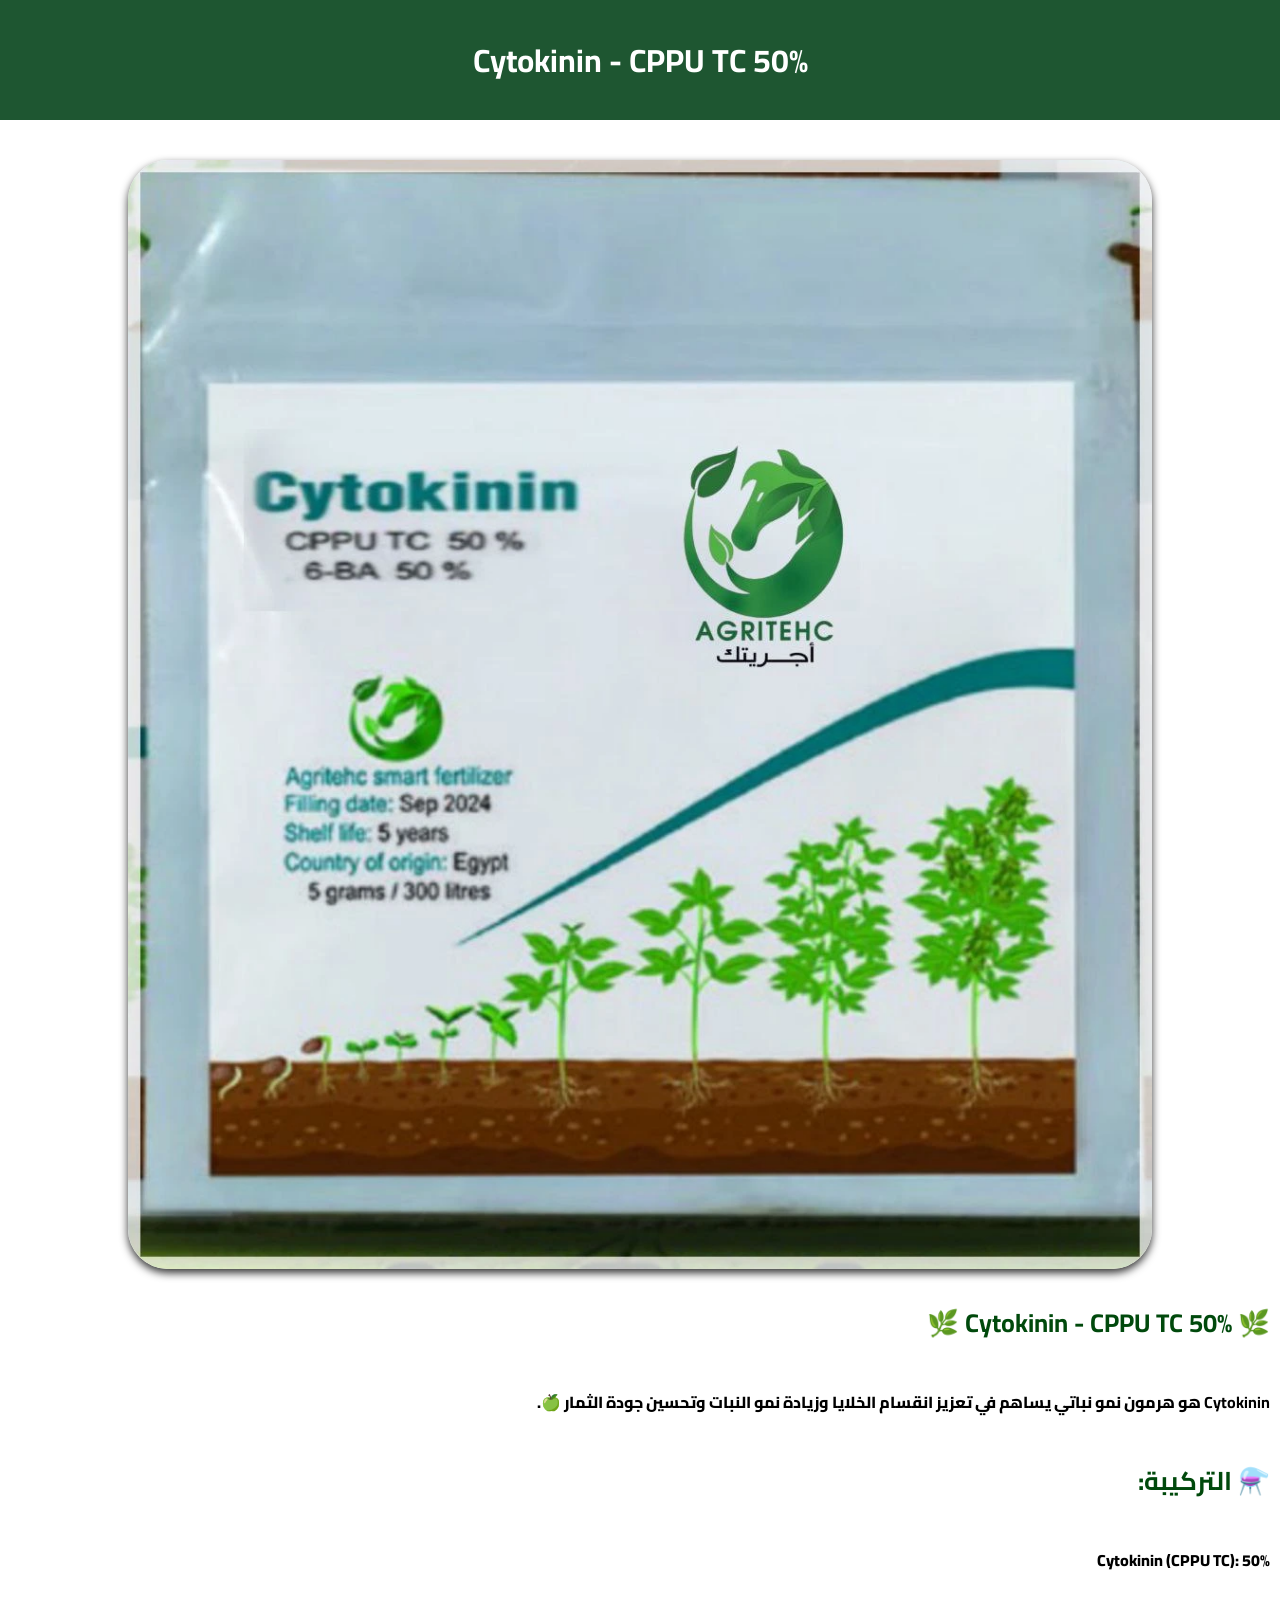
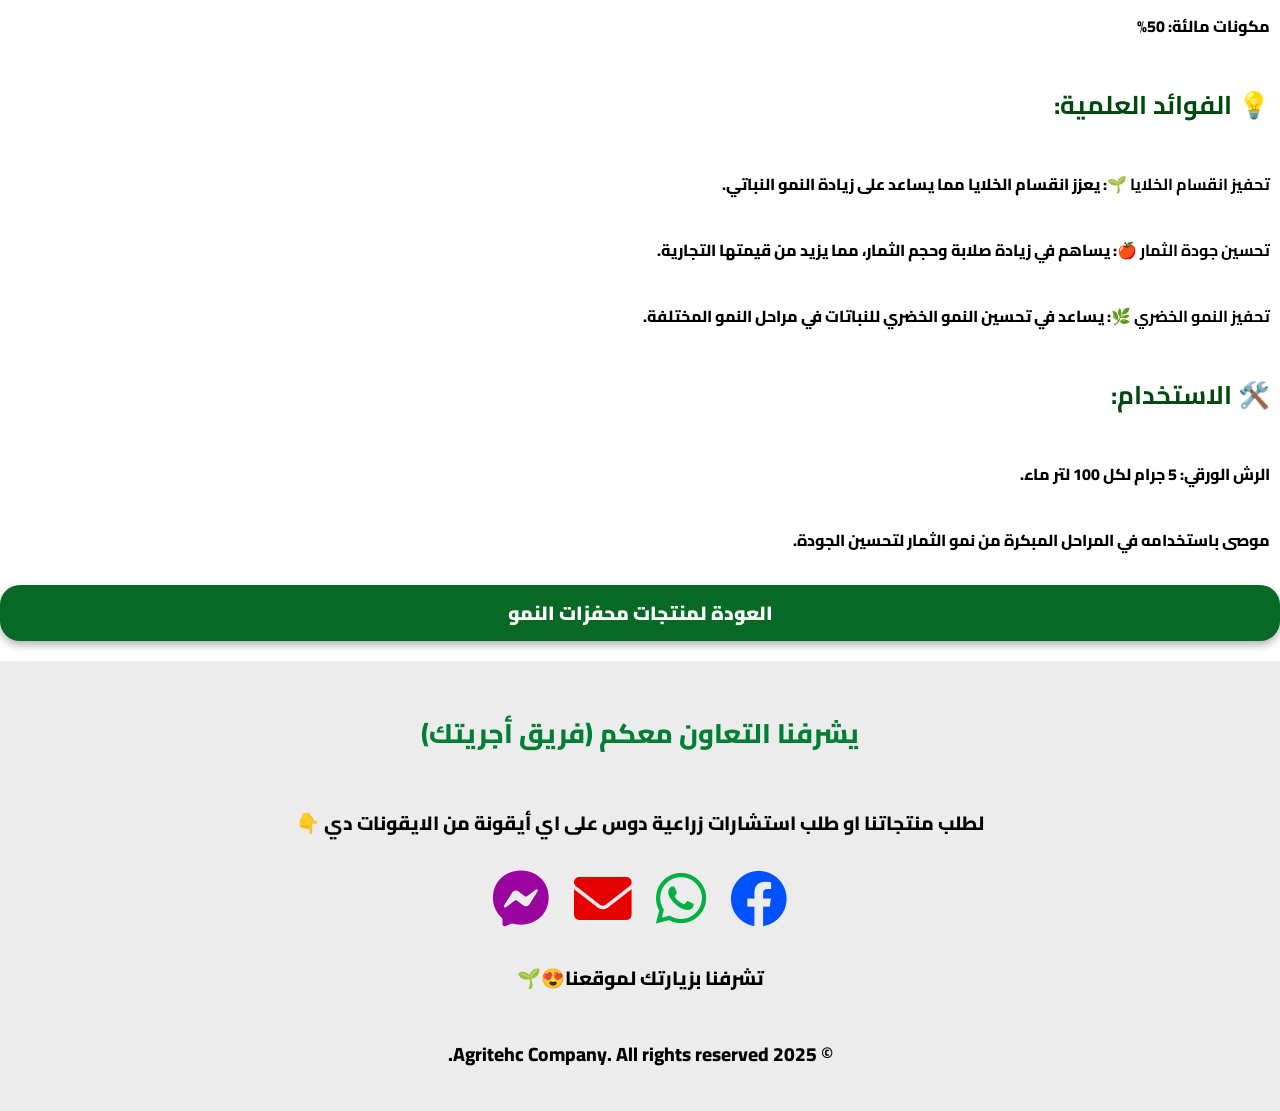
<file: Cytokinin - CPPU TC 50c.html>
<!DOCTYPE html>
<html lang="ar">
<head>
    <meta charset="UTF-8">
    <meta name="viewport" content="width=device-width, initial-scale=1.0">
    <title>Cytokinin - CPPU TC 50%</title>
    <link href="https://fonts.googleapis.com/css2?family=Cairo:wght@400;700&display=swap" rel="stylesheet">
    <link rel="stylesheet" href="styles.css">
    <link rel="stylesheet" href="https://cdnjs.cloudflare.com/ajax/libs/font-awesome/6.0.0-beta3/css/all.min.css"> 
</head>
<body>
    <header>
        <h3>Cytokinin - CPPU TC 50% </h3>
    </header>
    <section class="product-details">
        <img src="Cytokinin - CPPU TC 50.webp" alt=" سبتوكاينين ">
        <div style="text-align: right; direction: rtl; font-family: 'Arial', sans-serif;">
                <div class="product-container">
                    <div>
                        <h2>🌿 <strong>Cytokinin - CPPU TC 50%</strong> 🌿</h2>
                        <p><strong>Cytokinin</strong> هو هرمون نمو نباتي يساهم في تعزيز انقسام الخلايا وزيادة نمو النبات وتحسين جودة الثمار 🍏.</p>
                    
                        <h2>⚗️ <strong>التركيبة</strong>:</h2>
                        <p>Cytokinin (CPPU TC): 50% </p>
                        <p>مكونات مالئة: 50% </p>
                    
                        <h2>💡 <strong>الفوائد العلمية</strong>:</h2>
                        <p> 
                            <strong>تحفيز انقسام الخلايا</strong> 🌱: يعزز انقسام الخلايا مما يساعد على زيادة النمو النباتي.
                        </p>
                        <p> 
                            <strong>تحسين جودة الثمار</strong> 🍎: يساهم في زيادة صلابة وحجم الثمار، مما يزيد من قيمتها التجارية.
                        </p>
                        <p> 
                            <strong>تحفيز النمو الخضري</strong> 🌿: يساعد في تحسين النمو الخضري للنباتات في مراحل النمو المختلفة.
                        </p>
                    
                        <h2>🛠️ <strong>الاستخدام</strong>:</h2>
                        <p>الرش الورقي: 5 جرام لكل 100 لتر ماء.</p>
                        <p>موصى باستخدامه في المراحل المبكرة من نمو الثمار لتحسين الجودة.</p>
                    </div>
                    
                    <a href="index detailes grow stimulator.html" class="details-button2">العودة لمنتجات محفزات النمو</a>
    </section>
    <footer style="text-align: center; padding: 10px; background-color: #ececec; margin-top: 10px;">
        <p style="font-size: 1.4em; color: #007e34;">يشرفنا التعاون معكم (فريق أجريتك)</p>
        <p style="font-size: 1em; color: #000000;">لطلب منتجاتنا او طلب استشارات زراعية دوس على اي أيقونة من الايقونات دي 👇</p>
        <a href="https://www.facebook.com/Agritehc/" target="_blank" style="text-decoration: none; margin: 0 10px;">
            <i class="fab fa-facebook fa-3x" style="color: #0051ff; transition: transform 0.2s;"></i>
        </a>
        <a href="https://wa.me/201000802240" target="_blank" style="text-decoration: none; margin: 0 10px;">
            <i class="fab fa-whatsapp fa-3x" style="color: #00b141; transition: transform 0.2s;"></i>
        </a>
        <a href="mailto:agritehc@gmail.com" target="_blank" style="text-decoration: none; margin: 0 10px;">
            <i class="fas fa-envelope fa-3x" style="color: #e70000; transition: transform 0.2s;"></i>
        </a>
        <a href="https://m.me/Agritehc" target="_blank" style="text-decoration: none; margin: 0 10px;">
            <i class="fab fa-facebook-messenger fa-3x" style="color: #99039e; transition: transform 0.2s;"></i>
        </a>
        <p >تشرفنا بزيارتك لموقعنا😍🌱</p>
        <p>&copy; 2025 Agritehc Company. All rights reserved.</p>
    </footer> 
</body>
</html>
</file>
<file: styles.css>
body {
    font-family: 'Cairo', sans-serif; /* استخدام الخط الجديد */
    background-color: #ffffff;
    margin: 0;
    padding: 0px;
    direction: rtl; /* اتجاه النص من اليمين لليسار */
    font-size: 1.0em;
}
p{
    font-size: 1.0em;
    text-align: match-parent;
    font-weight: 800;
    padding: 10px;
    font-family: 'Cairo', sans-serif; /* استخدام الخط الجديد */

}

header {
    font-family: 'Cairo', sans-serif; /* استخدام الخط الجديد */
    background-color: #1E5631; /* أخضر داكن مشبع */
    color: #FFFFFF; /* النص باللون الأبيض */
    text-align: right;
    font-size: 1em;
    padding: 10px ;
    padding-right: 10px;
    position: relative;
    
}

/* تصميم أيقونة الهامبرجر */
.hamburger-menu {
    position: absolute;
    top: 10px;
    left: 20px;
    cursor: pointer;
    z-index: 10;
    display: flex;
    flex-direction: column;
    justify-content: space-between;
    width: 30px;
    height: 22px;
    margin-top: 20px; /* اضف مسافة 20px من أعلى */
}


.hamburger-menu span {
    display: block;
    height: 3px;
    background-color: #FFFFFF;
    border-radius: 3px;
    transition: all 0.3s ease-in-out;
}


/* تصميم القائمة */
.menu {
    position: absolute;
    top: 5;
    left: 100%;
    width: 200px;
    background-color: #1E5631;
    padding: 50px 20px;
    transition: left 0s ease-in-out;
    box-shadow: 0 4px 8px rgb(228, 228, 228); /* تأثير ظل */
    border-radius: 30px; /* زوايا دائرية للصورة */
}

.menu ul {
    list-style-type: none; /* إزالة العلامات من القائمة */
    padding: 0; /* إزالة الحواف */
    margin: 0; /* إزالة الهامش */
}

.menu li {
    border-bottom: 1px solid #dad603; /* إضافة خط فاصل بين العناصر */
}

.menu ul li {
    margin-bottom: 5px;
}

.menu ul li a {
    color: #FFFFFF;
    text-decoration: none;
    font-size: 1.4em;  
}

.menu a:hover {
    background-color: #ffd1049c; /* تغيير الخلفية عند التحويم */
}

/* القائمة تظهر عند التفاعل */
.menu.active {
    left: 0;
}

h1 {
    margin: 0 ; /* تعديل المسافات */
    padding-right: 4px; /* إضافة مسافة بين العنوان والجانب الأيمن */ 
    font-size: 1.5em; 
    text-align: right;
}

.image-slider {
    position: relative;
    width: 100%;
    height: 400px; /* يمكنك تعديل الارتفاع حسب احتياجك */
    overflow: hidden; /* لضمان عدم خروج الصورة عن نطاقها */
    border-radius: 30px; /* زوايا دائرية للصورة */
    z-index: -1; /* الطبقة السفلية للصورة */

}

.slider-img {
    width: 100%;
    height: 100%;
    object-fit: contain; /* لضمان ملء الصورة بالكامل بدون تمدد غير متناسق */
    position: absolute;
    top: 0;
    left: 0;
    transition: opacity 0.9s ease-in-out; /* تأثير التلاشي عند تغيير الصور */
    object-fit: contain; /* جعل الصورة تظهر كاملة داخل الحيز */
    object-position: center;
    
}


.slider-img.active {
    opacity: 1; /* ظهور الصورة */
}

.slider-img:not(.active) {
    opacity: 0; /* إخفاء الصورة */
}


h3 {
    margin: 10px 0 10px; /* تعديل المسافات */
    padding-right: 20px; /* إضافة مسافة بين العنوان والجانب الأيمن */
    padding: 10px 0;
    position: relative;
    font-size: 2.0em;
    text-align: center;
}

.products {
    display: flex;
    justify-content: center;
    flex-wrap: wrap; /* للسماح بتوزيع المنتجات بشكل أفضل */
    padding: 20px;
}

.product {
    background-color: rgb(241, 177, 0);
    border: 3px solid #017227;
    border-radius: 50px; /* زوايا دائرية */
    margin: 10px;
    padding: 20px;
    text-align: center;
    color: #000000; /* النص باللون الأبيض */
    font-weight: 1000;
    width: 250px; /* عرض أكبر للمنتجات */
    box-shadow: 0 4px 8px rgba(0, 0, 0, 0.2); /* تأثير ظل */
    transition: transform 0.2s; /* تأثير التحرك عند التمرير */
    flex: 1 1 45%; /* عرض المنتج بنسبة 45% */
    max-width: 300px; /* تحديد أقصى عرض للمنتج */
}
.products {
    display: flex; 
    flex-wrap: wrap; /* السماح بلف العناصر */
    justify-content: center; /* توسيط العناصر */
    padding: 0 10px; /* إضافة مساحة جانبية */
}

.product:hover {
    transform: scale(1.05); /* تكبير المنتج عند التمرير عليه */
}

.product img {
    width: 100%;
    height: auto;
    top: 20px; /* تعديل موضع الشعار */
    border-radius: 30px; /* زوايا دائرية للصورة */
    box-shadow: 0 4px 8px rgb(51, 51, 51); /* تأثير ظل */
}

.product img > img {
    width: 100%;
    height: 100%;
    filter: 250ms ease-in-out;
    filter: grayscale(1);
    transition: scale 750ms ease-out,
    }
.product:hover > img {
    scale: 1.15;
    filter: grayscale(0);
}

.details-button {
    display: inline-block;
    margin-top: 10px;
    padding: 10px 15px;
    background-color: #086825;
    color: white;
    text-decoration: none;
    border-radius: 20px;
    transition: background-color 0.3s, box-shadow 0.3s, transform 0.3s; /* تأثيرات متعددة */
    box-shadow: 0 4px 8px rgba(0, 0, 0, 0.3); /* تأثير ظل خفيف */
    position: relative;
    overflow: hidden; /* منع تجاوزات العناصر الخارجية */
}

.details-button::before {
    content: '';
    position: absolute;
    top: 50%;
    left: 50%;
    width: 300%;
    height: 300%;
    background-color: rgba(255, 255, 255, 0);
    border-radius: 50%;
    transition: width 0.3s ease, height 0.3s ease, top 0.3s ease, left 0.3s ease;
    transform: translate(-50%, -50%);
}

.details-button:hover::before {
    width: 0;
    height: 0;
    top: 50%;
    left: 50%;
}

.details-button:hover {
    background-color: #034918;
    box-shadow: 0 8px 16px rgba(0, 0, 0, 0.5); /* تعميق الظل عند التمرير */
    color: gold; /* تغيير لون النص */
    transform: translateY(-2px); /* رفع بسيط بدون تغيير كبير */
}

/*  زرار التفاصيل 2 هو للعوده من المنتج نفسه الي التصنيف مثلا معالجات الملوحة وكده */

.details-button2 {
    display: block;
    margin-top: 10px;
    padding: 10px 20px;
    margin: 20px auto; /* وضع الزر في المنتصف */
    background-color: #086825;
    color: white;
    text-decoration: none;
    border-radius: 20px;
    transition: background-color 0.3s, box-shadow 0.3s, transform 0.3s; /* تأثيرات متعددة */
    box-shadow: 0 4px 8px rgba(0, 0, 0, 0.3); /* تأثير ظل خفيف */
    position: relative;
    font-weight: 1000;
    font-size: 1.2em;
    text-align: center; /* توسيط النص */
    font-family: 'Cairo', sans-serif; /* استخدام الخط الجديد */
    overflow: hidden; /* منع تجاوزات العناصر الخارجية */
}

.details-button2::before {
    content: '';
    position: absolute;
    top: 50%;
    left: 50%;
    width: 300%;
    height: 300%;
    background-color: rgba(255, 255, 255, 0);
    border-radius: 50%;
    transition: width 0.3s ease, height 0.3s ease, top 0.3s ease, left 0.3s ease;
    transform: translate(-50%, -50%);
}

.details-button2:hover::before {
    width: 0;
    height: 0;
    top: 50%;
    left: 50%;
}

.details-button2:hover {
    background-color: #034918;
    box-shadow: 0 8px 16px rgba(0, 0, 0, 0.5); /* تعميق الظل عند التمرير */
    color: gold; /* تغيير لون النص */
    transform: translateY(-2px); /* رفع بسيط بدون تغيير كبير */
}


.product-details {
    text-align: center; /* توسيط النص */
    background-color: #ffffff;
    color: rgb(0, 0, 0);
}

.product-details img {
    display: block; /* عرض الصورة ككتلة */
    margin: 40px auto 0; /* تعديل المسافة من الأعلى */
    box-shadow: 0 4px 8px rgba(0, 0, 0, 0.795); /* تأثير ظل */
    border-radius: 40px;
    width: 80%;
    height: auto;
}

  /* بداية زرار العوده */  
  .back-button {
    display: block;
    margin-top: 10px;
    padding: 10px 20px;
    margin: 20px auto; /* وضع الزر في المنتصف */
    background-color: #086825;
    color: white;
    text-decoration: none;
    border-radius: 20px;
    transition: background-color 0.3s, box-shadow 0.3s, transform 0.3s; /* تأثيرات متعددة */
    box-shadow: 0 4px 8px rgba(0, 0, 0, 0.3); /* تأثير ظل خفيف */
    position: relative;
    font-weight: 1000;
    font-size: 1.2em;
    text-align: center; /* توسيط النص */
    font-family: 'Cairo', sans-serif; /* استخدام الخط الجديد */
    overflow: hidden; /* منع تجاوزات العناصر الخارجية */
}

.back-button::before {
    content: '';
    position: absolute;
    top: 50%;
    left: 50%;
    width: 300%;
    height: 300%;
    background-color: rgba(255, 255, 255, 0);
    border-radius: 50%;
    transition: width 0.3s ease, height 0.3s ease, top 0.3s ease, left 0.3s ease;
    transform: translate(-50%, -50%);
}

.back-button:hover::before {
    width: 0;
    height: 0;
    top: 50%;
    left: 50%;
}

.back-button:hover {
    background-color: #034918;
    box-shadow: 0 8px 16px rgba(0, 0, 0, 0.5); /* تعميق الظل عند التمرير */
    color: gold; /* تغيير لون النص */
    transform: translateY(-2px); /* رفع بسيط بدون تغيير كبير */
}
  /* نهاية زرار العوده */  

footer a:hover i {
    transform: scale(1.1); /* تكبير الأيقونة عند التمرير */
}


/* نصميم صفحه معلومات ععنا */

main {
    padding: 20px;
    font-size: 1.1em;
}

h2, th {
    color: #00490c; /* لون جذاب للرؤوس */
    margin: 20px 0 20px;
    padding: 10px;
    font-size: 1.6em;
    font-family:'Cairo', sans-serif; /* استخدام الخط الجديد */
    text-align:  right;
}

h7 {
    color: #00490c; /* لون جذاب للرؤوس */
    margin: 20px 0 20px;
    padding: 10px;
    font-size: 1.6em;
    font-family:'Cairo', sans-serif; /* استخدام الخط الجديد */
    text-align:  center;
}

ul, td {
    color: #000000; /* لون جذاب للرؤوس */
    margin: 20px 0 20px;
    padding: 20px;
    font-size: 1em;
    font-weight: 1000; 
}


footer {
    text-align: center;
    padding: 20px;
    background-color: #c7c7c7;
    margin-top: 20px;
    font-size: 1.2em;
}


/* القائمة تظهر عند التفاعل */
.menu.active {
    left: 0;
}


/**
  * Chase
  *
  * @author jh3y - jheytompkins.com
*/
.chase {
    position: relative; }
    .chase:after, .chase:before {
      content: '';
      height: 30px;
      width: 30px;
      display: block;
      -webkit-animation: out .5s backwards, spin 1.25s .5s infinite ease;
              animation: out .5s backwards, spin 1.25s .5s infinite ease;
      border: 5px solid var(--primary);
      border-radius: 100%;
      -webkit-box-shadow: 0 -40px 0 -5px var(--primary);
              box-shadow: 0 -40px 0 -5px var(--primary);
      position: absolute; }
    .chase:after {
      -webkit-animation-delay: 0s, 1.25s;
              animation-delay: 0s, 1.25s; }
  
  @-webkit-keyframes out {
    from {
      -webkit-box-shadow: 0 0 0 -5px var(--primary);
              box-shadow: 0 0 0 -5px var(--primary); } }
  
  @keyframes out {
    from {
      -webkit-box-shadow: 0 0 0 -5px var(--primary);
              box-shadow: 0 0 0 -5px var(--primary); } }
  
  @-webkit-keyframes spin {
    to {
      -webkit-transform: rotate(360deg);
              transform: rotate(360deg); } }
  
  @keyframes spin {
    to {
      -webkit-transform: rotate(360deg);
              transform: rotate(360deg); } }
              
/* استجابة التصميم */
@media (max-width: 768px) {
    .product {
        width: 100%; /* عرض المنتج بالكامل في الشاشات الصغيرة */
        margin: 10px 0; /* مسافة بين المنتجات */
    }

    header {
        padding: 15px 0; /* تعديل الحشوة في الهيدر */
    }

    .logo {
        width: 60px; /* حجم أصغر للشعار في الشاشات الصغيرة */
    }
}

@media (max-width: 480px) {
    header {
        padding: 10px 0; /* تعديل الحشوة في الهيدر للشاشات الصغيرة جداً */
    }

    .logo {
        width: 40px; /* حجم أصغر للشعار في الشاشات الصغيرة جداً */
    }

    h1 {
        font-size: 1.5em; /* تصغير حجم الخط في الهيدر */
    }

    .details-button {
        padding: 8px 10px; /* تقليل حجم الأزرار في الشاشات الصغيرة */
    }
}
</file>
